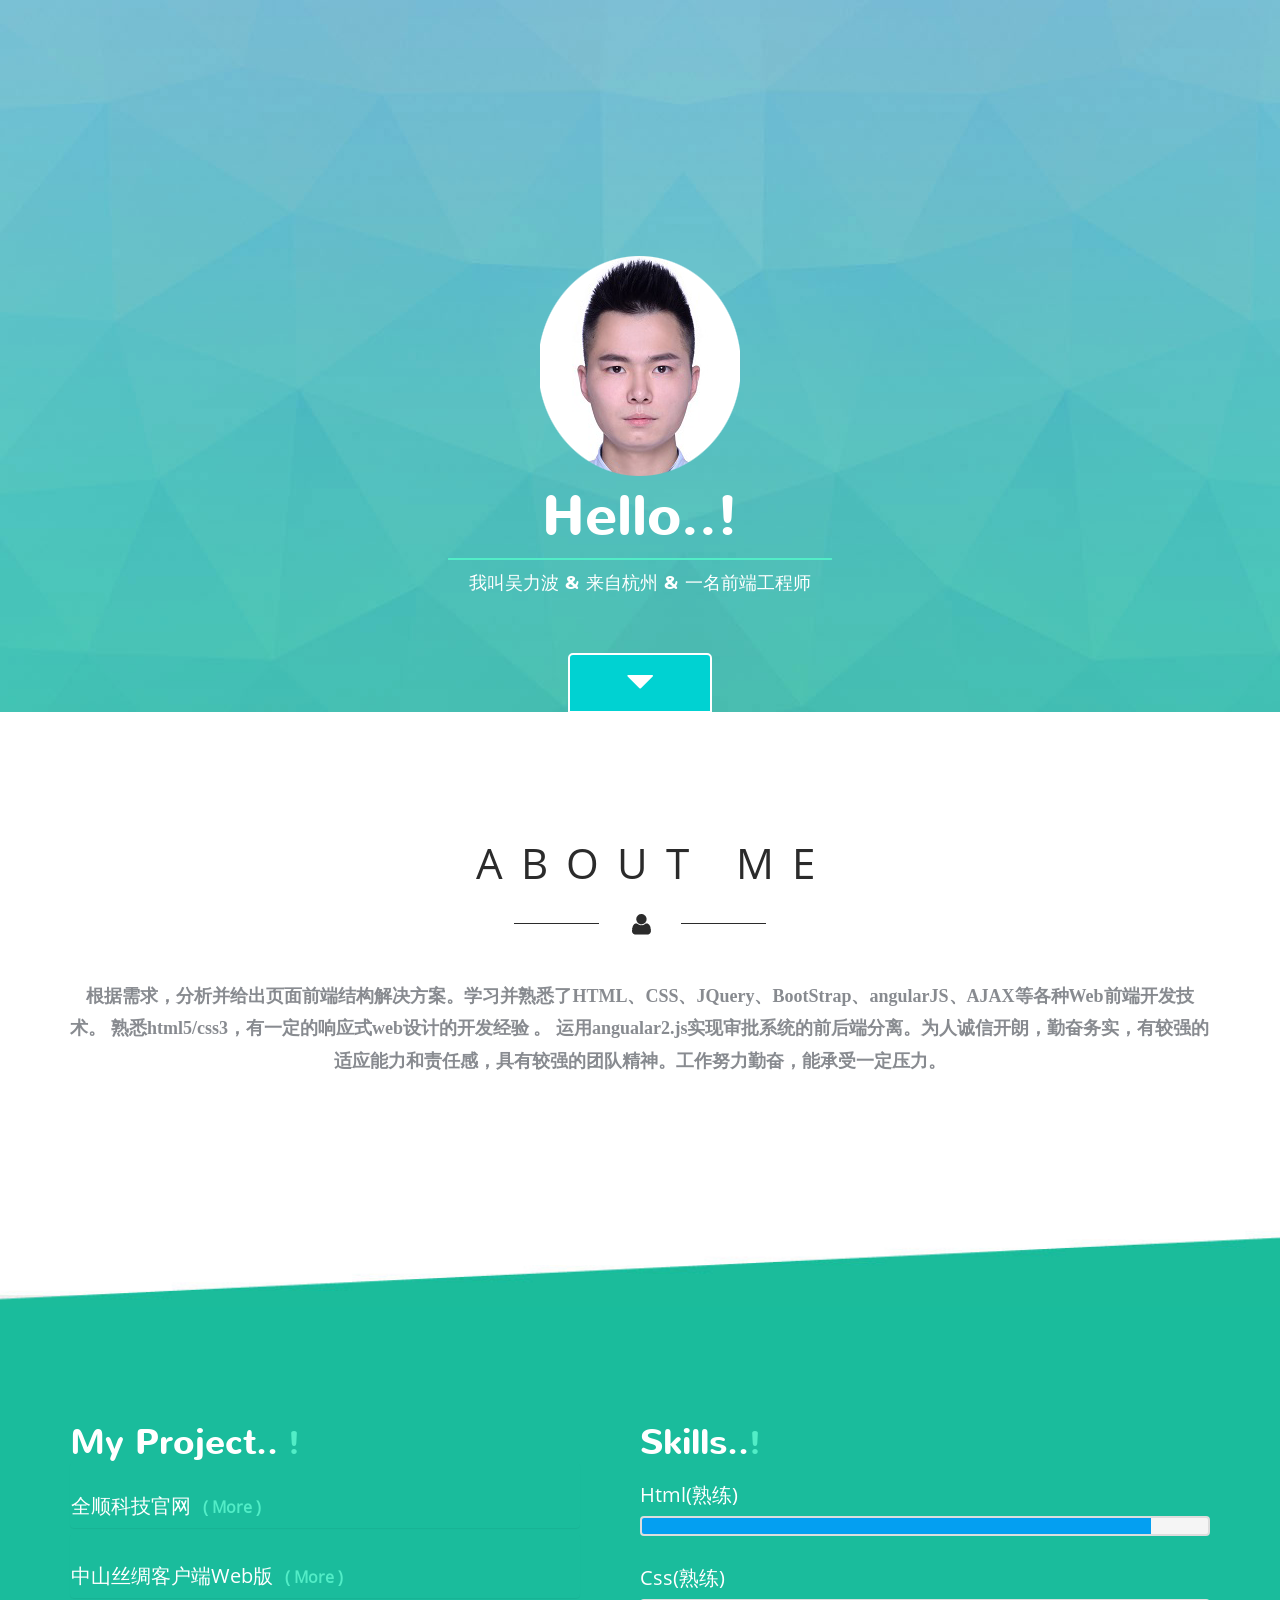
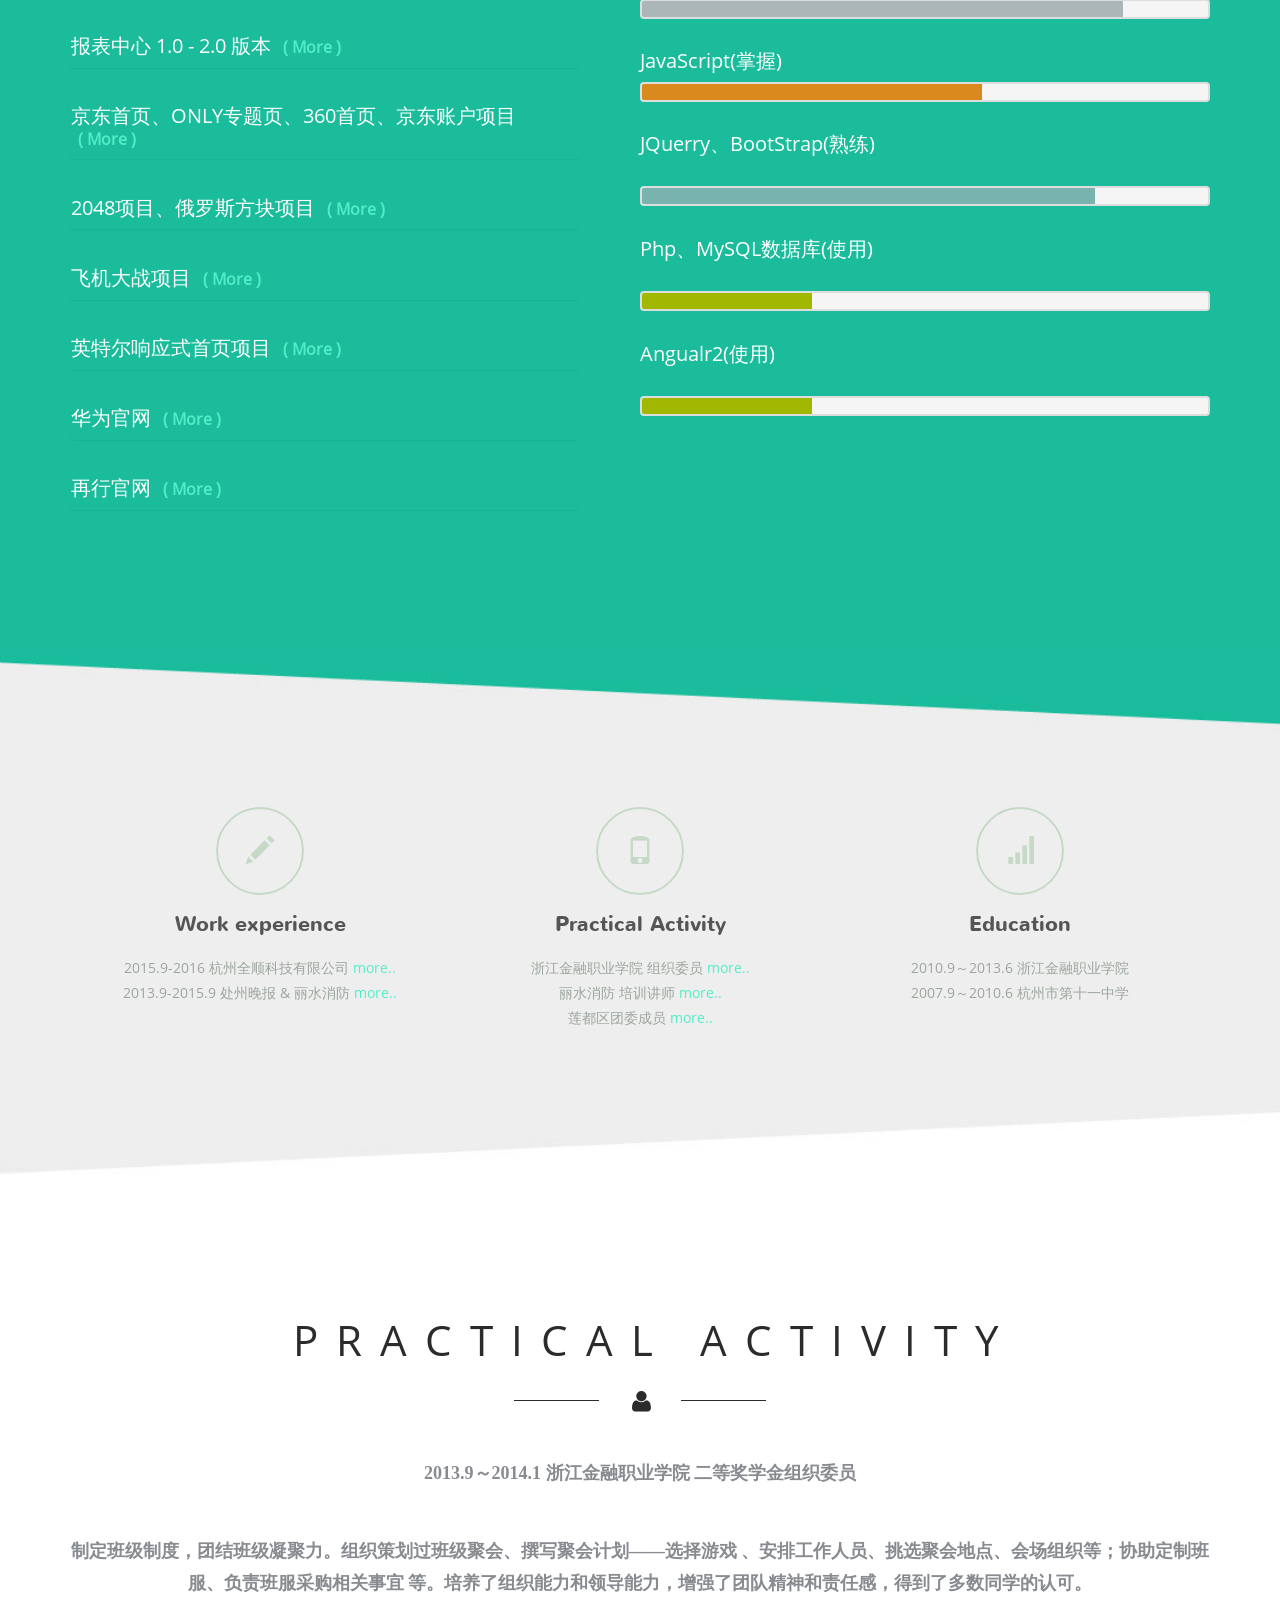
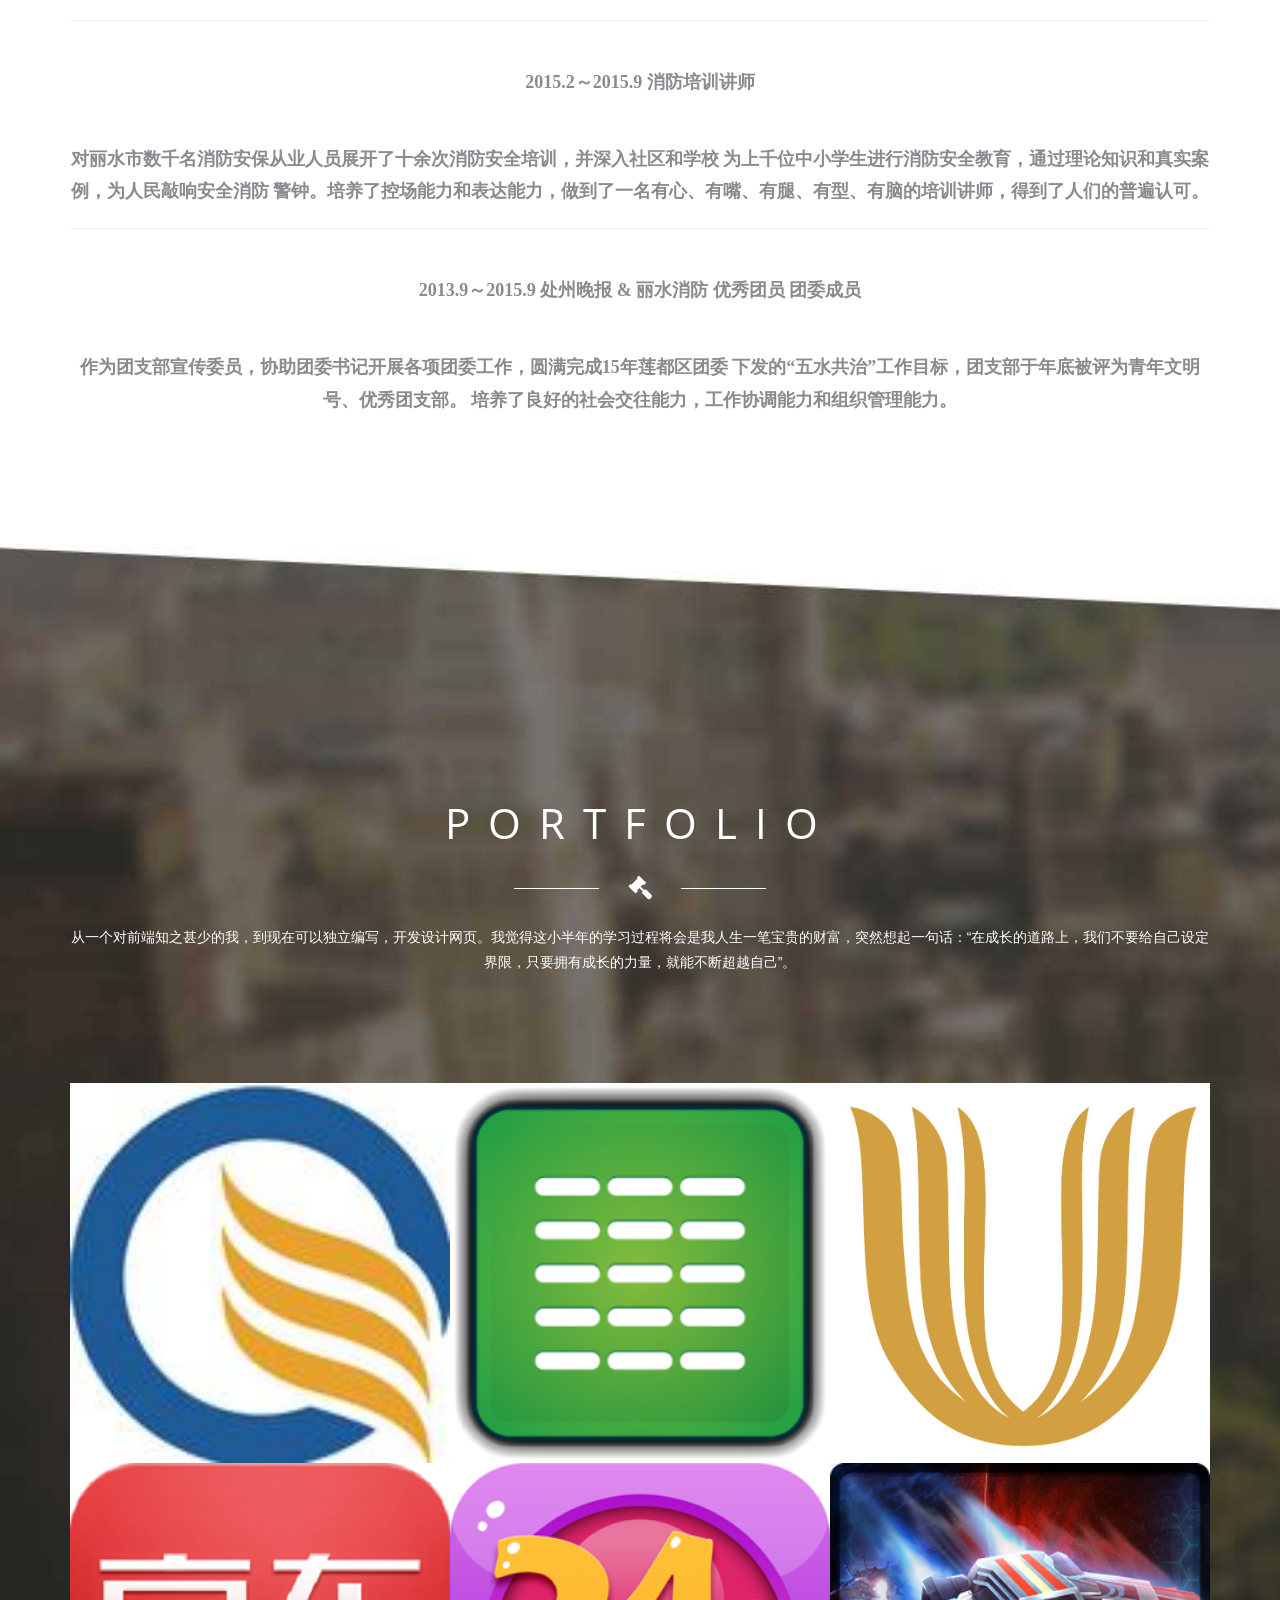
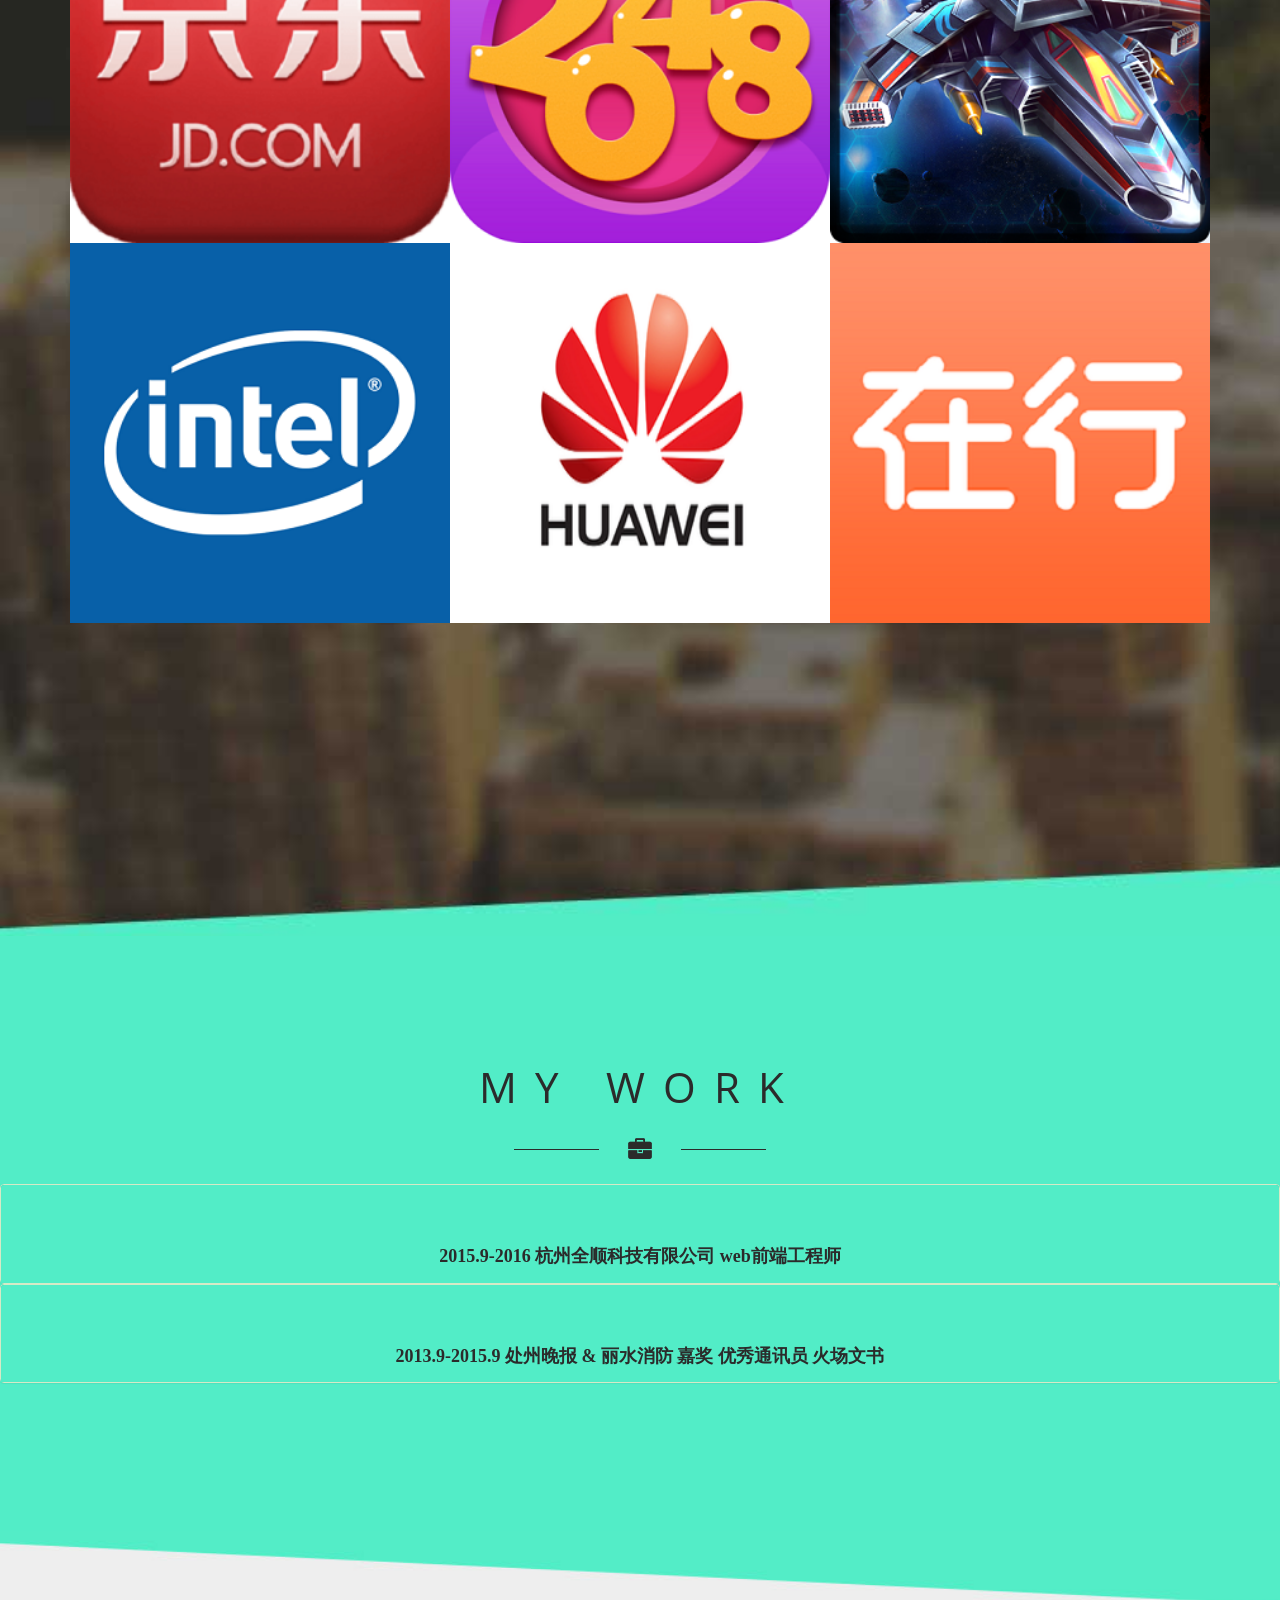
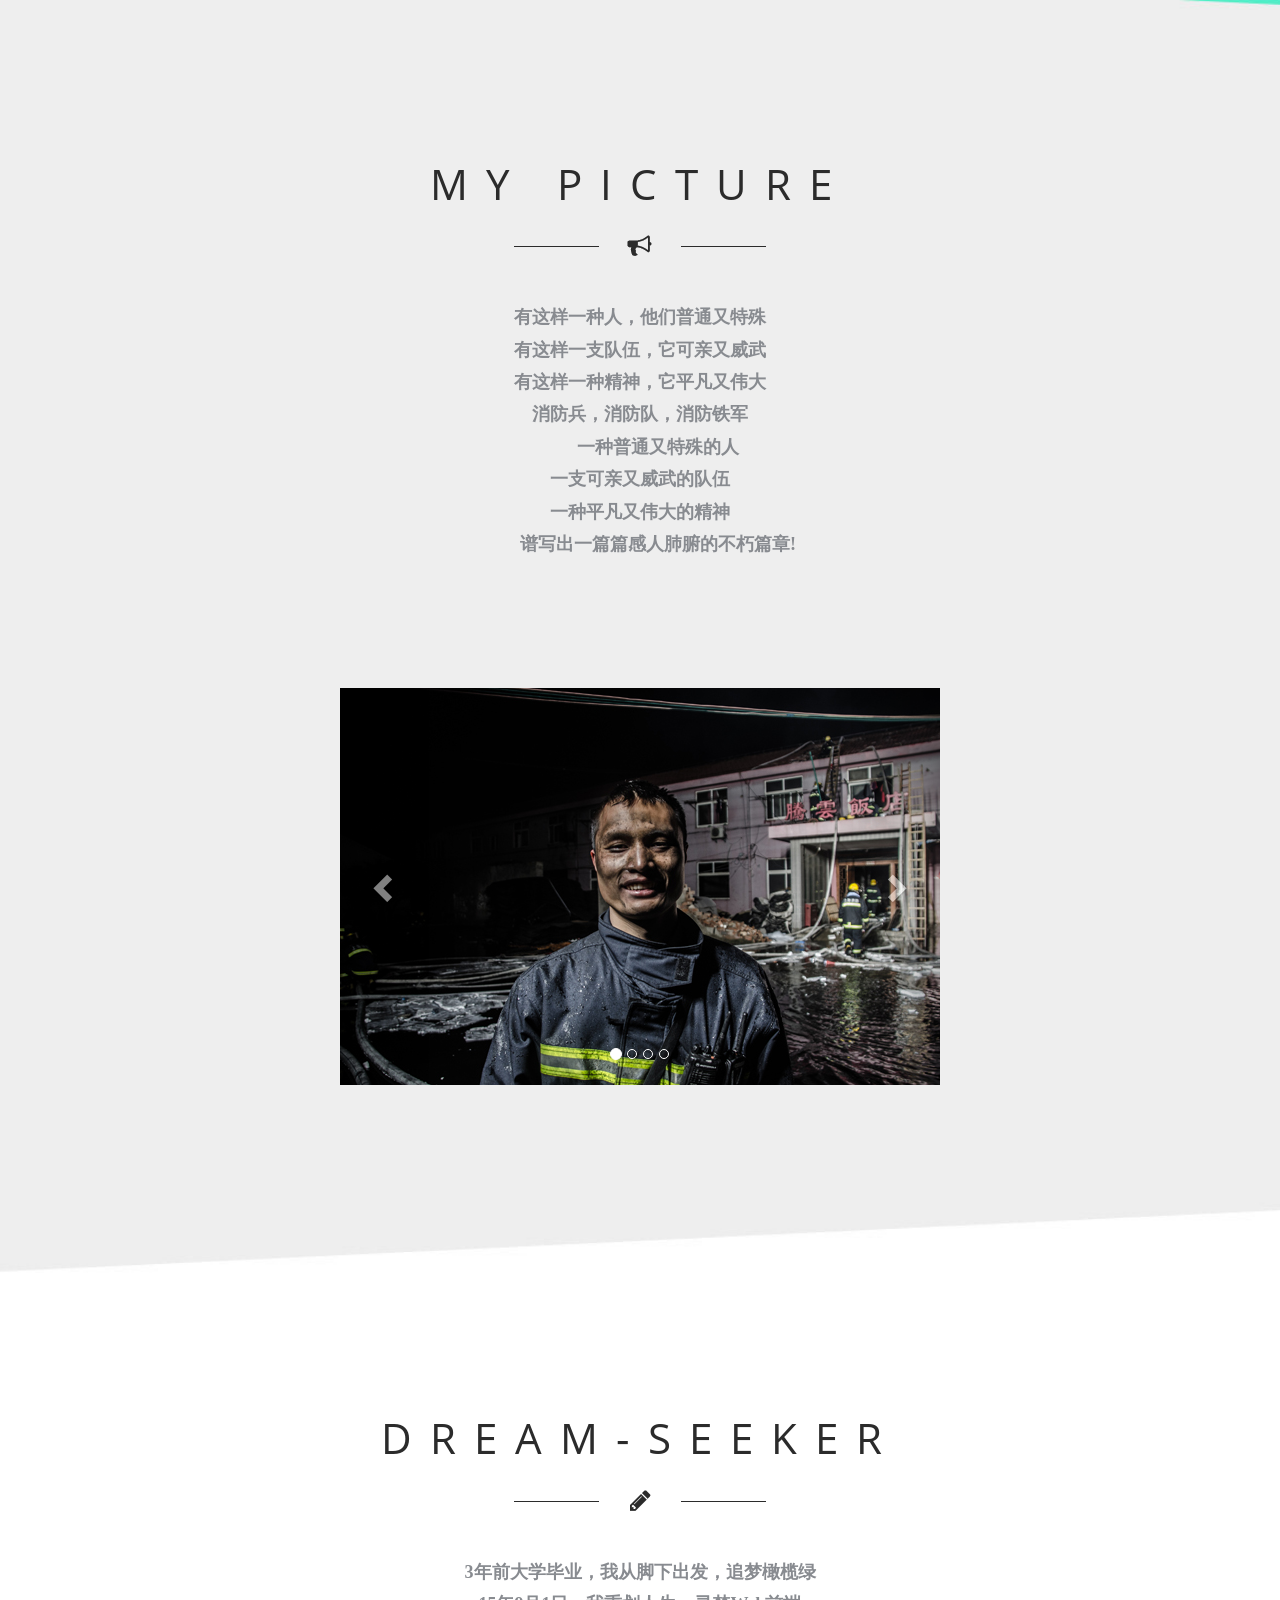
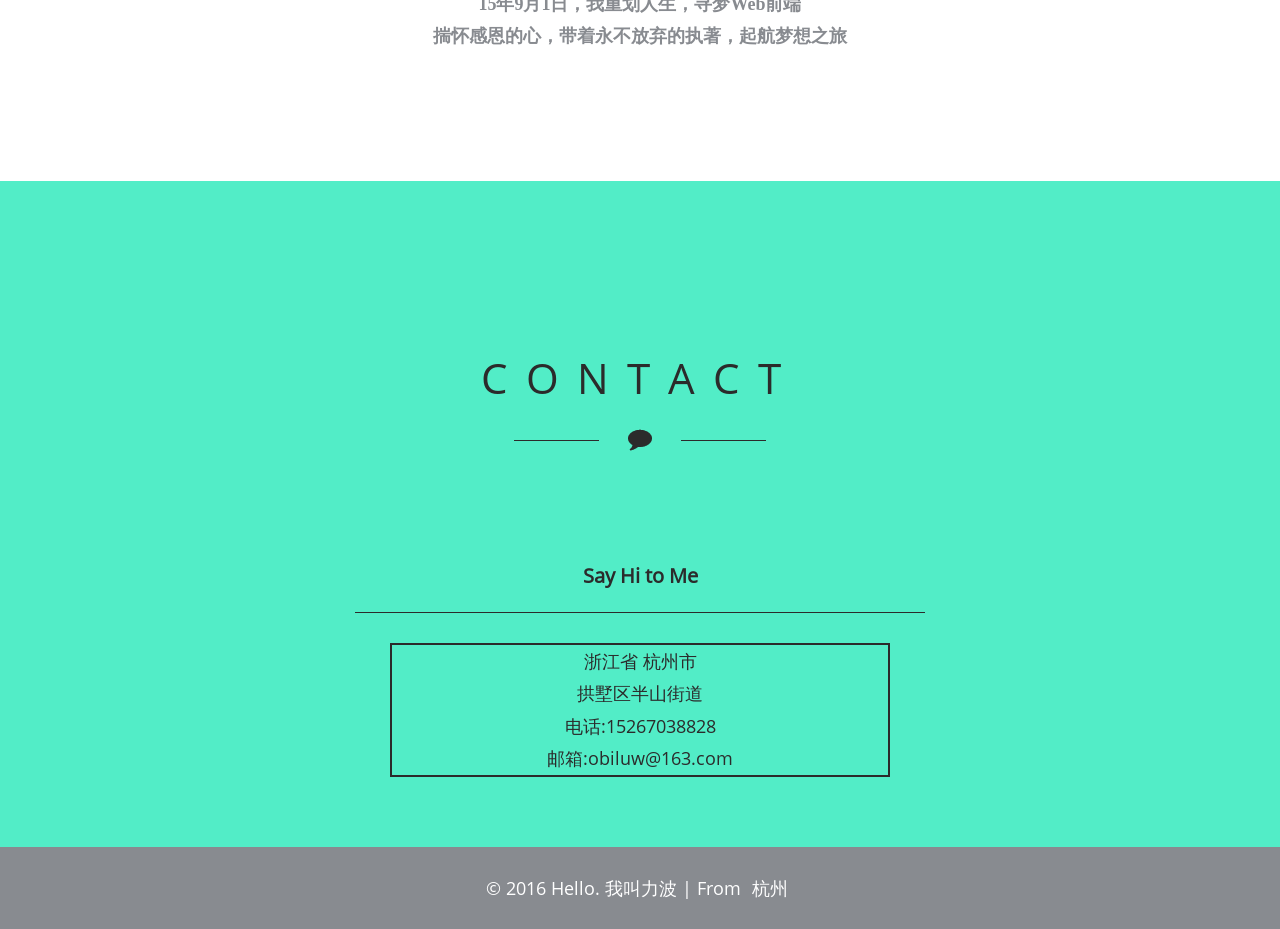
<file: index.html>
<!DOCTYPE HTML>
<html>
<head>
	<title>力波的简历</title>
	<link href="css/bootstrap.css" rel="stylesheet" type="text/css" media="all">
	<link href="css/style.css" rel="stylesheet" type="text/css" media="all" />
	<link href="less/less.css" rel="stylesheet" type="text/css" media="all" />
	<meta name="viewport" content="width=device-width, initial-scale=1">
	<meta http-equiv="Content-Type" content="text/html; charset=utf-8" />
	<!--[if lt IE 9]>
		<script src="js/html5shiv.min.js"></script>
		<script src="js/respond.min.js"></script>
    <![endif]-->
</head>

<body>
<!--header-->
	<div class="header-section" id="header">
		<div class="continer">
			<img src="images/a1.png">
			<h1>hello..<span>!</span></h1>
			<div class="border"></div>
			<p>我叫吴力波 & 来自杭州 & 一名前端工程师</p>
			<a href="#end" class="scroll top">
				<span class="glyphicon glyphicon-triangle-bottom" aria-hidden="true"></span>
			</a>
		</div>
	</div>
<!--end header-->

<!--section-->
	<div id="contact">
		<!--  个人介绍	about me -->
		<div class="about" id="about">
			<div class="container">
				<h3>&nbsp;ABOUT ME</h3>
				<div class="text-center">
					<img src="images/about.png" alt=" "/>
					<p>  根据需求，分析并给出页面前端结构解决方案。学习并熟悉了HTML、CSS、JQuery、BootStrap、angularJS、AJAX等各种Web前端开发技术。 熟悉html5/css3，有一定的响应式web设计的开发经验 。 运用angualar2.js实现审批系统的前后端分离。为人诚信开朗，勤奋务实，有较强的适应能力和责任感，具有较强的团队精神。工作努力勤奋，能承受一定压力。
					</p>
				</div>
			</div>
		</div>
		<div class="about-back"></div>
		<!--  个人介绍	end -->

		<!--  study-section (My Project and Skills)  -->
		<div class="study-section" >
			<div class="container">
				<div class="study-grid">
					<!--左-->
					<div class="col-md-6 study-grid">
						<h3>My Project..<span> !</span></h3>
						<div id="group_study" class="panel-group">

							<div class="panel">
								<div class="panel-heading">
									<h4>全顺科技官网
										<label><a href="#a11" data-parent="#group_study"
												data-toggle="collapse">( more )</a>
										</label>
									</h4>
								</div>
								<div id="a11" class="collapse panel-collapse">
									<div class="panel-body">
										<p>
											全顺科技官网的项目重构，主要运用CSS3，Jquery，Javascript，克服了 楼层吸附效果 的困难，使用了正则表达式验证客户信息，在页面设计上参考了华为官网，修改了自己写的整屏轮播效果，实现图片轮播效果、楼层吸附效果、时间轴轮播、图片放大缩小等.实现了对PDS设计图的良好呈现。
										</p>
										<p><a href="http://www.tradeserving.com/" target="_blank">
											点击查看详情
										</a></p>
									</div>
								</div>
							</div>

							<div class="panel">
								<div class="panel-heading">
									<h4>中山丝绸客户端web版
										<label><a href="#a12" data-parent="#group_study"
												data-toggle="collapse">( more )</a>
										</label>
									</h4>
								</div>
								<div id="a12" class="collapse panel-collapse">
									<div class="panel-body">
											<p>中山丝绸客户端web版，使用正则表达式验证各类数据验证，使用了autocomplete自动数据库填充插件，layDate日期插件。通过JS、JQ的的chone、insertAfter、append、on等绑定手段，实现页面数据绑定进行数据传递，判断数据填写正确后循环遍历以Json格式保存填写数据。
										</p>
										<p><a href="project/客户端首页(中山）/index.html" target="_blank">
											点击查看详情
										</a></p>
									</div>
								</div>
							</div>

							<div class="panel">
								<div class="panel-heading">
									<h4>报表中心 1.0 - 2.0 版本
										<label><a href="#a13" data-parent="#group_study"
												data-toggle="collapse">( more )</a>
										</label>
									</h4>
								</div>
								<div id="a13" class="collapse panel-collapse">
									<div class="panel-body">
										<p>
											报表中心1.0版本,主要运用Bootstrap，Jquery，Javascript，参与设计了样式的结构和功能，最终部署在公司核心系统--报表中心分支。2.0版本在1.0的基础上进行的样式上的优化，修改了原来使用的Bootstrap基础样式，改变了原有的背景色调，更具现代化气息，并对其中的滚动轴等固定样式进行自定义改变，主要运用Bootstrap，Jquery，Javascript，最终部署在公司核心系统--报表中心分支。
										</p>
										<p><a href="project/报表中心.html" target="_blank">
											点击查看详情
										</a></p>
									</div>
								</div>
							</div>

							<div class="panel">
								<div class="panel-heading">
									<h4>京东首页、ONLY专题页、360首页、京东账户项目
									<label><a href="#a1" data-parent="#group_study" 
									data-toggle="collapse">( more )</a>
									</label>
									</h4>
								</div>
								<div id="a1" class="collapse panel-collapse">
									<div class="panel-body">
									<p>
									项目描述：采用DIV+CSS布局对几种官网进行还原；
									为女友制作了一个属于她的ONLY专题页；
									兼容各种主流浏览器：IE Firefox Chrome Safari Open等；
									利用Ajax对服务器发送异步请求刷新局部页面。
									</p>
									<p>
									项目心得：对表现与数据分离，web语义化等有深刻理解；
									深刻意识到浏览器兼容性的重要性；
									深刻意识到DIV+CSS页面布局的优越性；
									Photoshop的熟练使用会使前端工作更加便捷；
									Ajax能够极大改善用户体验；
									对前端开发产生了浓厚的兴趣。
									</p>
										<p><a href="project/JD-360.html" target="_blank">
											点击查看详情
										</a></p>
									</div>
								</div>
							</div>

							<div class="panel">
								<div class="panel-heading">
									<h4>2048项目、俄罗斯方块项目
									<label><a href="#a2" data-parent="#group_study" 
									data-toggle="collapse">( more )</a>
									</label>
									</h4>
								</div>
								<div id="a2" class="collapse panel-collapse">
									<div class="panel-body">
									<p>
									项目描述：利用css/html对页面进行基本布局；
									通过JavaScript/Dom对游戏的不同状态进行设定，实现数据交互。
									</p>
									<p>
									项目心得：理解了如何使用JavaScript呈现游戏逻辑并使之呈现在页
									面上；
									初步了解游戏开发和实现的流程；
									对于重载、闭包、面向对象等JS概念有了深刻的理解。
									</p>
										<p><a href="project/2048-tetris.html" target="_blank">
										点击查看详情
										</a></p>
									</div>
								</div>
							</div>
							
							<div class="panel">
								<div class="panel-heading">
								<h4>飞机大战项目
								<label><a href="#a3" data-parent="#group_study" 
								data-toggle="collapse">( more )</a>
								</label>
								</h4>
								</div>
								<div id="a3" class="collapse panel-collapse">
									<div class="panel-body">
									<p>
									项目描述：通过JS获取H5的canvas画布上通过定时器使画布背景动起
									来并添
									加敌我双方飞机，子弹等元素进行碰撞逻辑判定。
									</p>
									<p>
									项目心得：对于H5新标签用法有了进一步的认识；
									Canvas画布对于动态和交互式可视化方法的重要性；
									</p>
										<p><a href="project/aircraftwar/air.html"  target="_blank">
										点击查看详情
										</a></p>
									</div>
								</div>
							</div>
							
							<div class="panel">
								<div class="panel-heading">
								<h4>英特尔响应式首页项目
								<label><a href="#a4" data-parent="#group_study" 
								data-toggle="collapse">( more )</a>
								</label>
								</h4>
								</div>
								<div id="a4" class="collapse panel-collapse">
									<div class="panel-body">
									<p>
									项目描述：利用Bootstrap框架为Intel首页编写响应式布局；
									利用less为其定制和修改；
									</p>
									<p>
									项目心得：通过该项目初步了解了Bootstrap框架及其应用，能够运
									用其中的
									组件和插件进行项目编写；
									对栅格化系统在布局的应用上了有了新的认识；
									认识到less技术的掌握能够对代码样式的可维护性有极大提高。
									</p>
									<p><a href="project/intel/intel.html"  target="_blank">
									点击查看详情
									</a></p>
									</div>
								</div>
							</div>

							<div class="panel">
								<div class="panel-heading">
									<h4>华为官网
									<label><a href="#a6" data-parent="#group_study" 
									data-toggle="collapse">( more )</a>
									</label>
									</h4>
								</div>
								<div id="a6" class="collapse panel-collapse">
									<div class="panel-body">
									<p>
									利用课余时间，独立完成，巩固加强了原生JS/HTML/CSS基础。
									</p>
										<p><a href="project/Huawei/HW.html"  target="_blank">
									点击查看详情
										</a></p>
									</div>
								</div>
							</div>

							<div class="panel">
								<div class="panel-heading">
									<h4>再行官网
										<label><a href="#a7" data-parent="#group_study"
												  data-toggle="collapse">( more )</a>
										</label>
									</h4>
								</div>
								<div id="a7" class="collapse panel-collapse">
									<div class="panel-body">
										<p>
											涉及后端PHP以及MySQL数据库，目前正在攻克该项目
										</p>
										<p><a href="#"  target="_blank">
											点击查看详情（未完待续）
										</a></p>
									</div>
								</div>
							</div>
						</div>
					</div>
					<!--右-->
					
					<div class="col-md-6 study-grid">
						<h3>Skills..<span>!</span></h3>

						<div class="study2">
							<h4>html(熟练)</h4>
							<div class="progress">
								<div class="progress-bar" 
								role="progressbar" aria-valuenow="10" aria-valuemin="0" 
								aria-valuemax="100" style="width: 90%">
								<span class="sr-only">40% Complete (success)</span>
								</div>
							</div>

							<h4>css(熟练)</h4>
							<div class="progress">
								<div class="progress-bar progress-bar-info" 
								role="progressbar"aria-valuenow="15" aria-valuemin="0" 
								aria-valuemax="100" style="width: 85%">
								<span class="sr-only">70% Complete</span>
								</div>
							</div>

							<h4>JavaScript(掌握)</h4>
							<div class="progress">
								<div class="progress-bar progress-bar-warning" 
								role="progressbar" aria-valuenow="40" aria-valuemin="0" 
								aria-valuemax="100" style="width: 60%">	<span 
								class="sr-only">60% Complete (warning)</span>
								</div>
							</div>

							<h4>JQuerry、BootStrap(熟练)<h4>
							<div class="progress">
								<div class="progress-bar progress-bar-danger" role="progressbar" 
								aria-valuenow="20" aria-valuemin="0" aria-valuemax="100" 
								style="width: 80%">
								<span class="sr-only">80% Complete (danger)</span>				
								</div>
							</div>

							<h4>php、MySQL数据库(使用)<h4>
							<div class="progress">
								<div class="progress-bar progress-bar-success" role="progressbar" 
								aria-valuenow="70" aria-valuemin="0" aria-valuemax="100" 
								style="width: 30%">
								<span class="sr-only">30% Complete (danger)</span>
								</div>
							</div>

							<h4>Angualr2(使用)<h4>

							<div class="progress">
								<div class="progress-bar progress-bar-success" role="progressbar"

											saria-valuenow="70" aria-valuemin="0" aria-valuemax="100"

											style="width: 30%">

									<span class="sr-only">30% Complete (danger)</span>
								</div>
							</div>
						</div>
					</div>
					
					<div class="clearfix"></div>
				</div>
			</div>
		</div>
		<div class="study-section-back"></div>
		<!--  study-section end  -->

		<!--  工作/实践/教育  -->
		<div class="service-section" id="service">
			<div class="container">
				<div class="service-grid">
					<!--左-->
					<div class="col-md-4 service-grid">
						<span class="glyphicon glyphicon-pencil" aria-hidden="true"></span>
						<h4>Work experience</h4>
						<p>2015.9-2016   杭州全顺科技有限公司 <a href="#work">more..</a></p>
						<p>2013.9-2015.9   处州晚报 & 丽水消防 <a href="#work">more..</a></p>
					</div>
					<!--end 左-->

					<!--中-->		
					<div class="col-md-4 service-grid">
						<span class="glyphicon glyphicon-phone" aria-hidden="true"></span>
						<h4>Practical Activity</h4>
						<p>浙江金融职业学院 组织委员 <a href="#activity">more..</a></p>
						<p>丽水消防 培训讲师 <a href="#activity">more..</a></p>
						<p>莲都区团委成员 <a href="#activity">more..</a></p>
					</div>
					<!--end 中-->

					<!--右-->			
					<div class="col-md-4 service-grid">
						<span class="glyphicon glyphicon-signal" aria-hidden="true"></span>
						<h4>Education</h4>
						<p>2010.9～2013.6   浙江金融职业学院</p>
						<p>2007.9～2010.6   杭州市第十一中学</p>
					</div>
					<div class="clearfix"> </div>
				</div>
			</div>
		</div>
		<div class="service-section-back"></div>
		<!--  工作/实践/教育  end-->
		
		<!--  实践活动  -->
		<div class="about" id="activity">
			<div class="container">
				<h3>&nbsp;PRACTICAL ACTIVITY</h3>
				<div class=" text-center">
					<img src="images/about.png" alt=" "/>
					<p>2013.9～2014.1  浙江金融职业学院  二等奖学金组织委员</p>
					<p>制定班级制度，团结班级凝聚力。组织策划过班级聚会、撰写聚会计划——选择游戏
					、安排工作人员、挑选聚会地点、会场组织等；协助定制班服、负责班服采购相关事宜
					等。培养了组织能力和领导能力，增强了团队精神和责任感，得到了多数同学的认可。</p>
					<hr>
					<p>2015.2～2015.9   消防培训讲师</p>
					<p>对丽水市数千名消防安保从业人员展开了十余次消防安全培训，并深入社区和学校
					为上千位中小学生进行消防安全教育，通过理论知识和真实案例，为人民敲响安全消防
					警钟。培养了控场能力和表达能力，做到了一名有心、有嘴、有腿、有型、有脑的培训讲师，得到了人们的普遍认可。</p>
					<hr>
					<p>2013.9～2015.9  处州晚报 & 丽水消防 	 优秀团员 团委成员</p>
					<p>作为团支部宣传委员，协助团委书记开展各项团委工作，圆满完成15年莲都区团委
					下发的“五水共治”工作目标，团支部于年底被评为青年文明号、优秀团支部。
					培养了良好的社会交往能力，工作协调能力和组织管理能力。</p>
				</div>
			</div>
		</div>
		<!--  实践活动 end  -->

		<!--  项目 PORTFOLIO  -->
		<div class="gallery-section" id="portfolio">
			<div class="container">
				<h3>PORTFOLIO</h3>
				<div class=" text-center"><img src="images/pro.png" alt=" "/></div>
				<p>从一个对前端知之甚少的我，到现在可以独立编写，开发设计网页。我觉得这小半年的学习过程将会是我人生一笔宝贵的财富，突然想起一句话：“在成长的道路上，我们不要给自己设定界限，只要拥有成长的力量，就能不断超越自己”。 </p>
				<div class="gallery-grids">
					<div class="top-gallery">
						<div class="col-xs-12">

							<div class="col-md-4 gallery-grid gallery1">
								<a href="javascript:void(0)" class="swipebox" s><img src="images/qskj.jpg"
										class="img-responsive" alt="/">
									<div class="textbox">
										<h4>全顺科技官网</h4>
										<p>CSS3/Jquery/Javascript</p>
										<div class="button">
											<a href="http://www.tradeserving.com/" target="_blank" class="swipebox">
												点击查看
											</a>
										</div>
									</div>
								</a>
							</div>

							<div class="col-md-4 gallery-grid gallery1" style="background:#fff">
								<a href="javascript:void(0)" class="swipebox" s><img src="images/bbzx.png"
										class="img-responsive" alt="/">
									<div class="textbox">
										<h4>报表中心 1.0-2.0 版本</h4>
										<p>Bootstrap/Jquery/Javascript</p>
										<div class="button">
											<a href="project/报表中心.html" target="_blank" class="swipebox">
												点击查看
											</a>s
										</div>
									</div>
								</a>
							</div>

							<div class="col-md-4 gallery-grid gallery1" style="background:#fff;">
								<a href="javascript:void(0)" class="swipebox" s><img src="images/zssc.jpg"
										class="img-responsive" alt="/" style="height:100%;">
									<div class="textbox">
										<h4>中山丝绸客户端web版</h4>
										<p>正则表达式/Jquery/Javascript/ajax</p>
										<div class="button">
											<a href="http://www.tradeserving.com/" target="_blank" class="swipebox">
												点击查看
											</a>
										</div>
									</div>
								</a>
							</div>

							<div class="col-md-4 gallery-grid gallery1">
							<a href="javascript:void(0)" class="swipebox"><img src="images/p1.png"
																			   class="img-responsive" alt="/">
								<div class="textbox">
									<h4>京东首页详情页、360首页</h4>
									<p>CSS/HTML</p>
									<div class="button">
										<a href="project/JD-360.html" target="_blank" class="swipebox">
											点击查看
										</a>
									</div>
								</div>
							</a>
						</div>

							<div class="col-md-4 gallery-grid gallery1">
							<a href="javascript:void(0)" class="swipebox"><img src="images/p2.png"
																			   class="img-responsive" alt="/">
								<div class="textbox">
									<h4>2048、俄罗斯方块小游戏</h4>
									<p>JaveScript</p>
									<div class="button">
										<a href="project/2048-tetris.html" target="_blank" class="swipebox">
										点击查看
										</a>
									</div>
								</div>
							</a>
						</div>

							<div class="col-md-4 gallery-grid gallery1">
							<a href="javascript:void(0)" class="swipebox"><img src="images/p3.png"
																			   class="img-responsive" alt="/">
								<div class="textbox">
									<h4>飞机大战项目</h4>
									<p>Canvas</p>
									<div class="button">
										<a href="project/aircraftwar/air.html"  target="_blank" class="swipebox">
										点击查看
										</a>
									</div>
								</div>
							</a>
						</div>

							<div class="col-md-4 gallery-grid gallery1">
							<a href="javascript:void(0)" class="swipebox"><img src="images/p4.png"
																			   class="img-responsive" alt="/">
								<div class="textbox">
									<h4>英特尔响应式首页项目</h4>
									<p>Bootstrap</p>
									<div class="button">
										<a href="project/intel/intel.html"  target="_blank" class="swipebox">
										点击查看
										</a>
									</div>
								</div>
							</a>
						</div>

							<div class="col-md-4 gallery-grid gallery1">
							<a href="javascript:void(0)" class="swipebox"><img src="images/p5.png"
																			   class="img-responsive" alt="/">
								<div class="textbox">
									<h4>华为官网</h4>
									<p>JS/CSS/HTML</p>
									<div class="button">
										<a href="project/Huawei/HW.html"  target="_blank" class="swipebox">
										点击查看
										</a>
									</div>
								</div>
							</a>
						</div>

							<div class="col-md-4 gallery-grid gallery1">
							<a href="javascript:void(0)" class="swipebox"><img src="images/p6.png"  class="img-responsive" alt="/">
								<div class="textbox">
									<h4>在行官网在做</h4>
									<p>..loading</p>
									<div class="button"><a href="javascript:void(0)" class="swipebox">点击查看</a></div>
								</div>
							</a>
						</div>
						</div>

					</div>
				</div>
			</div>
		</div>
		<!--  PORTFOLIO end -->

		<!-- 工作经历  -->
		<div class="about" id="work">
			<h3>MY WORK</h3>
			<img src="images/work.png" alt=" " style="margin-bottom: 2%"/>
			<div class=" text-center">
				<div id="group_work" class="panel-group ">

					<div class="panel panel-success">  <!--第二块-->
						<div class="panel-heading">
							<p><a data-parent="#group_work" data-toggle="collapse"
									href="#t2">
								2015.9-2016 杭州全顺科技有限公司 web前端工程师
							</a></p>
						</div>
					</div>
					<div id="t2" class="collapse panel-collapse">
						<div class="panel-body">
							<span>
								负责参与设计公司官网首页，对公司官网进行深度重构，优化了旧版本的排版布局<br>
								开发公司各项目PC端页面,做好前端切图.<br>
								与后端配合完成全顺核心系统--报表中心.<br>
								对外贸下单进行升级，将下单模式从ERP迁移到PC端(中山丝绸过亿外贸单位)<br>
								利用闲暇开发年会抽奖等小程序<br>
							</span>
						</div>
					</div>
		
					<div class="panel panel-success">  <!--第三块-->
						<div class="panel-heading">
							<p><a data-parent="#group_work" data-toggle="collapse" 
							href="#t3">
							2013.9-2015.9 处州晚报 & 丽水消防		嘉奖 优秀通讯员 火场文书
							</a></p>
						</div>
					</div>
					<div id="t3" class="collapse panel-collapse">
						<div class="panel-body">
							<span>
							负责记录灾害现场第一手资料并撰稿宣传<br>
							15年丽水发生洪涝灾害，面对险情奋力营救百姓，因贡献突出荣获嘉奖。同年年底
							因宣传工作突出，在省市级媒体上稿百余次，被评选优秀通讯员。<br>
							</span>
						</div>
					</div>
				</div>
			</div>
		</div>
		<div class="work-back"></div>

		<!--图片轮播-->
		<div class="picture">
			<div class="about">
				<h3>MY PICTURE </h3>
				<img src="images/test.png" alt=" "/>
				<p>有这样一种人，他们普通又特殊<br>
					有这样一支队伍，它可亲又威武<br>
					有这样一种精神，它平凡又伟大<br>
					消防兵，消防队，消防铁军<br>
				　　一种普通又特殊的人<br>
					一支可亲又威武的队伍<br>
					一种平凡又伟大的精神<br>
				　　谱写出一篇篇感人肺腑的不朽篇章!</p>
			</div>
			<div class="" >
				<div  style="max-width:600px;margin:0 auto;">
					<div id="ad1" class="carousel slide" data-ride="carousel" data-inteval="2000">
						<!--图片-->
						<div class="carousel-inner">
						<div class="item active" style="background:url(images/1.jpg); background-repeat:no-repeat;">
							<img src="images/1.jpg" alt="" />
						</div>
						<div class="item" style="background:url(images/2.jpg); background-repeat:no-repeat;">
							<img src="images/2.jpg" alt="" height="100%"/>
						</div>
						<div class="item" style=" background-repeat:no-repeat;">
							<img src="images/3.jpg" alt="" height="100%"/>
						</div>
						<div class="item" style="background-repeat:no-repeat;">
							<img src="images/4.jpg" alt="" height="100%"/>
						</div>
					</div>

						<!--左右切换的按钮-->
						<div>
							<a class="carousel-control left" href="#ad1" data-slide="prev">
								<span class="glyphicon glyphicon-chevron-left"></span>
							</a>
							<a class="carousel-control right" href="#ad1" data-slide="next">
								<span class="glyphicon glyphicon-chevron-right"></span>
							</a>
						</div>

						<!--序号指示器-->
						<ul class="carousel-indicators">
							<li class="active" data-target="#ad1" data-slide-to="0"></li>
							<li data-target="#ad1" data-slide-to="1"></li>
							<li data-target="#ad1" data-slide-to="2"></li>
							<li data-target="#ad1" data-slide-to="3"></li>
						</ul>
					</div>
				</div>
			</div>
		</div>
		<div class="picture-back"></div>

		<!--dream-->
		<div class="dream about" id="dream">
			<div class="container">
				<div class="blog-info text-center">
					<h3>DREAM-SEEKER</h3>
					<div class="text-center">
						<img src="images/dream.png" alt=" "/>
						<p>3年前大学毕业，我从脚下出发，追梦橄榄绿 <br/>
							15年9月1日，我重划人生，寻梦Web前端<br/>
							揣怀感恩的心，带着永不放弃的执著，起航梦想之旅
						</p>
					</div>
				</div>
			</div>
		</div>
		
		<!--联系方式 end-->
		<div>
			<div class="end" id="end">
				<div class="container">
					<div class="about text-center">
						<h3>CONTACT</h3>
						<div class="strip text-center"><img src="images/con1.png" alt=" "/></div>
					</div>
					<div class="end-grids">
						<div class="end-left ">
							<h3>Say Hi to Me</h3>
							<div class="stripb"></div>
							<ul>
								<li>浙江省 杭州市 </li>
								<li>拱墅区半山街道</li>
								<li>电话:15267038828</li>
								<li>邮箱:obiluw@163.com</li>
							</ul>
						</div>

						<div class="clearfix"></div>
					</div>
				</div>
			</div>
		</div>
	</div>
<!-- end section-->

<!-- footer -->
	<div class="footer-section">
		<div class="container">
			<div class="footer-top">
				<p>&copy; 2016 <span>Hello.</span> 我叫力波 | From  
				<a href="http://baike.so.com/doc/3989050-4185307.html">
					杭州
				</a>
				</p>
			</div>
			<a href="#" id="toTop" style="display: block;"> 
				<span id="toTopHover" style="opacity: 1;"></span>
			</a>
		</div>
	</div>
<!-- end footer -->







<script src="js/jquery.min.js"></script>
<script type="text/javascript" src="js/move-top.js"></script>
<script type="text/javascript" src="js/easing.js"></script>
<script src="js/bootstrap.js"></script>
<script type="text/javascript">
	jQuery(document).ready(function($) {
		$(".scroll").click(function(event){
			event.preventDefault();
			$('html,body').animate({scrollTop:$(this.hash)
					.offset().top},1200);
		});
		$().UItoTop({ easingType: 'easeOutQuart' });
	});


</script>
</body>
</file>
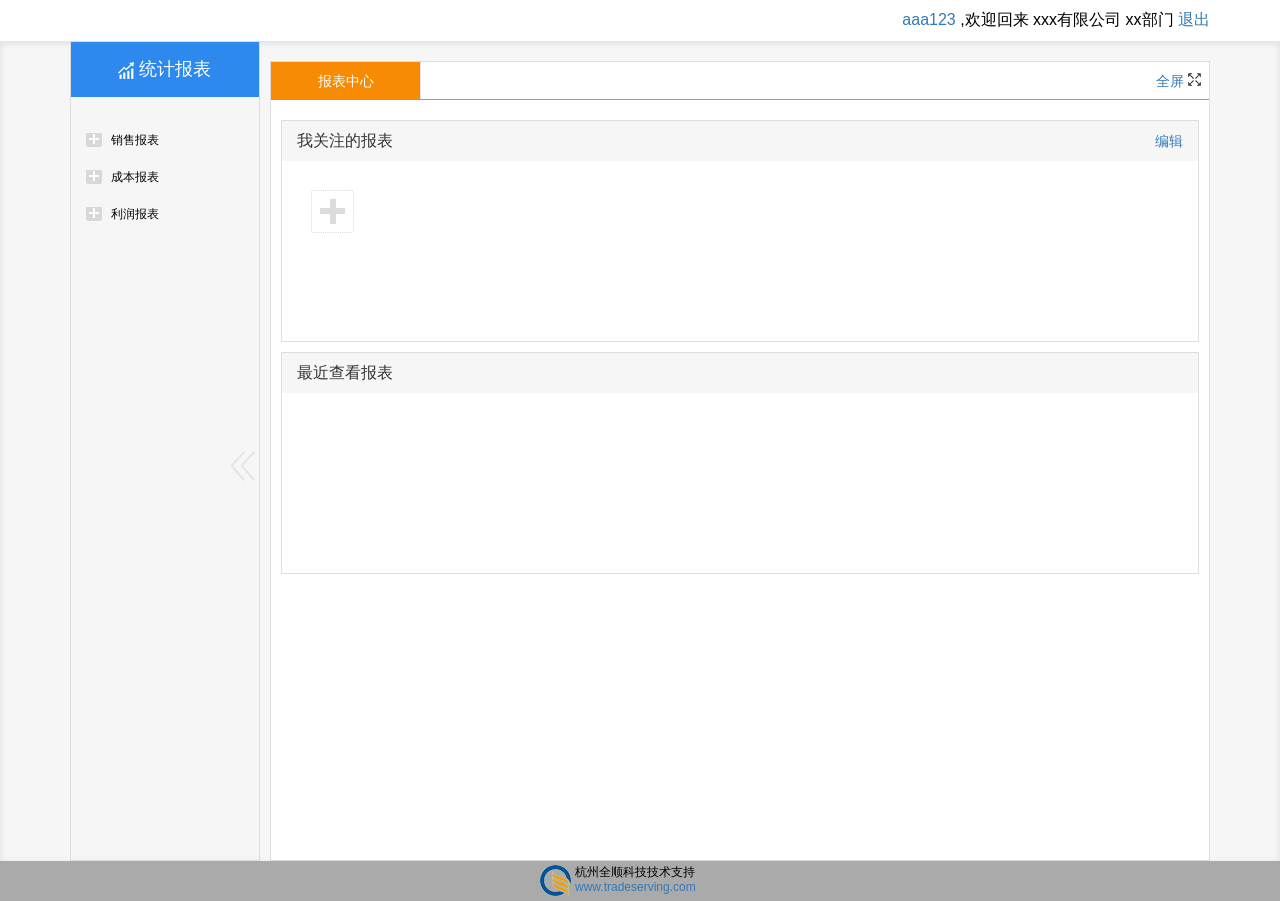
<file: project/全顺通报表中心(1.0)/index.html>
<!DOCTYPE html>
<html lang="zh-cn">
<head>
    <meta charset="utf-8">
    <meta http-equiv="Content-Type" content="text/html; charset=utf-8" />
    <meta name="viewport" content="width=device-width, initial-scale=1">
    <title>统计报表</title>

    <!-- Bootstrap -->
    <link href="css/bootstrap.css" rel="stylesheet">
    <link href="css/index.css" rel="stylesheet">
    <link href="css/aa.css" rel="stylesheet">
    <script src="js/jquery-1.11.3.js"></script>
    <script src="js/html5shiv.min.js"></script>
    <script src="js/bootstrap.min.js"></script>
    <style>

    </style>

</head>
<body>


<header >
    <div class="container">
        <div class="col-sm-10" >
            <div>
                <a href="">aaa123</a>
                <span>,欢迎回来  xxx有限公司  xx部门</span>
                <a href="">退出</a>
            </div>
        </div>
    </div>
</header>

<section >
    <div class="container">
        <!--左侧-->
        <nav class="sidebar-menu col-md-2 col-sm-3" >
            <div class="sidebar-collapse">
                <div class="report">
                    <span><img src="images/nav_side.png" alt=""/></span>
                    统计报表
                </div>
                <div class="nav_retract"></div>
                <ul class="nav" id="side-menu">
                    <li>
                        <a href="javascript:void(0)">
                            <span class="nav-label nav_add">销售报表</span>
                        </a>
                        <ul class="nav nav-second-level collapse" >
                            <li>
                                <a  href="javascript:void(0)" data-index="0">
                                    <span class="nav_left">一部</span>

                                </a>
                                <ul class="nav nav-third-level collapse">
                                    <li>
                                        <a class="J_menuItem" href="show.html">出口商品统计</a>
                                    </li>
                                    <li>
                                        <a class="J_menuItem" href="show.html">出口国别统计</a>
                                    </li>
                                    <li>
                                        <a class="J_menuItem" href=".html">出口部门</a>
                                    </li>
                                </ul>
                            </li>
                            <li>
                                <a  href=".html">
                                    <span class="nav_left"></span>
                                    二部
                                </a>
                            </li>
                            <li>
                                <a  href=".html">
                                    <span class="nav_left"></span>
                                    三部
                                </a>
                            </li>
                        </ul>
                    </li>
                    <li>
                        <a href="#">
                            <span class="nav_add"></span>
                            <span class="nav-label">成本报表</span>
                        </a>
                        <ul class="nav nav-second-level collapse">
                            <li>
                                <a href=".html" data-index="0">
                                    <span class="nav_left"></span>
                                    一部
                                </a>
                                <ul class="nav nav-third-level collapse">
                                    <li>
                                        <a class="J_menuItem" href=".html">出口商品统计</a>
                                    </li>
                                    <li>
                                        <a class="J_menuItem" href=".html">出口国别统计</a>
                                    </li>
                                    <li>
                                        <a class="J_menuItem" href=".html">出口部门</a>
                                    </li>
                                </ul>
                            </li>
                            <li>
                                <a href=".html">
                                    <span class="nav_left"></span>
                                    二部
                                </a>
                            </li>
                            <li>
                                <a href=".html">
                                    <span class="nav_left"></span>
                                    三部
                                </a>
                            </li>
                        </ul>
                    </li>
                    <li>
                        <a href="#">
                            <span class="nav_add"></span>
                            <span class="nav-label">利润报表</span>
                        </a>
                        <ul class="nav nav-second-level collapse ">
                            <li>
                                <a class="J_menuItem" href=".html" data-index="0">
                                    <span class="nav_left"></span>
                                    一部
                                </a>
                                <ul class="nav nav-third-level collapse">
                                    <li>
                                        <a class="J_menuItem" href=".html">出口商品统计</a>
                                    </li>
                                    <li>
                                        <a class="J_menuItem" href=".html">出口国别统计</a>
                                    </li>
                                    <li>
                                        <a class="J_menuItem" href=".html">出口部门</a>
                                    </li>
                                </ul>
                            </li>
                            <li>
                                <a class="J_menuItem" href="javascript:void(0)" data-index="0">
                                    <span class="nav_left"></span>
                                    二部
                                </a>
                                <ul class="nav nav-third-level collapse">
                                    <li>
                                        <a class="J_menuItem" href=".html">出口商品统计</a>
                                    </li>
                                    <li>
                                        <a class="J_menuItem" href=".html">出口国别统计</a>
                                    </li>
                                    <li>
                                        <a class="J_menuItem" href=".html">出口部门</a>
                                    </li>
                                </ul>
                            </li>
                            <li>
                                <a class="J_menuItem" href=".html">
                                    <span class="nav_left"></span>
                                    三部
                                </a>
                            </li>
                        </ul>
                    </li>
                </ul>
            </div>
        </nav>
        <!--右侧-->
        <aside class="col-md-10 col-sm-9">
            <div class=" top">
                <ul>
                    <li ><a class="now active">
                        <p>报表中心</p>
                    </a></li>
                </ul>
                <a href="javascript:void(0)">
                    全屏
                    <b></b>
                </a>
            </div>
            <div class="bottom">
                <iframe src="report_center.html" id="iframepage" frameborder="0" scrolling="no" marginheight="0" marginwidth="0" "></iframe>
            </div>
        </aside>
    </div>
</section>

<footer>
    <div>
            <div>
                <h4>杭州全顺科技技术支持</h4>
                <a href="www.tradeserving.com">www.tradeserving.com</a></li>
            </div>
    </div>
</footer>
<script type="text/javascript" src="js/index.js"  charset="gb2312"></script>



</body>
</html>
</file>
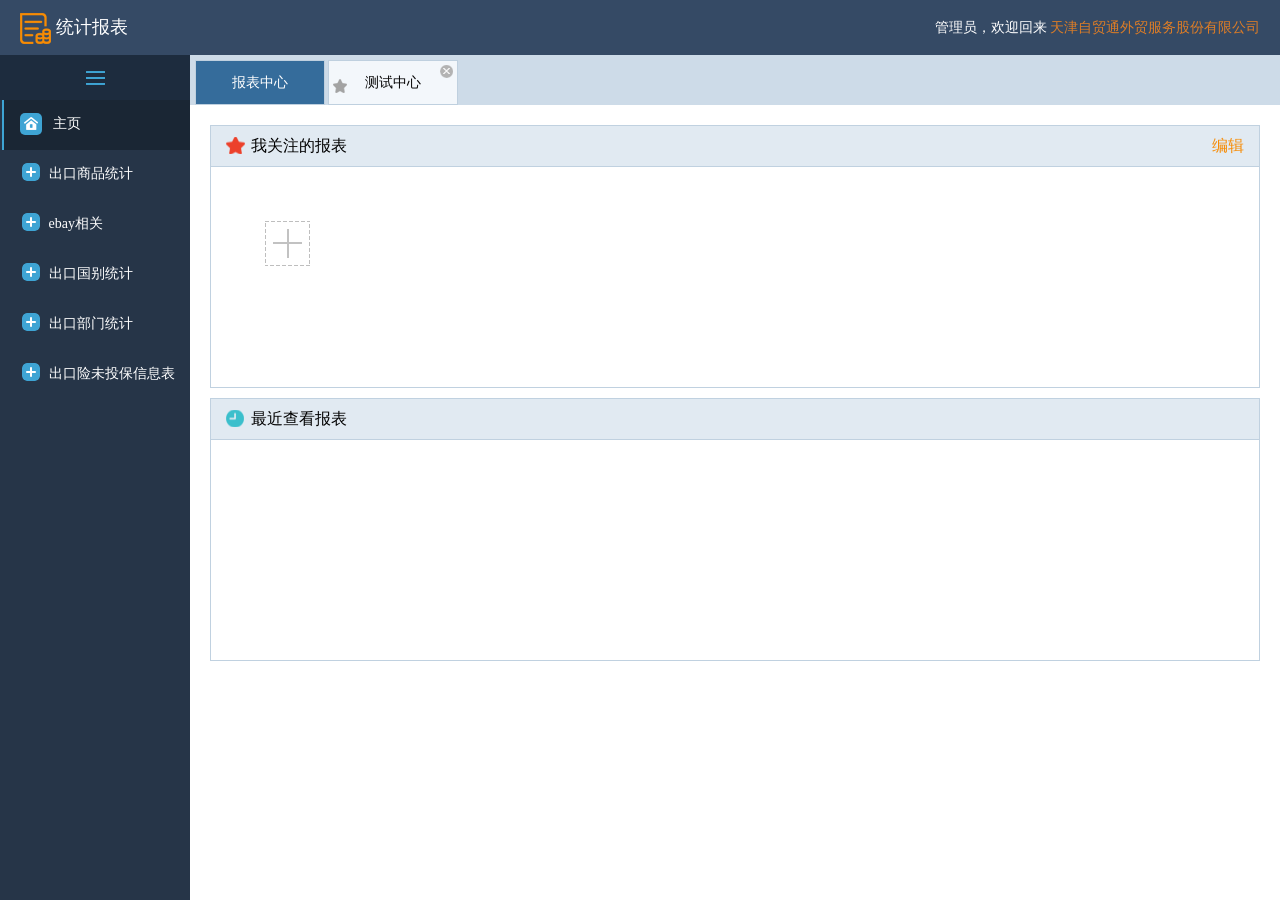
<file: project/全顺通报表中心(2.0)/index.html>
<!DOCTYPE html>
<html lang="en">
<head>
    <meta charset="UTF-8">
    <title>全新报表中心</title>
    <link rel="stylesheet" href="css/index.css">
    <script src="js/jquery-1.11.3.js"></script>
</head>
<body>
    <!--头部-->
    <div class="nav-head">
        <div >
            <p class="head_l" >
                <img src="images/BBZX.png" height="31" width="31"/>
                统计报表
            </p>
            <p class="head_r">
                <span>管理员，欢迎回来</span>
                <span style="color:#de7d26">天津自贸通外贸服务股份有限公司</span>
            </p>
        </div>
    </div>

    <!--左侧-->
    <div class="sidebar-collapse">
        <div class="report">
            <span>
            </span>
        </div>
        <div class="report_list">
            <ul class="report_ul"  id="report_ul">
            <li class="report_index">
                <div class="active appsTitle">
                    <a >
                        <span class="icon"><img src="images/home.png" height="13" width="14"/></span>
                        <span>主页</span>
                    </a>
                </div>
            </li>

            <li class="report_li">
                <div class="appsTitle">
                    <a >
                        <span class="icon-s">
                        </span>
                        <span>出口商品统计</span>
                    </a>
                </div>
                <ul class="hide appsInner" >
                    <li>
                        <div class="appsTitle">
                            <a  href="javascript:void(0)" >
                                <span class="nav_left">一部</span>
                            </a>
                        </div>
                        <ul class="hide appsInner">
                            <li>
                                <div>
                                    <a class="J_menuItem" href="javascript:void(0)">出口商品统计</a>
                                </div>

                            </li>
                            <li>
                                <div>
                                    <a class="J_menuItem" href="show.html">出口国别统计</a>
                                </div>
                            </li>
                            <li>
                                <div>
                                    <a class="J_menuItem" href=".html">出口部门</a>
                                </div>
                            </li>
                        </ul>
                    </li>
                    <li>
                        <div class="appsTitle">
                            <a  href="javascript:void(0)" >
                                <span>二部</span>
                            </a>
                        </div>
                        <ul class="hide appsInner">
                            <li>
                                <div>
                                    <a class="J_menuItem" href="show.html">aa商品统计</a>
                                </div>

                            </li>
                            <li>
                                <div>
                                    <a class="J_menuItem" href="show.html">usa统计</a>
                                </div>
                            </li>
                            <li>
                                <div>
                                    <a class="J_menuItem" href=".html">AAA</a>
                                </div>
                            </li>
                        </ul>
                    </li>
                </ul>
            </li>
            <li class="report_li">
                <div class="appsTitle">
                    <a >
                        <span class="icon-s">
                        </span>
                        <span>ebay相关</span>
                    </a>
                </div>
                <ul class="hide appsInner" >
                    <li>
                        <div class="appsTitle">
                            <a  href="javascript:void(0)" >
                                <span class="nav_left">一部</span>
                            </a>
                        </div>
                        <ul class="hide appsInner">
                            <li>
                                <div>
                                    <a class="J_menuItem" href="javascript:void(0)">出口商品统计</a>
                                </div>

                            </li>
                            <li>
                                <div>
                                    <a class="J_menuItem" href="show.html">出口国别统计</a>
                                </div>
                            </li>
                            <li>
                                <div>
                                    <a class="J_menuItem" href=".html">出口部门</a>
                                </div>
                            </li>
                        </ul>
                    </li>
                    <li>
                        <div class="appsTitle">
                            <a  href="javascript:void(0)" data-index="0">
                                <span>二部</span>
                            </a>
                        </div>
                    </li>
                </ul>
            </li>
            <li class="report_li">
                <div class="appsTitle">
                <a href="javascript:void(0)">
                    <span class="icon-s">
                    </span>
                    <span>出口国别统计</span>
                </a>
                </div>
            </li>
            <li class="report_li">
                <div class="appsTitle">
                <a href="javascript:void(0)">
                    <span class="icon-s">
                    </span>
                    <span>出口部门统计</span>
                </a>
                </div>
            </li>
            <li class="report_li">
                <div class="appsTitle">
                <a href="javascript:void(0)">
                    <span class="icon-s">
                    </span>
                    <span>出口险未投保信息表</span>
                </a>
                </div>
            </li>
        </ul>
        </div>
    </div>

    <!--右侧-->
    <div class="aside">
        <div class=" top">
            <ul>
                <li >
                    <a class="now active now_index">
                        <p>报表中心</p>
                    </a>
                </li>
                <li >
                    <a class="now">
                        <b></b>
                        <p>测试中心</p>
                        <span></span>
                    </a>
                </li>
            </ul>
        </div>
        <div class="bottom">
            <iframe src="report_center.html" id="iframepage" frameborder="0" scrolling="no" marginheight="0" marginwidth="0" style="width: 100%;"></iframe>
        </div>
    </div>



    <script src="js/jquery-1.11.3.js"></script>
    <script src="js/jsScroll.js"></script>
    <script src="js/index.js"></script>

    <script type="text/javascript">
            jsScroll(document.getElementsByClassName('report_list')[0], 7, 'divScroll_lg');



    </script>
</body>
</html>
</file>
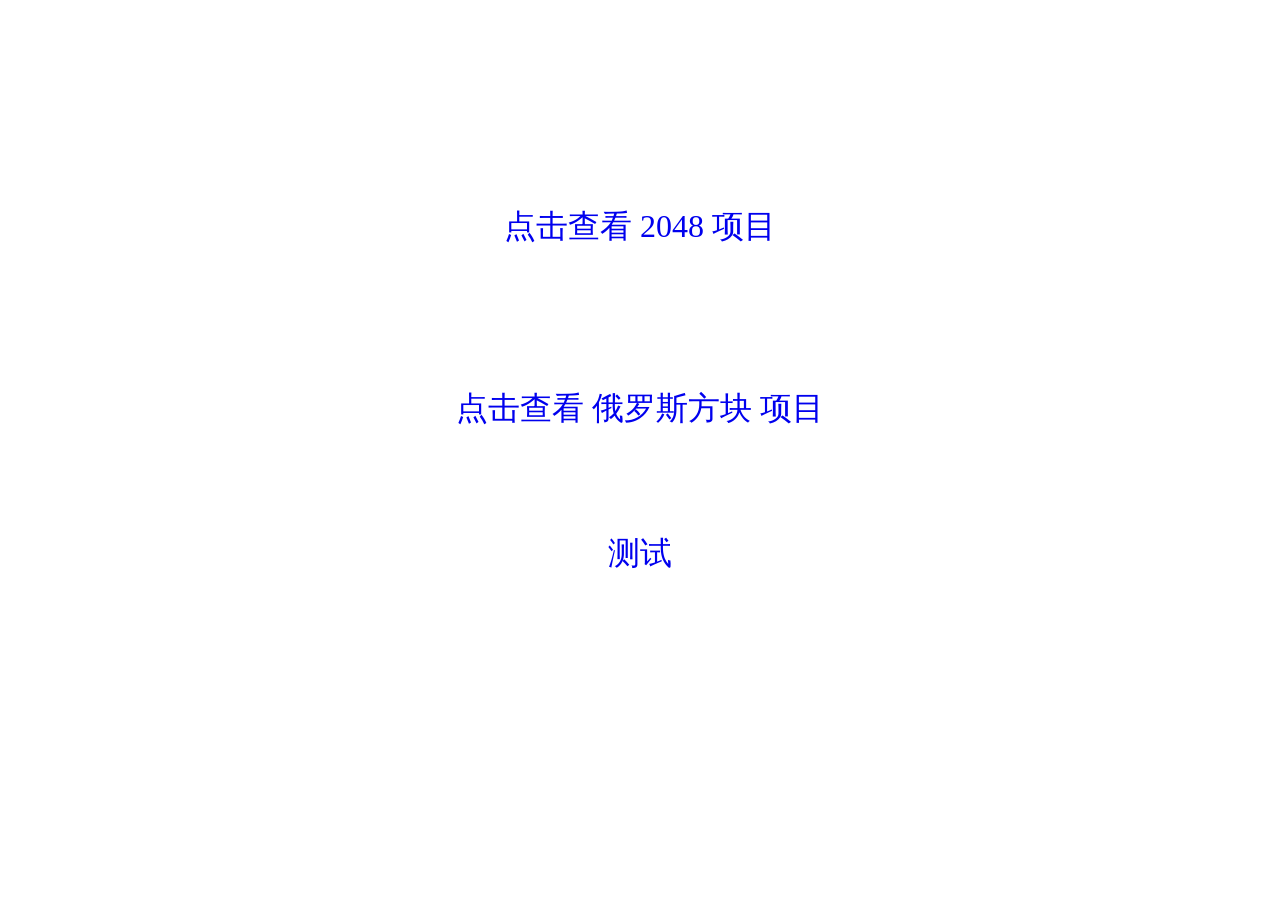
<file: project/2048-tetris.html>
<!doctype HTML>
<html>
<head>
	<meta charset="UTF-8">
	<title>2048小游戏/俄罗斯方块</title>
	<link rel="stylesheet" href="">
	<style type="text/css">
		body{
			text-align:center;
			font-size:2em;
			padding-top:10%;
		}
		a{
			padding:2%;
			text-decoration: none;
		}
	</style>
</head>
<body>
	<div>
		<a href="2048/2048.html" target="_blank">
			<p>点击查看 2048 项目</p>
		</a>
		<br>
		<a href="tetris/tetris.html" target="_blank">
			<p>点击查看 俄罗斯方块 项目</p>
		</a>
		
		<a href="tetris/index.html" target="_blank">
			<p>测试</p>
		</a>
	</div>
</body>
</html>
</file>
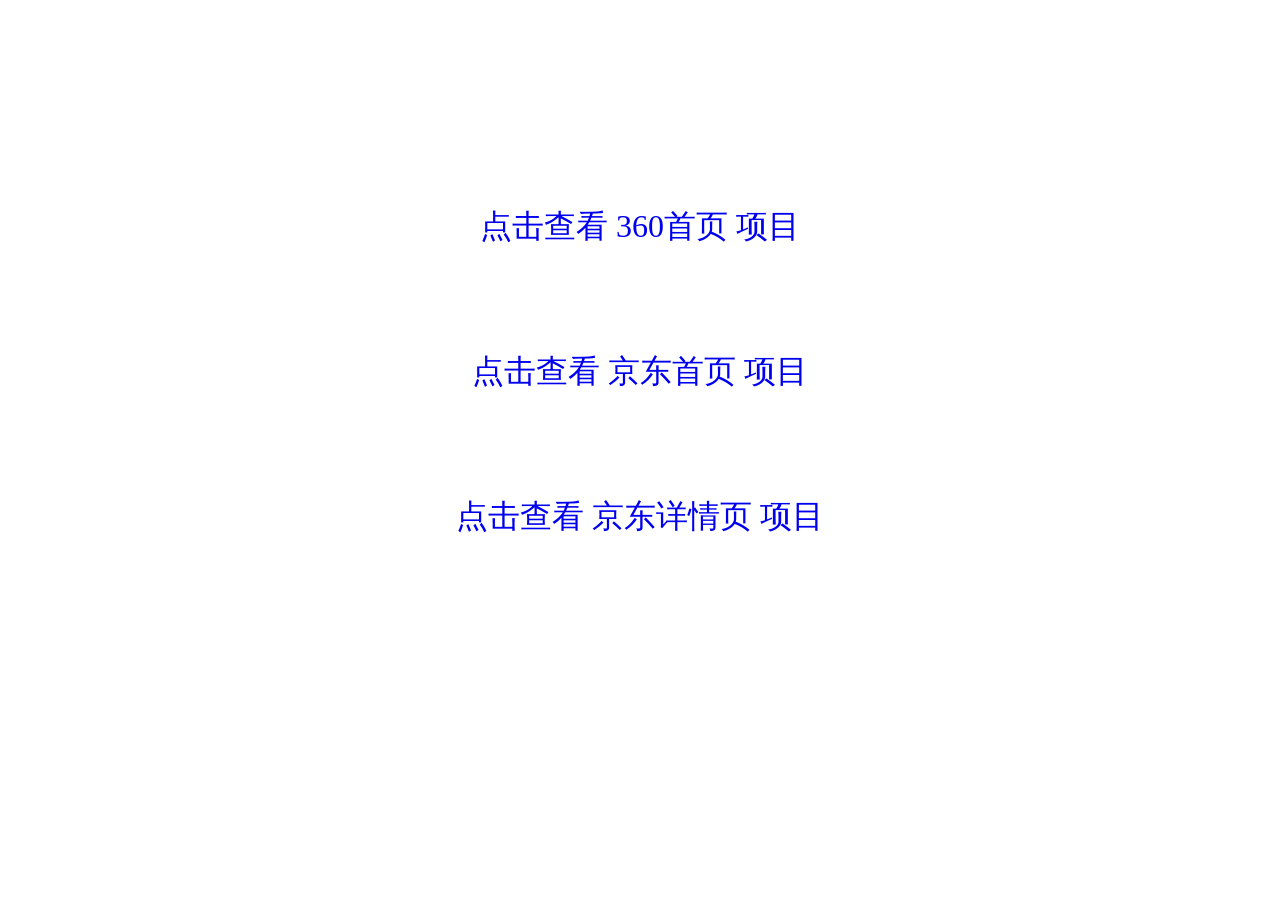
<file: project/JD-360.html>
<!doctype HTML>
<html>
<head>
	<meta charset="UTF-8">
	<title>JD首页/360首页</title>
	<link rel="stylesheet" href="">
	<style type="text/css">
		body{
			text-align:center;
			font-size:2em;
			padding-top:10%;
		}
		a{
			padding:2%;
			text-decoration: none;
		}
	</style>
</head>
<body>
	<div>
		<a href="360/360.html" target="_blank">
			<p>点击查看 360首页 项目</p>
		</a>
		<a href="JD/JD_Home/jd.html" target="_blank">
			<p>点击查看 京东首页 项目</p>
		</a>
		<a href="JD/JD_details/jd_detail.html" target="_blank">
			<p>点击查看 京东详情页 项目</p>
		</a>
	</div>
</body>
</html>
</file>
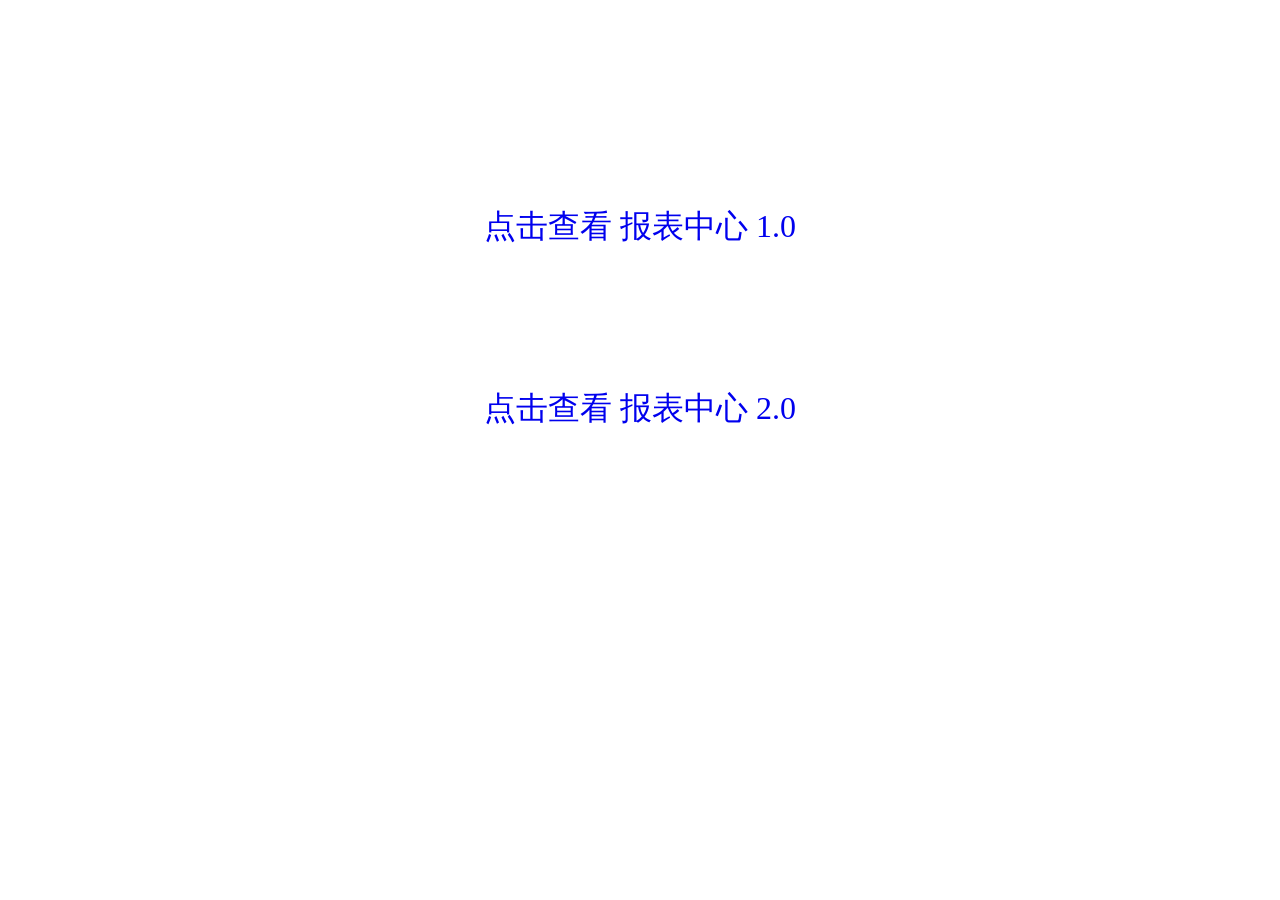
<file: project/报表中心.html>
<!doctype HTML>
<html>
<head>
    <meta charset="UTF-8">
    <title>报表中心 1.0-2.0 版本</title>
    <link rel="stylesheet" href="">
    <style type="text/css">
        body{
            text-align:center;
            font-size:2em;
            padding-top:10%;
        }
        a{
            padding:2%;
            text-decoration: none;
        }
    </style>
</head>
<body>
<div>
    <a href="全顺通报表中心(1.0)/index.html" target="_blank">
        <p>点击查看 报表中心 1.0 </p>
    </a>
    <br>
    <a href="全顺通报表中心(2.0)/index.html" target="_blank">
        <p>点击查看 报表中心 2.0 </p>
    </a>
</div>
</body>
</html>
</file>
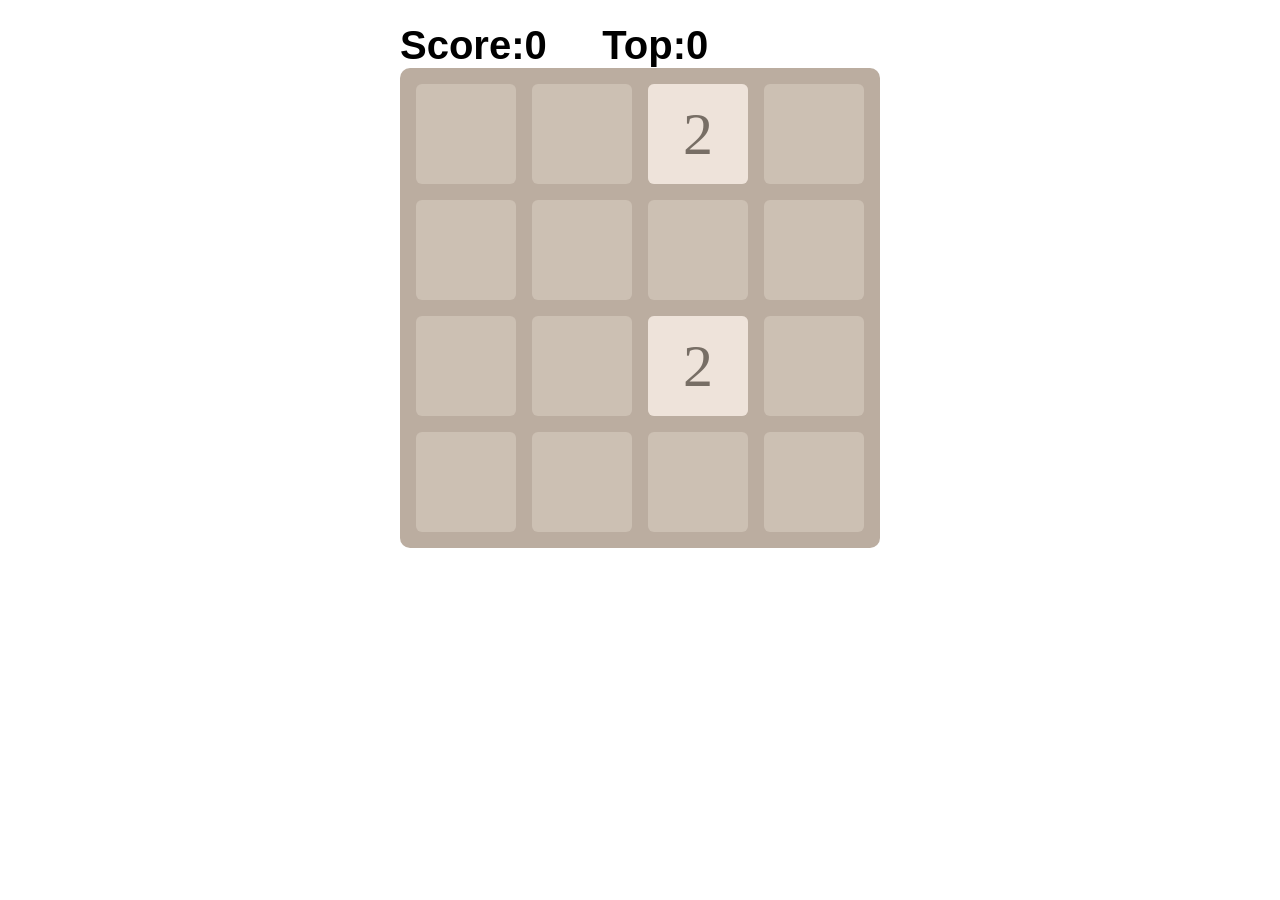
<file: project/2048/2048.html>
<!DOCTYPE html>
<html>
 <head>
  <title> new document </title>
  <meta charset="utf-8">
	<link rel="stylesheet" href="2048.css"/>
	<script src="2048.js"></script>
 </head>
 <body>
	<p>
		Score:<span id="score">0</span>
		&nbsp;&nbsp;&nbsp;
		Top:<span id="top1">0</span>
	</p>
  <div id="gridPanel">
		
	</div>
	<div id="gameOver">
		<div><!--背景div--></div>
		<p><!--前景弹出窗口-->
			Game Over!<br>
			Score:<span id="finalScore"></span><br>
			<a class="button" onclick="game.start()">
				Try again!
			</a>
		</p>
	</div>
 </body>
</html>
</file>
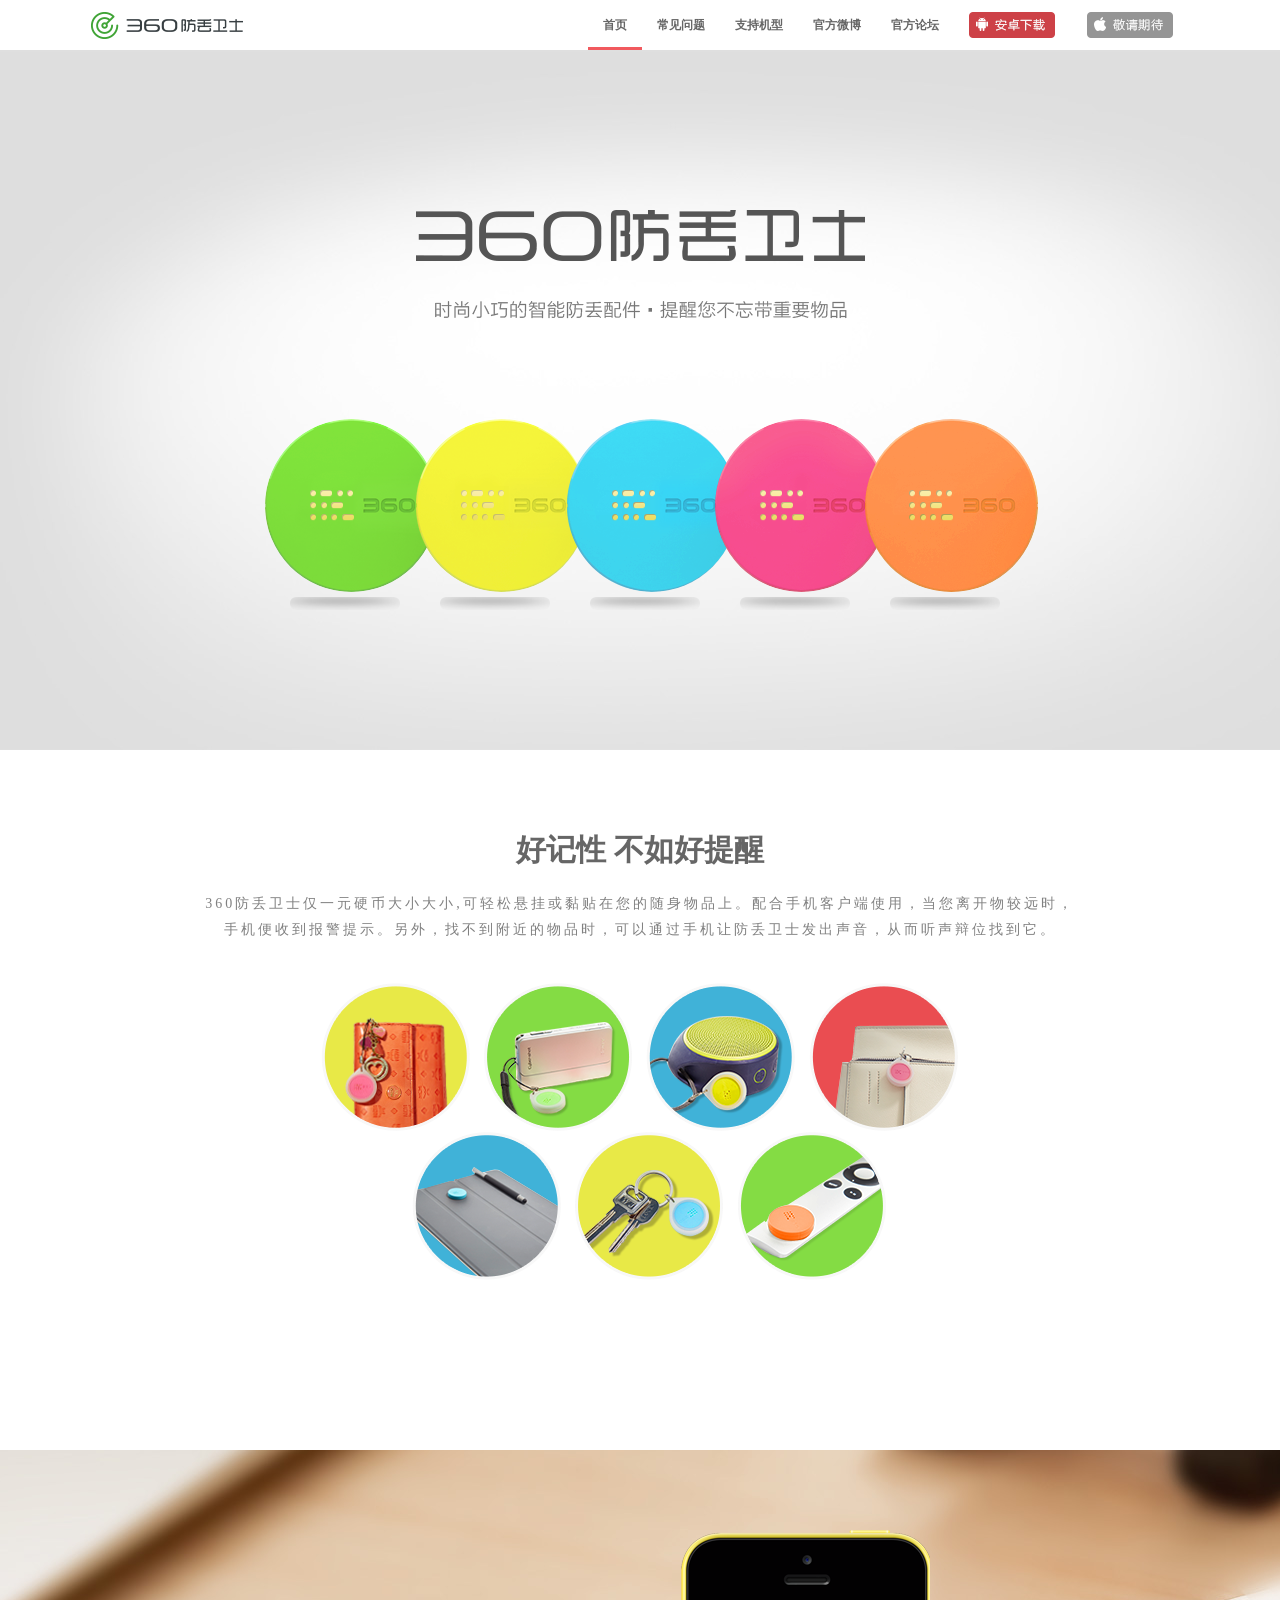
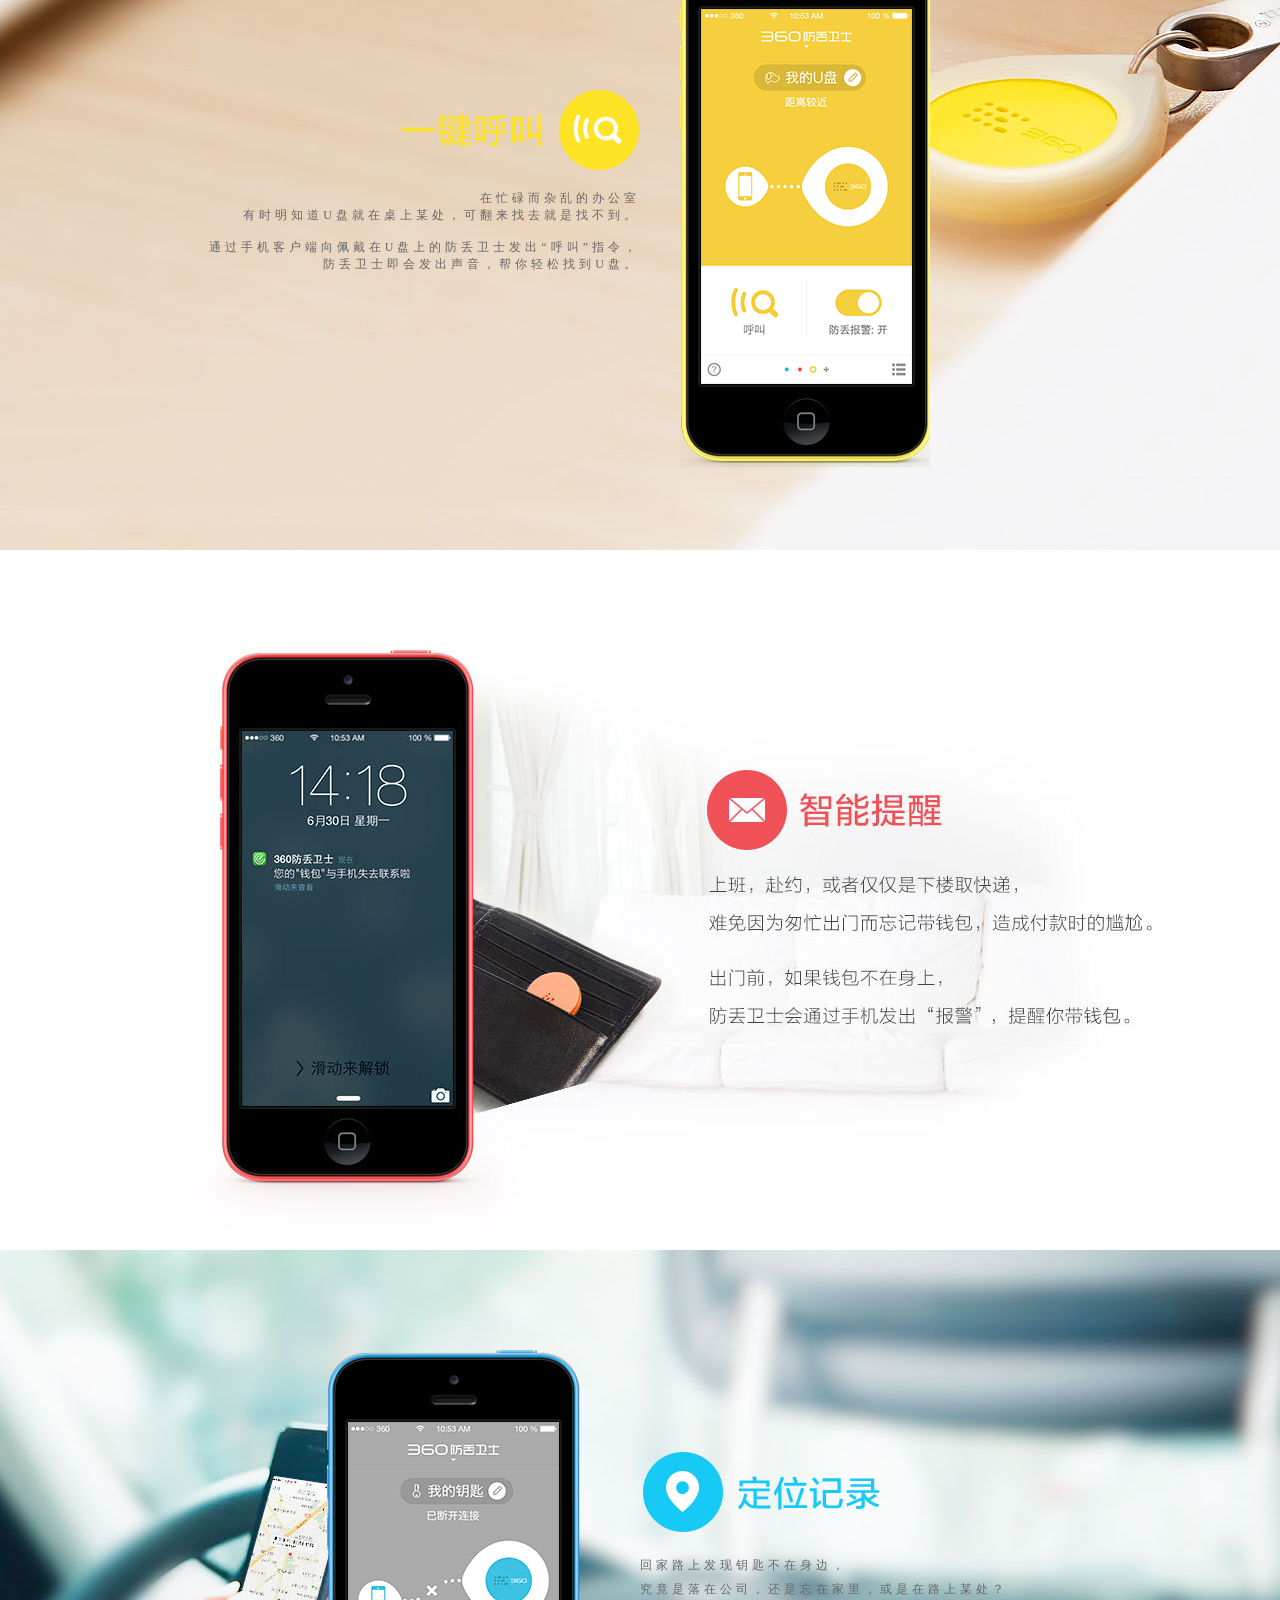
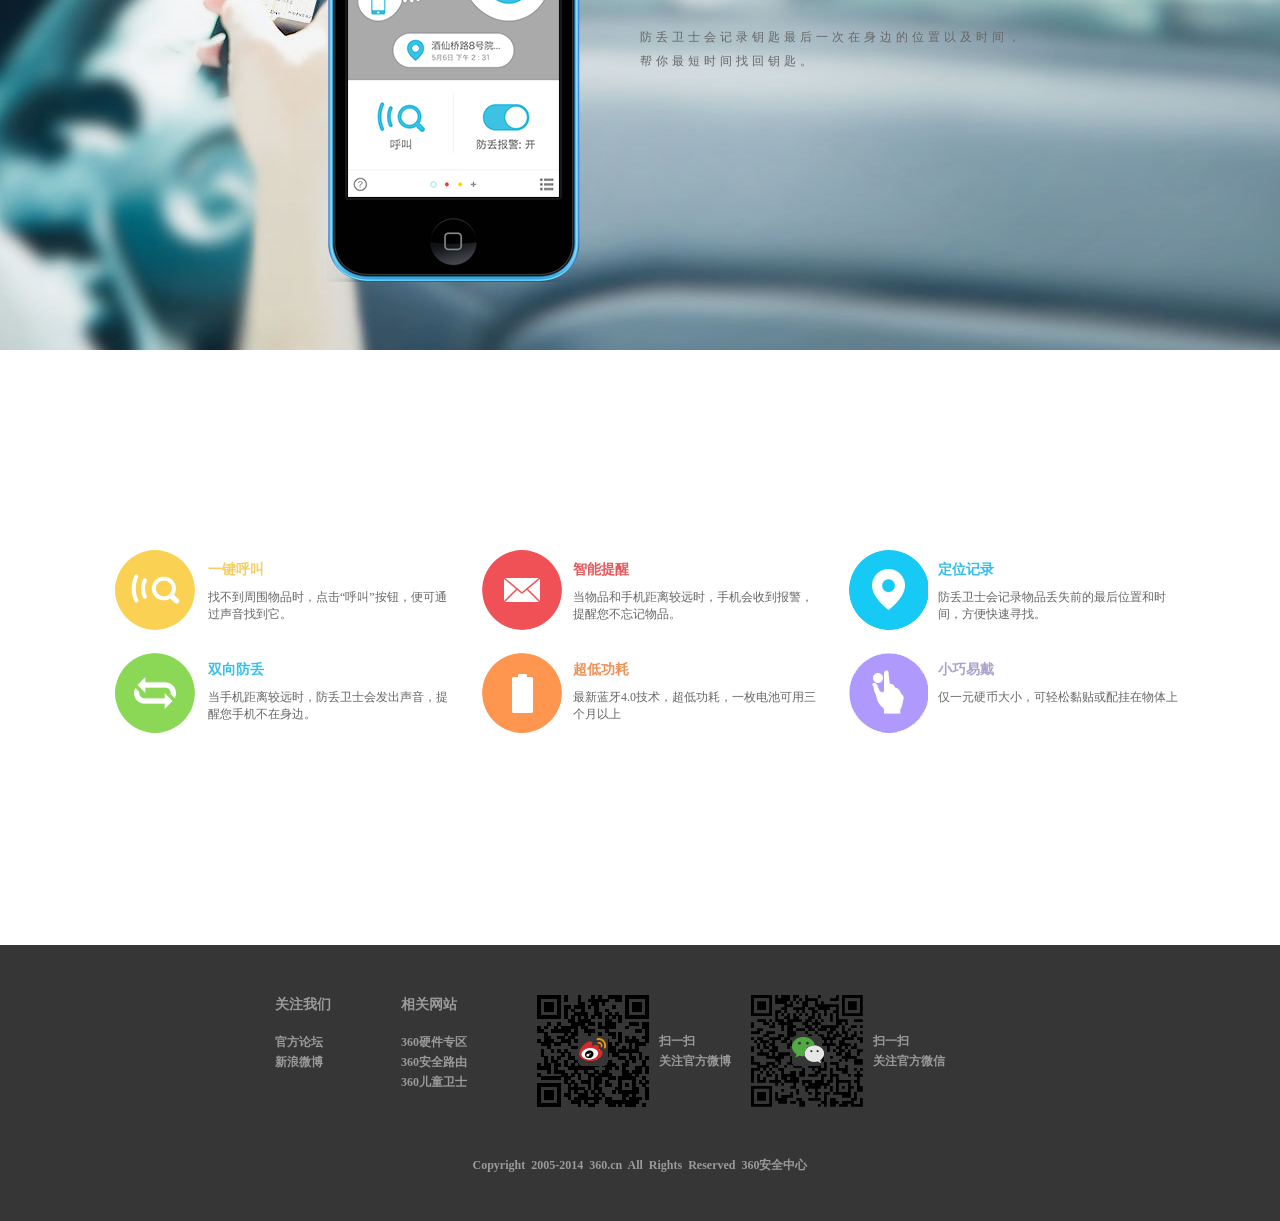
<file: project/360/360.html>
<!doctype html>
<html lang="en">
 <head>
  <meta charset="UTF-8">
  <meta name="Generator" content="EditPlus®">
  <meta name="Author" content="">
  <meta name="Keywords" content="">
  <meta name="Description" content="">
  <title>360防丢卫士</title>
  <link href="360.css" rel="stylesheet" />
 </head>
 <body>
	<header>
		<div class="content">
			<a class="logo" href="#"></a>
			<ul>
				<li class="current"><a href="#">首页</a></li>
				<li><a href="#">常见问题</a></li>
				<li><a href="#">支持机型</a></li>
				<li><a href="#">官方微博</a></li>
				<li><a href="#">官方论坛</a></li>
				<li class="android">
					<a href="#"></a>
					<div></div>
				</li>
				<li class="ios"><a href="#"></a></li>
			</ul>
		</div>
	</header>
	<section id="banner">
		<div class="content">
			<h3></h3>
			<p></p>
			<ul>
				<li class="icon_1"><b></b><i></i></li>
				<li class="icon_2"><b></b><i></i></li>
				<li class="icon_3"><b></b><i></i></li>
				<li class="icon_4"><b></b><i></i></li>
				<li class="icon_5"><b></b><i></i></li>
			</ul>
		</div>
	</section>
	<section id="tip">
		<h1>好记性&nbsp;不如好提醒</h1>
		<p>360防丢卫士仅一元硬币大小大小,可轻松悬挂或黏贴在您的随身物品上。配合手机客户端使用，当您离开物较远时，<br />手机便收到报警提示。另外，找不到附近的物品时，可以通过手机让防丢卫士发出声音，从而听声辩位找到它。</p>
		<span></span>
	</section>
	<section id="call">
		<div class="content">
			<div class="call_text">
				<h3></h3>
				<p>在忙碌而杂乱的办公室<br />
				   有时明知道U盘就在桌上某处，可翻来找去就是找不到。<br /><br />
                   通过手机客户端向佩戴在U盘上的防丢卫士发出“呼叫”指令，<br />防丢卫士即会发出声音，帮你轻松找到U盘。
				</p>
			</div>
			<span class="call_img">
			</span>
		</div>
	</section>
	<section id="tips">

	</section>
	<section id="locate">
		<div>
			<h1></h1>
			<p>回家路上发现钥匙不在身边，<br />究竟是落在公司，还是忘在家里，或是在路上某处？<br /><br />
			防丢卫士会记录钥匙最后一次在身边的位置以及时间，<br />帮你最短时间找回钥匙。</p>
		</div>
		<span></span>
	</section>
	<section id="icon">
		<ul>
			<li class="icon1">
				<b></b>
				<div>
					<h3>一键呼叫</h3>
					<p>找不到周围物品时，点击“呼叫”按钮，便可通过声音找到它。</p>
				</div>
			</li>
			<li class="icon2">
				<b></b>
				<div>
					<h3>智能提醒</h3>
					<p>当物品和手机距离较远时，手机会收到报警，提醒您不忘记物品。</p>
				</div>
			</li>
			<li class="icon3">
				<b></b>
				<div>
					<h3>定位记录</h3>
					<p>防丢卫士会记录物品丢失前的最后位置和时间，方便快速寻找。</p>
				</div>
			</li>
			<li class="icon4">
				<b></b>
				<div>
					<h3>双向防丢</h3>
					<p>当手机距离较远时，防丢卫士会发出声音，提醒您手机不在身边。</p>
				</div>
			</li>
			<li class="icon5">
				<b></b>
				<div>
					<h3>超低功耗</h3>
					<p>最新蓝牙4.0技术，超低功耗，一枚电池可用三个月以上</p>
				</div>
			</li>
			<li class="icon6">
				<b></b>
				<div>
					<h3>小巧易戴</h3>
					<p>仅一元硬币大小，可轻松黏贴或配挂在物体上</p>
				</div>
			</li>
		</ul>
	</section>
	<footer>
		<ul>
			<li>
				<h3>关注我们</h3>
				<ul>
					<li>官方论坛</li>
					<li>新浪微博</li>
				</ul>
			</li>
			<li>
				<h3>相关网站</h3>
				<ul>
					<li>360硬件专区</li>
					<li>360安全路由</li>
					<li>360儿童卫士</li>
				</ul>
			</li>
			<li class="weibo">
				<span></span>
				<p>扫一扫<br />关注官方微博</p>
			</li>
			<li class="weixin">
				<span></span>
				<p>扫一扫<br />关注官方微信</p>
			</li>
		</ul>
		<p>Copyright&nbsp;&nbsp;2005-2014&nbsp;&nbsp;360.cn&nbsp;&nbsp;All&nbsp;&nbsp;Rights&nbsp;&nbsp;Reserved&nbsp;&nbsp;360安全中心</p>
	</footer>
 </body>
</html>
</file>
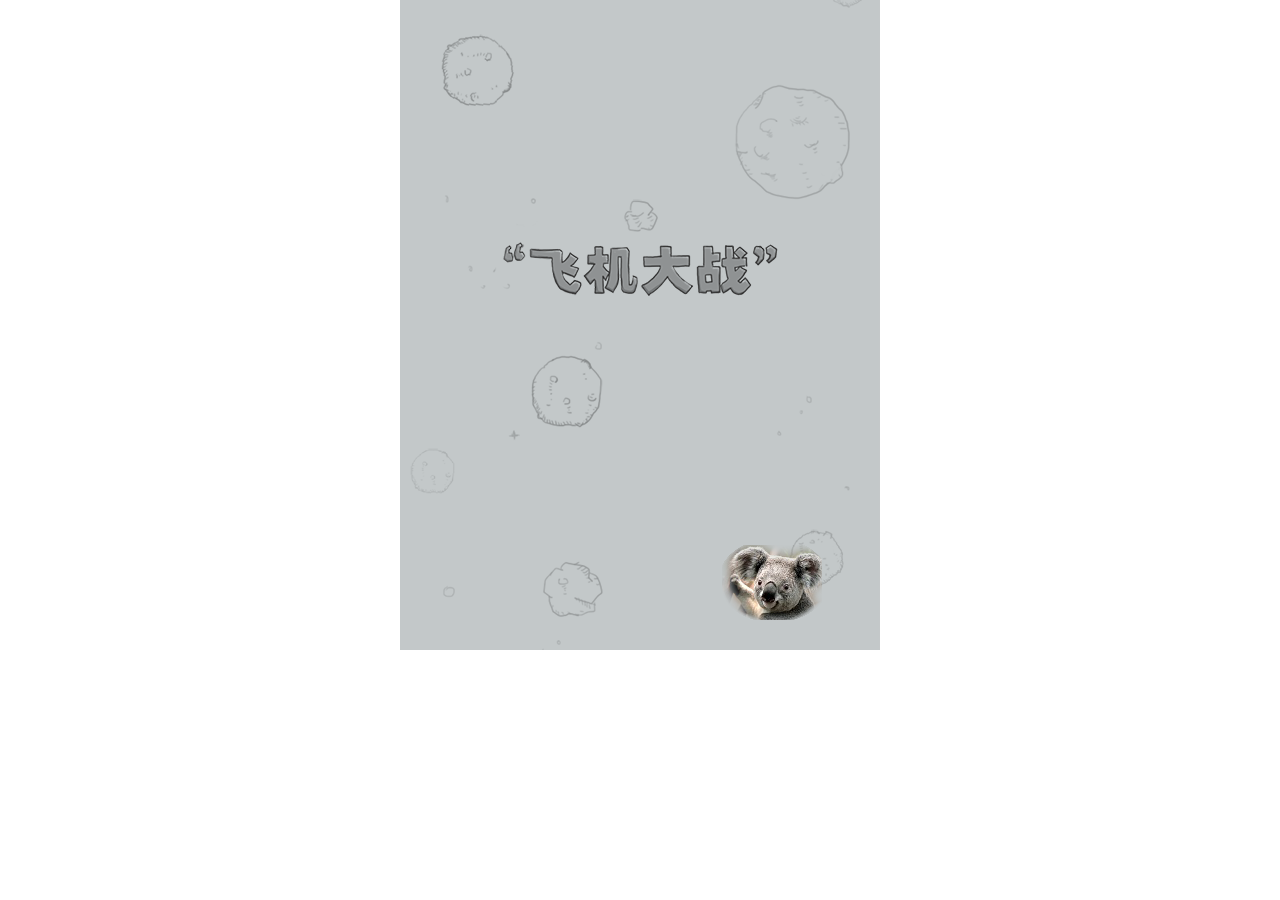
<file: project/aircraftwar/air.html>
<!DOCTYPE html>
<html>
 <head>
  <meta charset="utf-8">
  <title>飞机大战</title>
  <style>
	body {
		margin: 0;
		text-align: center;
	}
	canvas {
		background: #ccc;
	}
  </style>
 </head>

 <body>
	<canvas id="canvas">
		您的浏览器不支持Canvas绘图！
	</canvas>
	<script src="app_v9.js"></script>
 </body>
</html>
</file>
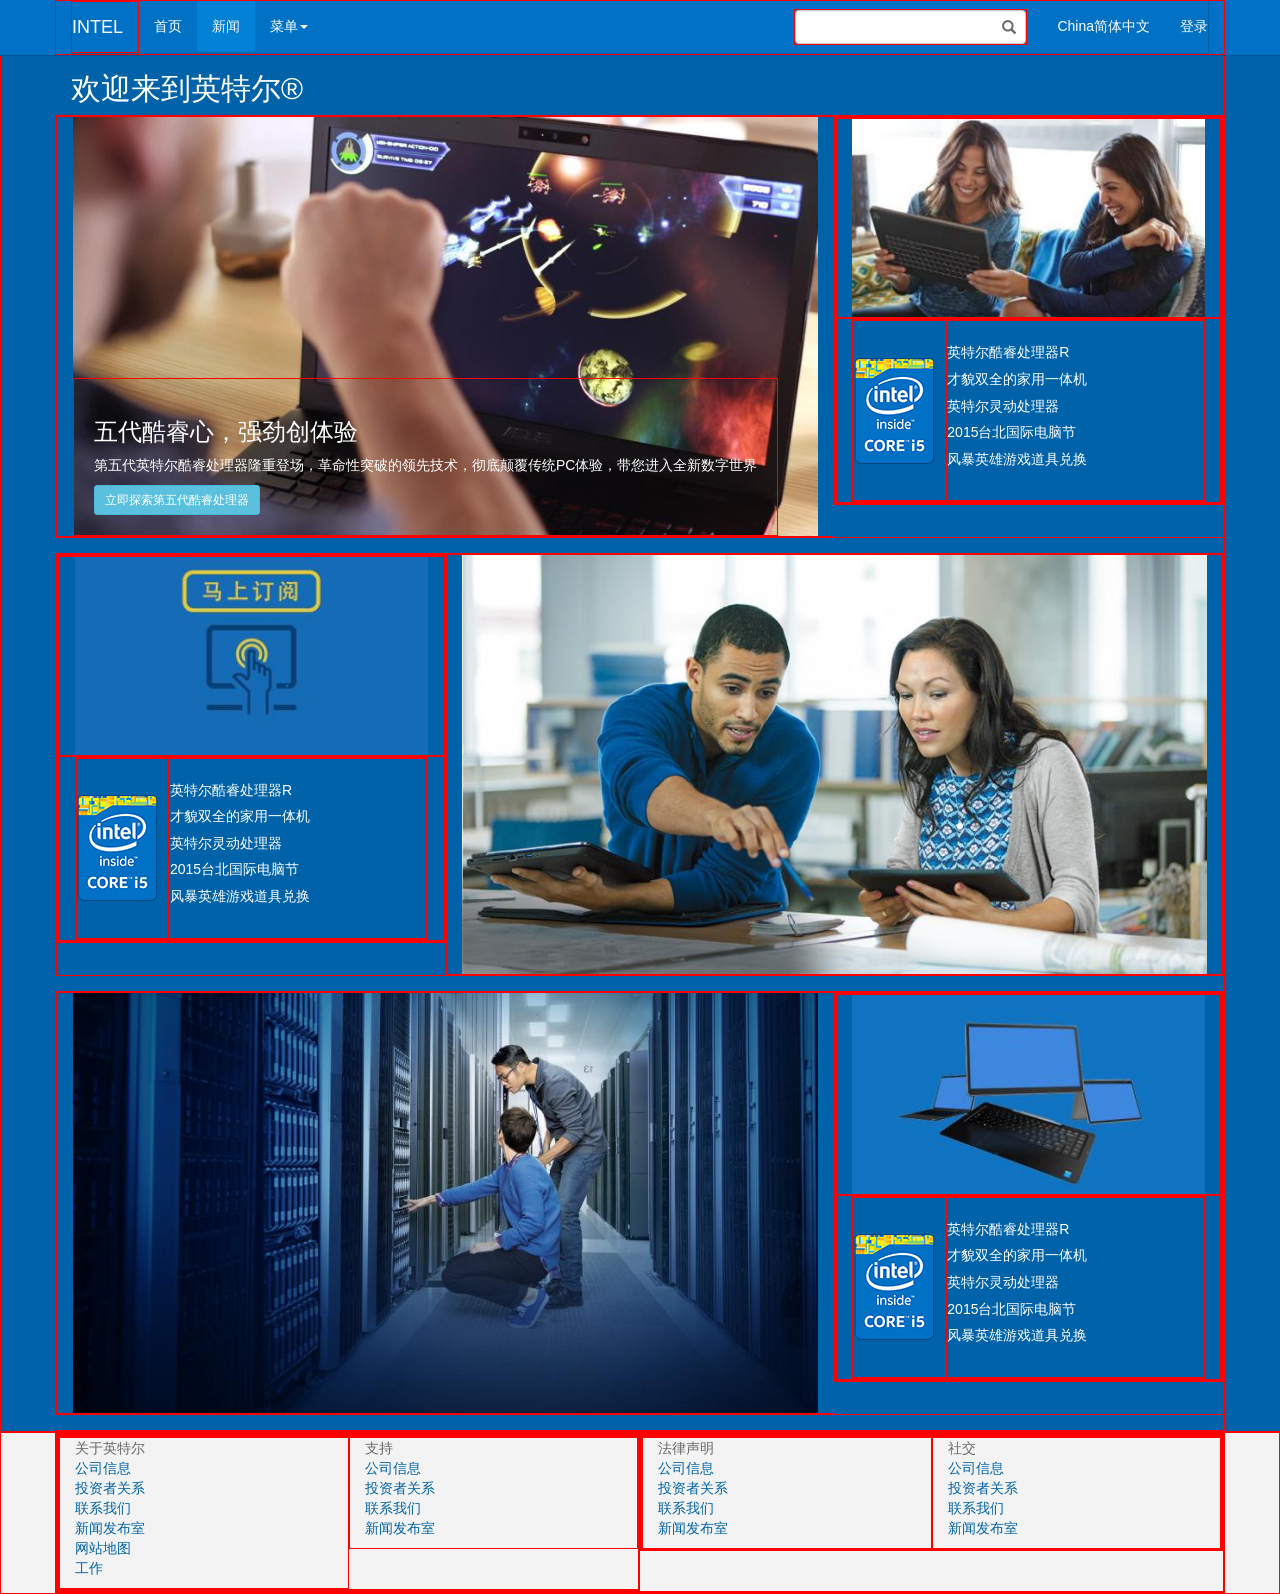
<file: project/intel/intel.html>
<!DOCTYPE html>
<html lang="zh-cn">
<head>
  <meta charset="utf-8">
  <meta http-equiv="X-UA-Compatible" content="IE=edge">
  <meta name="viewport" content="width=device-width, user-scalable=no">
  <title></title>

  <link href="css/intel.css" rel="stylesheet">
   <style>
      div{
	     border:1px solid red;
	  }
   </style>
  <!--[if lt IE 9]>
  <script src="js/html5shiv.min.js"></script>
  <script src="js/respond.min.js"></script>
  <![endif]-->
</head>
<body>
<!--begin：导航条-->
<div class="navbar navbar-inverse navbar-fixed-top">
  <div class="container">
    <div class="navbar-header">
      <a class="navbar-brand" href="">INTEL</a>
      <button data-toggle="collapse" data-target="#navbar-collapse" class="navbar-toggle" type="button">
        <span class="icon-bar"></span>
        <span class="icon-bar"></span>
        <span class="icon-bar"></span>
      </button>
    </div>
    <div id="navbar-collapse" class="collapse navbar-collapse">
      <ul class="nav navbar-nav">
        <li><a href="#">首页</a></li>
        <li class="active"><a href="#">新闻</a></li>
        <li><a data-toggle="dropdown" href="#">菜单<span class="caret"></span></a>
          <ul class="dropdown-menu">
            <li><a href="#">英特尔产品</a></li>
            <li class="divider"></li>
            <li><a href="#">热点话题</a></li>
            <li class="divider"></li>
            <li><a href="#">用户信息</a></li>
            <li class="divider"></li>
            <li><a href="#">购买</a></li>
            <li class="divider"></li>
            <li><a href="#">产品支持</a></li>
          </ul>
        </li>
      </ul>

      <ul class="nav navbar-nav navbar-right">
        <li><a href="#">China简体中文</a></li>
        <li>
          <a data-toggle="dropdown" href="#">登录</a>
          <div class="login-menu dropdown-menu">
            <div class="container-fluid">
              <form action="">
                <div class="form-group">
                  <label for="uname">用户名：</label>
                  <input class="form-control" type="text"/>
                </div>
                <div class="form-group">
                  <label for="uname">用户名：</label>
                  <input class="form-control" type="text"/>
                </div>
                <input class="btn btn-success btn-sm" type="button" value="登录"/>
              </form>
            </div>
          </div>
        </li>
      </ul>
      <form class="navbar-form navbar-right" action="">
        <div class="form-group has-feedback">
          <label class="sr-only" for="search">搜索</label>
          <input type="text" class="form-control" id="search"/>
          <span class="glyphicon glyphicon-search form-control-feedback"></span>
        </div>
      </form>
    </div>
  </div>
</div>
<!--end：导航条-->

<!--begin：主体-->
<div class="main">
  <div class="container">
    <h2>欢迎来到英特尔®</h2>
    <div class="row">
      <div class=" lifan col-md-8 col-xs-12">
        <img class="img-responsive" src="img/intel.web.864.486.1.jpg" alt=""/>
        <div class="top-text">
          <h3>五代酷睿心，强劲创体验</h3>
          <p>第五代英特尔酷睿处理器隆重登场，革命性突破的领先技术，彻底颠覆传统PC体验，带您进入全新数字世界</p>
          <button class="btn btn-info btn-sm" type="button">立即探索第五代酷睿处理器</button>
        </div>
      </div>
      <div class="col-md-4 col-xs-12">
        <div class="row">
          <div class="col-md-12 col-sm-6 col-xs-12">
            <img class="img-responsive" src="img/intel.web.368.207.1.jpg" alt=""/>
          </div>
          <div class="col-md-12 col-sm-6 col-xs-12">
            <div class="media">
              <div class="media-left media-middle">
                <img src="img/intel.web.81.108.png" alt=""/>
              </div>
              <div class="media-body">
                <ul class="list-unstyled">
                  <li><a href="#">英特尔酷睿处理器R</a></li>
                  <li><a href="#">才貌双全的家用一体机</a></li>
                  <li><a href="#">英特尔灵动处理器</a></li>
                  <li><a href="#">2015台北国际电脑节</a></li>
                  <li><a href="#">风暴英雄游戏道具兑换</a></li>
                </ul>
              </div>
            </div>
          </div>
        </div>
      </div>
    </div>
    <div class="row">
      <div class="col-md-8 col-md-push-4 col-xs-12">
        <img class="img-responsive" src="img/intel.web.864.486.2.jpg" alt=""/>
      </div>
      <div class="col-md-4 col-md-pull-8 col-xs-12">
        <div class="row">
          <div class="col-md-12 col-sm-6 col-xs-12">
            <img class="img-responsive" src="img/intel.web.368.207.2.jpg" alt=""/>
          </div>
          <div class="col-md-12 col-sm-6 col-xs-12">
            <div class="media">
              <div class="media-left media-middle">
                <img src="img/intel.web.81.108.png" alt=""/>
              </div>
              <div class="media-body">
                <ul class="list-unstyled">
                  <li><a href="#">英特尔酷睿处理器R</a></li>
                  <li><a href="#">才貌双全的家用一体机</a></li>
                  <li><a href="#">英特尔灵动处理器</a></li>
                  <li><a href="#">2015台北国际电脑节</a></li>
                  <li><a href="#">风暴英雄游戏道具兑换</a></li>
                </ul>
              </div>
            </div>
          </div>
        </div>
      </div>
    </div>
    <div class="row">
      <div class="col-md-8 col-xs-12">
        <img class="img-responsive" src="img/intel.web.864.486.3.jpg" alt=""/>
      </div>
      <div class="col-md-4 col-xs-12">
        <div class="row">
          <div class="col-md-12 col-sm-6 col-xs-12">
            <img class="img-responsive" src="img/intel.web.368.207.3.jpg" alt=""/>
          </div>
          <div class="col-md-12 col-sm-6 col-xs-12">
            <div class="media">
              <div class="media-left media-middle">
                <img src="img/intel.web.81.108.png" alt=""/>
              </div>
              <div class="media-body">
                <ul class="list-unstyled">
                  <li><a href="#">英特尔酷睿处理器R</a></li>
                  <li><a href="#">才貌双全的家用一体机</a></li>
                  <li><a href="#">英特尔灵动处理器</a></li>
                  <li><a href="#">2015台北国际电脑节</a></li>
                  <li><a href="#">风暴英雄游戏道具兑换</a></li>
                </ul>
              </div>
            </div>
          </div>
        </div>
      </div>
    </div>
  </div>
</div>
<!--end：主体-->

<!--begin：版权-->
<div class="footer">
  <div class="container">
    <div class="row">
      <div class="col-md-6 col-sm-12">
        <div class="row">
          <div class="col-sm-6">
            <ul class="list-unstyled">
              <li>关于英特尔</li>
              <li><a href="#">公司信息</a></li>
              <li><a href="#">投资者关系</a></li>
              <li><a href="#">联系我们</a></li>
              <li><a href="#">新闻发布室</a></li>
              <li><a href="#">网站地图</a></li>
              <li><a href="#">工作</a></li>
            </ul>
          </div>
          <div class="col-sm-6">
            <ul class="list-unstyled">
              <li>支持</li>
              <li><a href="#">公司信息</a></li>
              <li><a href="#">投资者关系</a></li>
              <li><a href="#">联系我们</a></li>
              <li><a href="#">新闻发布室</a></li>
            </ul>
          </div>
        </div>
      </div>
      <div class="col-md-6 col-sm-12">
        <div class="row">
          <div class="col-sm-6">
            <ul class="list-unstyled">
              <li>法律声明</li>
              <li><a href="#">公司信息</a></li>
              <li><a href="#">投资者关系</a></li>
              <li><a href="#">联系我们</a></li>
              <li><a href="#">新闻发布室</a></li>
            </ul>
          </div>
          <div class="col-sm-6">
            <ul class="list-unstyled">
              <li>社交</li>
              <li><a href="#">公司信息</a></li>
              <li><a href="#">投资者关系</a></li>
              <li><a href="#">联系我们</a></li>
              <li><a href="#">新闻发布室</a></li>
            </ul>
          </div>
        </div>
      </div>
    </div>
  </div>
</div>
<!--end：版权-->
<script src="js/jquery-1.11.3.js"></script>
<script src="js/bootstrap.js"></script>
<script>
  /**Bootlint用于检测网页中Bootstrap使用方面存在的错误**/
  (function () {
    var s = document.createElement("script");
    s.onload = function () {
      bootlint.showLintReportForCurrentDocument([]);
    };
    s.src = "js/bootlint.js";
    document.body.appendChild(s)
  })();
</script>
</body>
</html>
</file>
<file: css/style.css>
/*- ��������� -*/
@font-face {
    font-family: 'Nunito-Bold';
    src:url(../fonts/Nunito-Bold.ttf) format('truetype');
}
@font-face {
    font-family: 'OpenSans-Regular';
    src:url(../fonts/OpenSans-Regular.ttf) format('truetype');
}
/*ȫ��*/
a:hover{
 text-decoration:none;  /*������ȥ���»���*/
}
body a{
    transition:1.5s all;
	-webkit-transition:1.5s all;
	-moz-transition:1.5s all;
	-o-transition:1.5s all;
	-ms-transition:1.5s all;
}
:hover{
	transition:1.5s all;
	-webkit-transition:1.5s all;
	-moz-transition:1.5s all;
	-o-transition:1.5s all;
	-ms-transition:1.5s all;
}
input[type="button"]{
	transition:1.5s all;
	-webkit-transition:1.5s all;
	-moz-transition:1.5s all;
	-o-transition:1.5s all;
	-ms-transition:1.5s all;
}
h1,h2,h3,h4,h5,h6{
	padding:0 0;
	margin:0 0;
}
p{
	padding:0 0;
	margin:0 0;
}
ul{
	padding:0 0;
	margin:0 0;
}
body{
	padding:0 0;
	margin:0 0; 
	font-family: 'OpenSans-Regular';
}


/*----Head----*/
.header-section {
  background: url(../images/banner.jpg) repeat 0px 0px ;
  text-align: center;
  min-height: 688px;
}
.header-section img {
  margin-top: 20%;
}
.header-section h1 {
  font-family: 'Nunito-Bold';
  font-size: 4em;
  text-transform: capitalize;
  color: #fff;
  padding: 10px 0 0 0;
}
.header-section span {
  color: #fff;
  font-size: 1em;
}
.header-section p {
  font-family: 'Nunito-Bold';
  font-size: 1.3em;
  color: #fff;
}
span.glyphicon.glyphicon-triangle-bottom {
  border:2px solid #fff;
  font-size: 2em;
  color: #fff;
  background-color: rgb(0, 210, 210);
  padding: 0.5em 2em;
  border-radius: 5px 5px 0 0;
  position:relative;
  margin-top: 2em;
}
span.glyphicon.glyphicon-triangle-bottom:hover{
  border:2px solid #000;
}
.border {
    background: #52edc7;
    width: 30%;
    margin: 10px auto;
    padding: 1px;
}
/*---- Head end ----*/


/*---- About me ----*/
.about {
    padding: 10% 0;
	text-align:center;
}
.about h3 {
    margin: 0;
    color: #2b2b2b;
    font-size: 3.0em;
    font-weight: 500;
    letter-spacing: 18px;
}
.about p{
    margin: 45px 0 0 0;
    color: #888b90;
    font-size: 18px;
    font-family: 'Microsoft YaHei';
    line-height: 1.8em;
	font-weight:800;
    text-align: center;
}
.about img{
	margin: 28px 0 0px 0;
}
.about-back {
    background: url(../images/about-b.jpg) no-repeat 0px 0px;
    background-size: cover;
    -webkit-background-size: cover;
    -moz-background-size: cover;
    -o-background-size: cover;
    min-height: 102px;
}
/*---- About me end ----*/


.study-section-back {
    background: url(../images/myskill-b.jpg) no-repeat 0px 0px;
    background-size: cover;
    -webkit-background-size: cover;
    -moz-background-size: cover;
    -o-background-size: cover;
    min-height: 102px;
}
.study-section {
  padding: 4em 0;
  background: #1abc9c;
  padding: 60px 0;
}
.study-grid h3 {
  font-family: 'Nunito-Bold';
  font-size: 2.5em;
  text-transform: capitalize;
  color: #fff;
}
.study-grid span {
  color: #52edc7;
  font-size: 0.9em;
}
.study-grid p {
  font-size: 0.9em;
  color: #fff;
  font-weight: 500;
  }
.study-grid label {
  font-size: 0.8em;
  color: #9CA69D;
  margin: 0 0 0 7px;
}
.progress {
	margin: 10px 0;
	box-shadow: none;
	border:2px solid #ddd;
}
.progress:hover {
	border:2px solid #000;
}


.progress-bar{			/* �޸Ľ�������ʽ */
	box-shadow: none;
	background-color: #049ff1;
}
.progress-bar-success {
  background-color: #a2b700;
   box-shadow: none;
}
.progress-bar-info {
  background-color: #ACB5B8;
    box-shadow: none;
}
.progress-bar-warning {
  background-color: #da891e;
   box-shadow: none;
}
.progress-bar-danger {
  background-color: #78B3AE;
  box-shadow: none;
  }
.study-grid h4 {
  font-size: 1.4em;
  text-transform: capitalize;
  font-weight: 400;
  color:#fff;
  padding: 1.1em 0 0;
  }
.service-section {
  text-align: center;
  background:#eee;
}
.service-grid h4 {
  color:#555;
  font-size: 1.5em;
  margin: 0.9em 0;
  font-family: 'Nunito-Bold';


}
.service-grid p {
  font-size: 1em;
  font-weight: 400;
  color: #9CA69D;
    line-height: 1.8em;
}
span.glyphicon.glyphicon-pencil{
  font-size: 2em;
  color: #C6D9C7;
  border-radius: 50px;
  border: 2px solid;
  padding: 1em;
}
span.glyphicon.glyphicon-phone{
font-size: 2em;
  color: #C6D9C7;
  border-radius: 50px;
  border: 2px solid;
  padding: 1em;
}
span.glyphicon.glyphicon-signal{
font-size: 2em;
  color: #C6D9C7;
  border-radius: 50px;
  border: 2px solid;
  padding: 1em;
}
.service-section-back {
    background: url(../images/clien-b.jpg) no-repeat 0px 0px;
    background-size: cover;
    -webkit-background-size: cover;
    -moz-background-size: cover;
    -o-background-size: cover;
    min-height: 102px;
}

/*--PORTFOLIO--*/
.gallery-section{
	background: url(../images/port-back.jpg) no-repeat 0px 0px;
	background-size: cover;
	-webkit-background-size: cover;
	-moz-background-size: cover;
	-o-background-size: cover;
	text-align: center;
    padding: 20% 0;
}
#portfolio p {
  font-family: 'Lato', sans-serif;
  line-height: 1.8em;
  margin: 25px 0 0 0;
  color: #ffffff;
  font-weight: 300;
}
.gallery-section h3{
  margin: 0;
  color: #ffffff;
  font-size: 3.0em;
  font-weight: 500;
  letter-spacing: 18px;
  padding:0 0 30px 0;
}
.gallery-grid {
  padding: 0;
}
.gallery1 {
    position:relative;
}
.gallery1 .textbox {
    width:100%;
    height:100%;
    position:absolute;
    top:0;
    left:0;
    -webkit-transform: scale(0);
    transform: scale(0);
    background-color:rgba(43, 43, 43, 0.5);
}
.gallery1:hover .textbox {
    -webkit-transform: scale(1);
    transform: scale(1);
}
.gallery-grid img{
width:100%;
}
.textbox {
-webkit-transition: all 0.7s ease;
transition: all 0.7s ease;
    padding:20% 0;
}
.textbox h4 {
  font-family: 'Lato', sans-serif;
  font-size: 2.5em;
  color: #fff;

}
.textbox p {
  font-size: 1.5em ;
  color: #fff;
  font-weight:500 !important;
  margin:6px 0 0 0!important;
}
.gallery-grids {
  margin-top: 50px;
}
.button:hover{
 border: 2px solid #000;
}
.button {
  border: 2px solid #fff;
  padding: 10px;
  width: 34%;
  cursor:pointer;
  text-align:center;
  margin: 20px auto 0 auto;
}
.button a {
display:block;
color:#fff;
font-family: 'Lato', sans-serif;
font-size:1.6em;
font-weight:700;
}
/*--  //PORTFOLIO  --*/

/*--  work  --*/
#work {
	background-color:#52edc7;
}
.about .panel p{
    color: #2b2b2b;
}
.work h3 {
    margin: 0;
    color: #fff;
    font-size: 3.0em;
    font-weight: 500;
    letter-spacing: 18px;
}
body #group_work a{
	color:#2b2b2b;
}
body #group_work a:hover{
	color:#aaa;
}
.work-back {
    background: url(../images/pro-b.jpg) no-repeat 0px 0px;
    background-size: cover;
    -webkit-background-size: cover;
    -moz-background-size: cover;
    -o-background-size: cover;
    min-height: 102px;
}
/*--  //work  --*/

/*--  footer  --*/
.footer-section{
	padding:2em 0;
	text-align:center;
	background:#888b90;
}
.footer-top p {
	font-size: 1.3em;
	color: #fff;
	font-weight: 400;
}
.footer-top  a {
	font-size: 1em;
	color:#fff;
	font-weight: 400;
	text-transform: capitalize;
}
.footer-top a:hover {
	color: #52edc7;
}
.footer-top a {
	margin: 0 6px 0 6px;
}
#toTop {
	display: none;
	text-decoration: none;
	position: fixed;
	bottom: 10px;
	right: 10px;
	overflow: hidden;
	width: 48px;
	height: 48px;
	border: none;
	text-indent: 100%;
	background: url("../images/to-top2.png") no-repeat 0px 0px;
}
#five,#work{
	text-align:center;
}
#five{
	color:#fff;
	padding:30px 0 10px 0;
	margin:0 auto;
}
.study-grid .panel-body {
	background-color: transparent;
}
.picture{
	background:#eee;
	padding:0 0 100px;
}
.picture-back {
    background: url(../images/clien-b.jpg) no-repeat 0px 0px;
    background-size: cover;
    -webkit-background-size: cover;
    -moz-background-size: cover;
    -o-background-size: cover;
    min-height: 102px;
}
/*--  //footer  --*/

/*-- end --*/
.end{
    background:#52edc7;
    padding:60px 0 0 0;
}
.end-info h3 {
    margin: 0;
    color: #2b2b2b;
    font-size: 36px;
    font-weight: 500;
    letter-spacing: 18px;
}
.end-grids{
    margin:0 auto;
    padding:0 0 40px;
}
.end-grids h3 {
    color: #2b2b2b;
    font-size: 20px;
    font-weight: 800;
    margin: 0 0 25px 0;
    text-align: center;
}
.stripb{
    background:#2b2b2b;
    width:50%;
    height:1px;
    margin:0 auto;
}
.end-left ul{
    margin: 30px  auto;
    border:2px solid #2b2b2b;
    max-width:500px;
    text-align: center;
}
.end-left ul li{
    list-style-type:none;
    font-size:18px;
    color:#2b2b2b;
    font-weight:400;
    line-height:1.8em;
}
.end-left ul li a{
    color:#2b2b2b;
}
.end-left ul li a:hover{
    color:#ffffff;
}
/*-- end --*/


/*-- responsive-design --*/

/*-- 2017.4.4--*/
#group_study .panel{
    margin-right: 6rem;
}
</file>
<file: less/less.css>
/*-- max-width: 1024px --*/
@media only screen and (max-width: 1025px) {
  /*--header--*/
  .header-section h1 {
    font-size: 3em;
  }
  .header-section p {
    font-size: 1.2em;
  }
  .header-section .glyphicon-triangle-bottom {
    font-size: 1.5em;
  }
  /*--section--*/
  /*--about me--*/
  #contact .about h3 {
    font-size: 2.5em;
  }
  #contact .about p {
    font-size: 1.4em;
  }
  #contact .about span {
    font-size: 1.1em;
  }
  /*--study-section--*/
  .study-grid h3 {
    font-size: 2.4em;
  }
  .study-grid h4 {
    font-size: 1.3em;
  }
  .study-grid p {
    font-size: 0.9em;
  }
  .study-grid span {
    font-size: 0.9em;
  }
  .study-grid label {
    font-size: 0.8em;
  }
  /*--service-section--*/
  .service-section h4 {
    font-size: 1.3em;
  }
  .service-section p {
    font-size: 1.1em;
  }
  /*--  ��Ŀ PORTFOLIO  --*/
  .gallery-section h3 {
    font-size: 2.5em;
  }
  .gallery-section p {
    font-size: 1.4em;
  }
  .gallery-section .button {
    width: 50%;
  }
  .gallery-section .gallery-grid {
    float: left;
    width: 33.3%;
  }
  .gallery-section .gallery-grid h4 {
    font-size: 1.3em;
  }
  .gallery-section .gallery-grid p {
    font-size: 0.8em;
  }
  .gallery-section .gallery-grid a {
    font-size: 1.5em;
  }
  /*-- footer --*/
  .footer-top {
    font-size: 1.2em;
  }
}
/*-- max-width: 768px --*/
@media only screen and (max-width: 768px) {
  /*--header--*/
  .header-section h1 {
    font-size: 2.8em;
  }
  .header-section p {
    font-size: 1.1em;
  }
  .header-section .glyphicon-triangle-bottom {
    font-size: 1.4em;
  }
  /*--section--*/
  /*--about me--*/
  #contact .about h3 {
    font-size: 2.3em;
  }
  #contact .about p {
    font-size: 1.3em;
  }
  #contact .about span {
    font-size: 1.0em;
  }
  /*--study-section--*/
  .study-grid h3 {
    font-size: 2.2em;
  }
  .study-grid h4 {
    font-size: 1.2em;
  }
  .study-grid p {
    font-size: 1.0em;
  }
  .study-grid span {
    font-size: 0.8em;
  }
  .study-grid label {
    font-size: 0.7em;
  }
  /*--service-section--*/
  .service-section h4 {
    font-size: 1.3em;
  }
  .service-section p {
    font-size: 1.1em;
  }
  /*--  ��Ŀ PORTFOLIO  --*/
  .gallery-section h3 {
    font-size: 2.3em;
  }
  .gallery-section p {
    font-size: 1.3em;
  }
  .gallery-section .gallery-grid {
    float: left;
    width: 33.3%;
  }
  .gallery-section .gallery-grid h4 {
    font-size: 1.2em;
  }
  .gallery-section .gallery-grid p {
    font-size: 0.5em;
  }
  .gallery-section .gallery-grid a {
    font-size: 1.4em;
  }
  /*-- footer --*/
  .footer-top {
    font-size: 1.1em;
  }
}
/*-- max-width: 640px --*/
@media only screen and (max-width: 640px) {
  /*--header--*/
  .header-section h1 {
    font-size: 2.6em;
  }
  .header-section p {
    font-size: 1.0em;
  }
  .header-section .glyphicon-triangle-bottom {
    font-size: 1.3em;
  }
  /*--section--*/
  /*--about me--*/
  #contact .about h3 {
    font-size: 2.1em;
  }
  #contact .about p {
    font-size: 1.2em;
  }
  #contact .about span {
    font-size: 0.9em;
  }
  /*--study-section--*/
  .study-grid h3 {
    font-size: 2.0em;
  }
  .study-grid h4 {
    font-size: 1.1em;
  }
  .study-grid p {
    font-size: 0.7em;
  }
  .study-grid span {
    font-size: 0.7em;
  }
  .study-grid label {
    font-size: 0.6em;
  }
  /*--service-section--*/
  .service-section h4 {
    font-size: 1.3em;
  }
  .service-section p {
    font-size: 1.1em;
  }
  /*--  ��Ŀ PORTFOLIO  --*/
  .gallery-section h3 {
    font-size: 2.1em;
  }
  .gallery-section p {
    font-size: 1.2em;
  }
  .gallery-section .gallery-grid {
    float: left;
    width: 50%;
  }
  .gallery-section .gallery-grid h4 {
    font-size: 1.2em;
  }
  .gallery-section .gallery-grid a {
    font-size: 1.2em;
  }
  .gallery-section .gallery-grid p {
    font-size: 0.4em;
  }
  /*-- footer --*/
  .footer-top {
    font-size: 1.0em;
  }
}
/*-- max-width: 480px --*/
@media only screen and (max-width: 480px) {
  /*--section--*/
  /*--about me--*/
  #contact .about h3 {
    font-size: 2.0em;
  }
  #contact .about p {
    font-size: 1.1em;
  }
  #contact .about span {
    font-size: 0.8em;
  }
  /*--study-section--*/
  .study-grid h3 {
    font-size: 1.8em;
  }
  .study-grid h4 {
    font-size: 1.0em;
  }
  .study-grid p {
    font-size: 0.7em;
  }
  .study-grid span {
    font-size: 0.7em;
  }
  .study-grid label {
    font-size: 0.6em;
  }
  /*--service-section--*/
  .service-section h4 {
    font-size: 1.3em;
  }
  .service-section p {
    font-size: 1.1em;
  }
  /*--  ��Ŀ PORTFOLIO  --*/
  .gallery-section h3 {
    font-size: 1.9em;
  }
  .gallery-section p {
    font-size: 1.0em;
  }
  .gallery-section .button {
    width: 70%;
  }
  .gallery-section .gallery-grid {
    float: left;
    width: 50%;
  }
  .gallery-section .gallery-grid h4 {
    font-size: 1.1em;
  }
  .gallery-section .gallery-grid a {
    font-size: 1.1em;
  }
  /*-- footer --*/
  .footer-top {
    font-size: 0.9em;
  }
}
/*-- max-width: 320px --*/
@media only screen and (max-width: 320px) {
  /*--section--*/
  /*--about me--*/
  #contact .about h3 {
    font-size: 1.8em;
  }
  #contact .about p {
    font-size: 1.0em;
  }
  #contact .about span {
    font-size: 0.7em;
  }
  /*--study-section--*/
  .study-grid h3 {
    font-size: 1.6em;
  }
  .study-grid h4 {
    font-size: 0.9em;
  }
  .study-grid p {
    font-size: 0.6em;
  }
  .study-grid span {
    font-size: 0.6em;
  }
  .study-grid label {
    font-size: 0.5em;
  }
  /*--service-section--*/
  .service-section h4 {
    font-size: 1.3em;
  }
  .service-section p {
    font-size: 1.1em;
  }
  /*--  ��Ŀ PORTFOLIO  --*/
  .gallery-section h3 {
    font-size: 1.7em;
  }
  .gallery-section p {
    font-size: 0.9em;
  }
  .gallery-section .gallery-grid {
    float: left;
    width: 100%;
  }
  .gallery-section .gallery-grid h4 {
    font-size: 1.2em;
  }
  .gallery-section .gallery-grid a {
    font-size: 1.2em;
  }
  /*-- footer --*/
  .footer-top {
    font-size: 0.8em;
  }
}
</file>
<file: project/全顺通报表中心(1.0)/css/index.css>
body {
    color: #000;
    font-size: 12px;
    font-family:'Microsoft YaHei','Hiragino Sans GB',Helvetica,Arial,'Lucida Grande',sans-serif;
    margin:0;
    padding:0;
}
p {display:inline-block;color:black;}
a{
    text-decoration:none;
}
a:hover{
    text-decoration:none;
}
li:hover{
    cursor: pointer;
}
/*����bootstrap����ʽ*/
.nav-list,.nav-list li a{
    padding: 0px;
    margin: 0px;
}
/*��ʽ�仯 CLASS*/
.nav_add{
    background:url('../images/nav-add.png') left center no-repeat;            padding-left: 25px;
  }
.nav_remove{
    background:url('../images/nav-remove.png') left center no-repeat;
    padding-left: 25px;
}
.nav_left{
    background: url('../images/nav-left.png') left center no-repeat;
    padding-left: 15px;
    margin-left: 25px;
}
.nav_down{
    background: url('../images/nav-down.png') left center no-repeat;
    padding-left: 15px;
    margin-left: 25px;
}

iframe{
    width: 100%;
    height:auto;
    border:1px solid #ddd;
}
</file>
<file: project/全顺通报表中心(1.0)/css/aa.css>
body {
  background-color: #F6F6F6 ;
}
body ul,
body li {
  list-style-type: none;
  padding: 0;
  margin: 0;
}
header {
  background-color: #fff;
  padding: 9px 0;
  font-size: 16px;
}
header .container > div {
  float: right;
}
header .container > div div {
  float: right;
}
section {
  height: auto;
  -moz-box-shadow: 0px 2px 7px #ddd inset;
  -webkit-box-shadow: 0px 2px 7px #ddd inset;
  box-shadow: 0px 2px 7px #ddd inset;
  overflow: hidden;
}
section > div {
  overflow: hidden;
}
section .sidebar-menu a {
  color: black;
}
section .sidebar-menu .sidebar-collapse {
  border: 1px solid #ddd;
}
section .sidebar-menu .report {
  height: 55px;
  line-height: 55px;
  text-align: center;
  background: #2D89EE;
  font-size: 18px;
  color: white;
  margin-bottom: 25px;
}
section .sidebar-menu .nav_retract {
  z-index: 200;
  background: url('../images/nav_retract.png') left center no-repeat;
  height: 30px;
  width: 25px;
  position: absolute;
  right: 5px;
  top: 50%;
  cursor: pointer;
  padding: 0 0 0 20px;
  opacity: .7;
  -webkit-transition: all 0.2s ease-in-out;
  -moz-transition: all 0.2s ease-in-out;
}
section .sidebar-menu .nav_retract:hover {
  opacity: 1;
}
section .sidebar-menu .nav .nav-third-level a {
  padding-left: 40px;
}
section aside {
  padding: 20px 0 0 10px;
}
section aside .top {
  position: relative;
  border: 1px solid #ddd;
  border-bottom: none ;
  background-color: #fff;
  font-size: 14px;
  height: 38px;
  line-height: 38px;
}
section aside .top > a {
  position: absolute;
  right: 0;
  top: 0;
  margin-right: 8px;
}
section aside .top > a b {
  height: 13px;
  width: 13px;
  display: inline-block;
  background: url('../images/full_big.png') left center no-repeat;
}
section aside .top > ul {
  overflow: hidden;
  height: 38px;
  border-bottom: 1px solid #F78B03;
}
section aside .top > ul li {
  float: left;
}
section aside .top > ul li p {
  margin: 0 auto;
}
section aside .top > div {
  float: left;
}
section aside .bottom {
  height: auto;
}
footer {
  text-align: center;
  background-color: #aaa;
}
footer > div {
  margin: 0 auto;
  width: 200px;
  padding-left: 35px;
  height: 40px;
  background: url('../images/logo.png') left center no-repeat;
}
footer > div > div {
  text-align: left;
  float: left;
  margin: 5px 0px;
}
footer h4 {
  padding: 0;
  margin: 0;
  font-size: 12px;
}
.now {
  width: 150px;
  text-align: center;
  border-right: 1px solid #ddd;
  display: block;
  position: relative;
}
.now > b {
  position: absolute;
  display: inline-block;
  margin-left: -18px;
  top: 10px;
  width: 18px;
  height: 16px;
  background: url('../images/star-02.png') left center no-repeat;
}
.now span {
  position: absolute;
  margin-left: 3px;
  top: 13px;
  display: inline-block;
  width: 13px;
  height: 13px;
  background: url('../images/close-1.png') left center no-repeat;
}
.active {
  background-color: #F78B03;
}
.active span {
  background: url('../images/close-2.png') left center no-repeat;
}
.active b {
  background: url('../images/star-01.png') left center no-repeat;
}
.active p {
  color: #ffffff;
}
.star_h {
  background: url('../images/star-03.png') left center no-repeat !important;
}
.nav_retract_transform {
  left: 5px !important;
  background: url('../images/nav_push.png') left center no-repeat !important;
}
</file>
<file: project/全顺通报表中心(2.0)/css/index.css>
* {
  color: #fff;
  margin: 0;
  padding: 0;
  list-style: none;
  word-break: break-all;
  font-family: "Microsoft YaHei UI";
  box-sizing: border-box;
}
* img {
  vertical-align: middle;
  border: 0;
}
body {
  padding-top: 55px;
  height: 100%;
  overflow-y: hidden;
  -moz-user-select: none;
  /*火狐*/
  -webkit-user-select: none;
  /*webkit浏览器*/
  -ms-user-select: none;
  /*IE10*/
  -khtml-user-select: none;
  /*早期浏览器*/
  user-select: none;
}
.show {
  display: block ;
}
.hide {
  display: none;
}
.strong_hide {
  display: none !important;
}
.nav-head {
  position: fixed;
  height: 55px;
  line-height: 55px;
  background: #354a65;
  z-index: 100;
  top: 0;
  width: 100%;
}
.nav-head > div {
  width: 100%;
  height: 100%;
  padding-left: 20px;
  padding-right: 20px;
}
.nav-head > div .head_l {
  font-size: 18px;
  float: left;
}
.nav-head > div .head_r {
  font-size: 14px;
  float: right;
}
.sidebar-collapse {
  overflow-y: hidden;
  outline: none;
  opacity: 1;
  z-index: 10;
  background: #263548;
  height: 92%;
  width: 190px;
  color: #fff;
  top: 55px;
  left: 0;
  position: fixed;
  transition: all .2s linear;
  font-size: 14px;
  overflow-x: hidden;
}
.sidebar-collapse .report {
  height: 45px;
  line-height: 45px;
  text-align: center;
  background: #1d2c3e;
  cursor: pointer;
  width: 190px;
  z-index: 15;
  transition: all .2s linear;
}
.sidebar-collapse .report span {
  width: 20px;
  height: 45px;
  position: relative;
  display: inline-block;
  text-align: center;
  background: url(../images/button.png) no-repeat center;
}
.sidebar-collapse .report_list {
  overflow: hidden;
}
.sidebar-collapse .report_list > ul {
  padding-left: 0px;
  transition: all .2s linear;
  margin-bottom: 30px;
}
.sidebar-collapse .report_list > ul > li {
  border-left: 2px solid #263548;
  width: 100%;
  text-align: left;
  cursor: pointer;
  white-space: nowrap;
  text-overflow: ellipsis;
  list-style: none;
}
.sidebar-collapse .report_list > ul > li a {
  display: block;
  transition: all .2s linear;
  background-color: transparent;
  text-decoration: none;
}
.sidebar-collapse .report_list > ul > li a span {
  transition: all .2s linear;
  border-radius: 5px;
  font-size: 14px;
  position: relative;
  top: -1px;
  font-style: normal;
  font-weight: 400;
  line-height: 0;
  text-align: center;
  margin-right: 5px;
}
.sidebar-collapse .report_list > ul > li a .icon {
  padding: 4px;
  width: 22px;
  height: 22px;
  margin-top: -1px;
  display: inline-block;
  background-color: #3ea4d4;
  top: -2px;
  left: -2px;
}
.sidebar-collapse .report_list > ul > li a .icon-s {
  padding: 4px;
  width: 18px;
  height: 18px;
  display: inline-block;
  background: url(../images/add.png) no-repeat;
  top: 2px;
}
.sidebar-collapse .report_list > ul > li > div {
  height: 50px;
  line-height: 50px;
  padding-left: 18px;
  border-left: 2px solid transparent;
  transition: all .2s linear;
}
.sidebar-collapse .report_list > ul > li > ul {
  padding-left: 40px;
}
.sidebar-collapse .report_list > ul > li > ul > li {
  min-height: 40px;
}
.sidebar-collapse .report_list > ul > li > ul > li > .active {
  background: url('../images/nav-down.png') left center no-repeat !important;
}
.sidebar-collapse .report_list > ul > li > ul > li > div {
  background: url('../images/nav-left.png') left center no-repeat;
  padding-left: 16px;
  height: 40px;
  line-height: 43px;
}
.sidebar-collapse .report_list > ul > li > ul > li > ul > li {
  font-size: 13px;
  margin: 10px auto;
  padding-left: 15px;
}
.sidebar-collapse .report_list > ul > li > .active {
  background: #1a2634;
  border-left: 2px solid #3ea4d4;
}
.sidebar-collapse .report_list > ul > li .level .icon {
  background: #f78b03;
}
.sidebar-collapse .report_list > ul > li .level .icon-s {
  background: url(../images/reduce.png);
}
.sidebar-collapse .report_list > ul > li:hover > div {
  background: #1a2634;
  border-left: 2px solid #3ea4d4;
}
.small-sidebar-collapse {
  width: 50px;
}
.small-sidebar-collapse .report {
  width: 50px;
}
.small-sidebar-collapse .report span {
  background: url(../images/button_s.png) no-repeat center;
}
.small-sidebar-collapse .report_list ul > li {
  padding-left: 0px;
}
.small-sidebar-collapse .report_list ul > li > div {
  padding-left: 8px;
}
.small-sidebar-collapse .report_list ul > li > div span {
  margin-right: 25px !important;
  margin-left: 4px;
}
.aside {
  transition: all .2s linear;
  width: 100%;
  height: 100%;
  padding-left: 190px;
  top: 55px;
  position: fixed;
}
.aside .top {
  height: 65px;
  background: #cddbe8;
  z-index: 12;
}
.aside .top ul {
  padding-top: 15px;
  margin-left: 10px;
  height: 65px;
}
.aside .top ul .active {
  background: #356c9b;
}
.aside .top ul .active p {
  color: #fff !important;
}
.aside .top ul li {
  width: 130px;
  position: relative;
  float: left;
  background: #f3f7fb;
  height: 50px;
  border: 1px solid #bfd0df;
  margin-right: 3px;
  cursor: pointer;
}
.aside .top ul li > a {
  height: 48px;
  display: inline-block;
  width: 100%;
}
.aside .top ul li > a p {
  color: #060606;
  font-size: 14px;
  height: 50px;
  line-height: 50px;
  text-align: center;
  width: 100%;
  position: absolute;
  top: 0;
  padding: 0px 18px;
}
.aside .top ul li > a b {
  background: url('../images/start.png') left center no-repeat;
  width: 14px;
  height: 14px;
  display: inline-block;
  position: absolute;
  top: 18px;
  left: 4px;
  z-index: 2;
}
.aside .top ul li > a span {
  background: url('../images/close.png') left center no-repeat;
  width: 14px;
  height: 14px;
  display: inline-block;
  position: absolute;
  right: 3px;
  top: 3px;
  z-index: 2;
}
.aside .top ul li > a span:hover {
  background: url('../images/close_h.png') left center no-repeat;
}
.aside .bottom iframe {
  width: 100%;
  border: none;
}
.big-aside {
  padding-left: 50px;
}
.star_h {
  background: url('../images/start_h.png') left center no-repeat !important;
}
.divScroll_lg {
  z-index: 11;
}
.divScroll_lg div {
  background-color: #000001;
  position: absolute;
  left: 0px;
  top: 0px;
}


/** 2017/2.9  wlb**/
.aside .top ul , .aside .top ul li , .aside .top ul li > a{height:100% !important;}
  /** 媒体导航**/
@media screen  and (min-width: 500px) and  (max-width: 1400px) {
  .aside .top{height:50px;}
  .aside .top ul {
    padding-top: 5px;
    margin-left: 5px;
  }
  .aside .top ul li > a p{
    height:43px;
    line-height:43px;
  }
}
</file>
<file: project/2048/2048.css>
#gridPanel{
	margin:0 auto;
	background-color:#bbada0;
	border-radius:10px;
	position:relative;
}
.grid,.cell{
	width:100px; height:100px;
	border-radius:6px;
}
.grid{
	background-color:#ccc0b3;
	float:left;
	margin:16px 0 0 16px;
}
.cell{
	position:absolute;
	font-size:60px;
	text-align:center;
	line-height:100px;
	color:#fff;
}
[id^="c0"]{top:16px}
[id^="c1"]{top:132px}
[id^="c2"]{top:248px}
[id^="c3"]{top:364px}
[id^="c4"]{top:480px}
[id^="c5"]{top:596px}

[id$="0"]{left:16px}
[id$="1"]{left:132px}
[id$="2"]{left:248px}
[id$="3"]{left:364px}
[id$="4"]{left:480px}
[id$="5"]{left:596px}

.n2{background-color:#eee3da}
.n4{background-color:#ede0c8}
.n8{background-color:#f2b179}
.n16{background-color:#f59563}
.n32{background-color:#f67c5f}
.n64{background-color:#f65e3b}
.n128{background-color:#edcf72}
.n256{background-color:#edcc61}
.n512{background-color:#9c0}
.n1024{background-color:#33b5e5}
.n2048{background-color:#09c}
.n4096{background-color:#a6c}
.n8192{background-color:#93c}
.n2,.n4{color:#776e65}
.n1024,.n2048,.n4096,.n8192{font-size:40px}

/*分数部分*/
p{
	width:480px;
	margin:0 auto; padding-top:15px;
	font-size:40px; font-family:Arial; font-weight:bold;
}

/*游戏结束部分*/
#gameOver{width:100%;height:100%;
  position:absolute; top:0; left:0;
  display:none;
}
#gameOver>div{width:100%;height:100%;
  background-color:#555; opacity:0.5;
}
#gameOver>p{position:absolute;
  width:300px; height:200px;
  background-color:#fff;
  text-align:center; line-height:1.5em;
  border-radius:10px; border:1px solid #edcf72;
  top:50%; left:50%; 
  margin-top:-100px; margin-left:-150px;
}
.button{ background-color:#9f8d77; color:#fff;
  padding:10px; border-radius:6px; cursor:pointer;
}
</file>
<file: project/360/360.css>
body,section,footer,p,ul,li,h1,h2,h3,h4,h5,h6{
	margin:0;
	padding:0;
}
ul{
	list-style:none;
}
body{
	font-size:12px;
	font-family:"Miscrosoft Yahei" "Arial";
	color:#666;
}
header,#banner,#call,#locate,footer{
	width:100%;
}
#tip,#tips,#icon{
	width:1100px;
	margin:0 auto;
}
#banner,#tip,#tips,#locate{
	height:700px;
}
/************header*****************/
header{
	height:50px;
}
div.content{
	width:1100px;
	margin:0 auto;
}
a.logo{
	float:left;
	width:153px;
	height:28px;
	background:url("images/iconlist_1.png") no-repeat -869px -99px;
	margin-top:11px;
}
header>div.content>ul{
	float:right;
}
header>div.content>ul li{
	float:left;
	height:47px;
	line-height:50px;
	font-weight:700;
}
header>div.content>ul li.current{
	border-bottom:3px solid #F1595E;
}
header>div.content>ul li:hover{
	border-bottom:3px solid #F1595E;
}
header>div.content>ul li a{
	text-decoration:none;
	color:#666;
	display:block;
	height:50px;
	padding:0 15px;
}
header>div.content>ul li.android a,
header>div.content>ul li.ios a{
	width:88px;
	height:26px;
	margin-top:12px;
	background:url("images/iconlist_2.png") no-repeat -1640px -509px;
}
header>div.content>ul li.android{
	position:relative;
}
header>div.content>ul li.android>div{
	position:absolute;
	border:1px solid #ddd;
	height:210px;
	width:180px;
	top:50px;
	background:url("images/iconlist_2.png") no-repeat -1655px -298px;
	display:none;
}
header>div.content>ul li.android:hover div{
	display:block;
}
header>div.content>ul li.ios a{
	background-position:-1640px -536px;
}
header>div.content>ul li.android:hover,
header>div.content>ul li.ios:hover{
	border-bottom:none;
}
/*************#banner****************/
#banner{
	background:url("images/bg_1.jpg") no-repeat -260px 0;
	height:540px;
	padding-top:160px;
}
#banner .content>h3,#banner .content>p{
	background:url("images/iconlist_1.png") no-repeat -869px 0px;
	margin:0 auto;
}
#banner .content>h3{
	width:450px;
	height:51px;
	background:url("images/iconlist_1.png") no-repeat -869px 0px;
}
#banner .content>p{
	width:415px;
	height:18px;
	background:url("images/iconlist_1.png") no-repeat -889px -81px;
	margin-top:40px;
}
#banner .content ul{
	width:750px;
	margin:100px auto;
	position:relative;
}
#banner .content ul li{
	width:150px;
	height:173px;
	position:absolute;
}
#banner .content ul li b{
	display:block;
	width:173px;
	height:173px;
	border-radius:50%;
	background:url("images/iconlist_1.png") no-repeat;	
}
#banner .content ul li.icon_1 b{
	left:0px;
}
#banner .content ul li.icon_1{
	-webkit-animation:icon_1 5s linear forwards;
}
/**/@-webkit-keyframes icon_1{
	from{
		-webkit-transform:translate(-500px);
	}
	to{
		-webkit-transform:translate(0px);
	}
}
#banner .content ul li.icon_2 b{
	background-position:-173px 0px;
	
}
#banner .content ul li.icon_2{
	-webkit-animation:icon_2 6.5s linear forwards;
}
/**/@-webkit-keyframes icon_2{
	from{
		-webkit-transform:translate(-500px);
	}
	to{
		-webkit-transform:translate(150px);
	}
}
#banner .content ul li.icon_3 b{
	background-position:-346px 0px;
	
}
#banner .content ul li.icon_3{
	-webkit-animation:icon_3 8s linear forwards;
}
/**/@-webkit-keyframes icon_3{
	from{
		-webkit-transform:translate(-500px);
	}
	to{
		-webkit-transform:translate(300px);
	}
}
#banner .content ul li.icon_4 b{
	background-position:-522px 0px;
	
}
#banner .content ul li.icon_4{
	-webkit-animation:icon_4 9.5s linear forwards;
}
/**/@-webkit-keyframes icon_4{
	from{
		-webkit-transform:translate(-500px);
	}
	to{
		-webkit-transform:translate(450px);
	}
}
#banner .content ul li.icon_5 b{
	background-position:-696px 0px;
	
}
#banner .content ul li.icon_5{
	-webkit-animation:icon_5m 11s linear forwards;
}
/**/@-webkit-keyframes icon_5m{
	from{
		-webkit-transform: /**/translate(-500px);
	}
	to{
		-webkit-transform: /**/ translate(600px);
	}
}
#banner .content ul li.icon_5 b{
	-webkit-animation:icon_5 11s linear forwards;
}
/**/@-webkit-keyframes icon_5{
	from{
		-webkit-transform: /**/rotate(0deg);
	}
	to{
		-webkit-transform: /**/rotate(1440deg);
	}
}
#banner .content ul li i{
	display:block;
	width:110px;
	height:13px;
	margin:5px 25px;
	border-radius:6px;
	background:url("images/iconlist_1.png") no-repeat -899px -136px;
}
/*************#tip****************/
#tip h1{
	text-align:center;
	padding:80px 0px 20px 0px;
	font-size:30px;
}
#tip p{
	text-align:center;
	margin-bottom:40px;
	font-size:14px;
	letter-spacing:3px;
	color:#818181;
	font-weight:700px;
	line-height:26px;
}
#tip span{
	display:block;
	width:640px;
	height:298px;
	margin:0 auto;
	background:url("images/iconlist_2.png") no-repeat -1654px 0px; 
}
/*************#call****************/
#call{
	background:url("images/bg_2.jpg") no-repeat center -400px;
	background-size:1920px 1100px;
	padding-top:80px;
	height:620px;
}
#call .call_text{
	float:left;
	width:50%;
	height:537px;
}
#call .call_text h3{
	width:240px;
	height:80px;
	background:url("images/iconlist_2.png") no-repeat -277px -120px;
	float:right;
	margin-top:160px;
}
#call .call_text p{
	float:right;
	text-align:right;
	padding-top:20px;
	letter-spacing:4px;
}
#call span.call_img{
	float:left;
	width:250px;
	height:537px;
	background:url("images/iconlist_2.png") no-repeat -570px 0;
	-webkit-transition:linear 1s;
	margin-left:40px;
}
#call span.call_img:hover{
	-webkit-transform:rotate(30deg);
}
/*************#tips****************/
#tips{
	background:url("images/bg_3.jpg") no-repeat 100px 100px;
}

/*************#locate****************/
#locate{
	background:url("images/bg_4.jpg") no-repeat center;
	background-size:1920px 1100px;
}
#locate div{
	width:50%;
	height:532px;
	float:right;
}
#locate div h1{
	width:241px;
	height:83px;	
	background:url("images/iconlist_2.png") no-repeat -1203px -113px;
	margin-top:200px;
}
#locate div p{
	padding-top:20px;
	letter-spacing:4px;
	line-height:24px;
}
#locate span{
	float:right;
	width:253px;
	height:532px;
	background:url("images/iconlist_2.png") no-repeat -905px 0;
	margin-top:100px;
	margin-right:60px;
	-webkit-transition:linear 1s;
}
#locate span:hover{
	-webkit-transform:rotate(-20deg);
}
/**************icon***************/
#icon{
	height:395px;
	padding-top:200px;
}
#icon{
	margin-left:;
}
#icon li{
	width:340px;
	height:100px;
	margin-left:25px;
	float:left;
}
#icon li b{
	float:left;
	width:83px;
	height:83px;
	background:url("images/iconlist_3.png") no-repeat 0px 0px;
	margin-right:10px;
}
#icon li.icon1 b:hover{
	-webkit-animation:icon1 linear 500ms;
}
@-webkit-keyframes icon1{
	from{
		-webkit-transform:rotate(30deg);
		opacity:0.3;
	}
	30%{
		-webkit-transform:rotate(0deg);
		opacity:0.4;
	}
	60%{
		-webkit-transform:rotate(-30deg);
		opacity:0.5;
	}
	to{
		-webkit-transform:rotate(0deg);
		opacity:1;
	}
}
#icon li.icon1 h3{
	color:#F4CF60;
}
#icon li.icon2 b{
	background-position:-83px 0px;
}
#icon li.icon2 b:hover{
	-webkit-animation:icon2 linear 500ms;
}
@-webkit-keyframes icon2{
	from{
		-webkit-transform:rotate(30deg);
		opacity:0.3;
	}
	30%{
		-webkit-transform:rotate(0deg);
		opacity:0.4;
	}
	60%{
		-webkit-transform:rotate(-30deg);
		opacity:0.5;
	}
	to{
		-webkit-transform:rotate(0deg);
		opacity:1;
	}
}
#icon li.icon2 h3{
	color:#E3595C;
}
#icon li.icon3 b{
	background-position:-166px 0px;
}
#icon li.icon3 b:hover{
	-webkit-animation:icon3 linear 500ms;
}
@-webkit-keyframes icon3{
	from{
		-webkit-transform:rotate(30deg);
		opacity:0.3;
	}
	30%{
		-webkit-transform:rotate(0deg);
		opacity:0.4;
	}
	60%{
		-webkit-transform:rotate(-30deg);
		opacity:0.5;
	}
	to{
		-webkit-transform:rotate(0deg);
		opacity:1;
	}
}
#icon li.icon3 h3{
	color:#36BFE9;
}
#icon li.icon4 b{
	background-position:0px -83px;
}
#icon li.icon4 b:hover{
	-webkit-animation:icon4 linear 500ms;
}
@-webkit-keyframes icon4{
	from{
		-webkit-transform:rotate(30deg);
		opacity:0.3;
	}
	30%{
		-webkit-transform:rotate(0deg);
		opacity:0.4;
	}
	60%{
		-webkit-transform:rotate(-30deg);
		opacity:0.5;
	}
	to{
		-webkit-transform:rotate(0deg);
		opacity:1;
	}
}
#icon li.icon4 h3{
	color:#36BFE9;
}
#icon li.icon5 b{
	background-position:-83px -83px;
}
#icon li.icon5 b:hover{
	-webkit-animation:icon5 linear 500ms;
}
@-webkit-keyframes icon5{
	from{
		-webkit-transform:rotate(30deg);
		opacity:0.3;
	}
	30%{
		-webkit-transform:rotate(0deg);
		opacity:0.4;
	}
	60%{
		-webkit-transform:rotate(-30deg);
		opacity:0.5;
	}
	to{
		-webkit-transform:rotate(0deg);
		opacity:1;
	}
}
#icon li.icon5 h3{
	color:#F18F54;
}
#icon li.icon6 b{
	background-position:-166px -83px;
}
#icon li.icon6 b:hover{
	-webkit-animation:icon6 linear 300ms;
}
@-webkit-keyframes icon6{
	from{
		-webkit-transform:rotate(30deg);
		opacity:0.3;
	}
	30%{
		-webkit-transform:rotate(0deg);
		opacity:0.4;
	}
	60%{
		-webkit-transform:rotate(-30deg);
		opacity:0.5;
	}
	to{
		-webkit-transform:rotate(0deg);
		opacity:1;
	}
}
#icon li.icon6 h3{
	color:#ABA0CD;
}
#icon li h3{
	margin:10px 0px;
}
/**************footer***************/
footer{
	height:276px;
	background-color:#363636;
	color:#9A9A9A;
	font-weight:700;
}
footer>ul{
	width:730px;
	height:112px;
	margin:0px auto;
	padding:50px 0px;
}
footer>ul>li{
	float:left;
	margin-right:70px;
}
footer>ul>li.weibo,
footer>ul>li.weixin{
	margin-right:20px;
}
footer>ul>li h3{
	margin-bottom:20px;
}
footer>ul>li>ul>li{
	height:20px;
}
footer>ul>li span{
	float:left;
	width:112px;
	height:112px;
	background:url("images/iconlist_2.png") no-repeat 0px -590px;
	line-height:112px;
}
footer>ul>li.weixin span{
	background-position:-215px -590px;
}
footer>ul>li p{
	float:left;
	margin:36px 0 0 10px;
	line-height:20px;
}
footer>p{
	text-align:center;
}
</file>
<file: project/intel/css/intel.css>
/**Bootstrap�ṩ����ʽ**/
/*!
 * Bootstrap v3.3.5 (http://getbootstrap.com)
 * Copyright 2011-2015 Twitter, Inc.
 * Licensed under MIT (https://github.com/twbs/bootstrap/blob/master/LICENSE)
 */
/*! normalize.css v3.0.3 | MIT License | github.com/necolas/normalize.css */
html {
  font-family: sans-serif;
  -ms-text-size-adjust: 100%;
  -webkit-text-size-adjust: 100%;
}
body {
  margin: 0;
}
article,
aside,
details,
figcaption,
figure,
footer,
header,
hgroup,
main,
menu,
nav,
section,
summary {
  display: block;
}
audio,
canvas,
progress,
video {
  display: inline-block;
  vertical-align: baseline;
}
audio:not([controls]) {
  display: none;
  height: 0;
}
[hidden],
template {
  display: none;
}
a {
  background-color: transparent;
}
a:active,
a:hover {
  outline: 0;
}
abbr[title] {
  border-bottom: 1px dotted;
}
b,
strong {
  font-weight: bold;
}
dfn {
  font-style: italic;
}
h1 {
  font-size: 2em;
  margin: 0.67em 0;
}
mark {
  background: #ff0;
  color: #000;
}
small {
  font-size: 80%;
}
sub,
sup {
  font-size: 75%;
  line-height: 0;
  position: relative;
  vertical-align: baseline;
}
sup {
  top: -0.5em;
}
sub {
  bottom: -0.25em;
}
img {
  border: 0;
}
svg:not(:root) {
  overflow: hidden;
}
figure {
  margin: 1em 40px;
}
hr {
  box-sizing: content-box;
  height: 0;
}
pre {
  overflow: auto;
}
code,
kbd,
pre,
samp {
  font-family: monospace, monospace;
  font-size: 1em;
}
button,
input,
optgroup,
select,
textarea {
  color: inherit;
  font: inherit;
  margin: 0;
}
button {
  overflow: visible;
}
button,
select {
  text-transform: none;
}
button,
html input[type="button"],
input[type="reset"],
input[type="submit"] {
  -webkit-appearance: button;
  cursor: pointer;
}
button[disabled],
html input[disabled] {
  cursor: default;
}
button::-moz-focus-inner,
input::-moz-focus-inner {
  border: 0;
  padding: 0;
}
input {
  line-height: normal;
}
input[type="checkbox"],
input[type="radio"] {
  box-sizing: border-box;
  padding: 0;
}
input[type="number"]::-webkit-inner-spin-button,
input[type="number"]::-webkit-outer-spin-button {
  height: auto;
}
input[type="search"] {
  -webkit-appearance: textfield;
  box-sizing: content-box;
}
input[type="search"]::-webkit-search-cancel-button,
input[type="search"]::-webkit-search-decoration {
  -webkit-appearance: none;
}
fieldset {
  border: 1px solid #c0c0c0;
  margin: 0 2px;
  padding: 0.35em 0.625em 0.75em;
}
legend {
  border: 0;
  padding: 0;
}
textarea {
  overflow: auto;
}
optgroup {
  font-weight: bold;
}
table {
  border-collapse: collapse;
  border-spacing: 0;
}
td,
th {
  padding: 0;
}
/*! Source: https://github.com/h5bp/html5-boilerplate/blob/master/src/css/main.css */
@media print {
  *,
  *:before,
  *:after {
    background: transparent !important;
    color: #000 !important;
    box-shadow: none !important;
    text-shadow: none !important;
  }
  a,
  a:visited {
    text-decoration: underline;
  }
  a[href]:after {
    content: " (" attr(href) ")";
  }
  abbr[title]:after {
    content: " (" attr(title) ")";
  }
  a[href^="#"]:after,
  a[href^="javascript:"]:after {
    content: "";
  }
  pre,
  blockquote {
    border: 1px solid #999;
    page-break-inside: avoid;
  }
  thead {
    display: table-header-group;
  }
  tr,
  img {
    page-break-inside: avoid;
  }
  img {
    max-width: 100% !important;
  }
  p,
  h2,
  h3 {
    orphans: 3;
    widows: 3;
  }
  h2,
  h3 {
    page-break-after: avoid;
  }
  .navbar {
    display: none;
  }
  .btn > .caret,
  .dropup > .btn > .caret {
    border-top-color: #000 !important;
  }
  .label {
    border: 1px solid #000;
  }
  .table {
    border-collapse: collapse !important;
  }
  .table td,
  .table th {
    background-color: #fff !important;
  }
  .table-bordered th,
  .table-bordered td {
    border: 1px solid #ddd !important;
  }
}
@font-face {
  font-family: 'Glyphicons Halflings';
  src: url('../fonts/glyphicons-halflings-regular.eot');
  src: url('../fonts/glyphicons-halflings-regular.eot?#iefix') format('embedded-opentype'), url('../fonts/glyphicons-halflings-regular.woff2') format('woff2'), url('../fonts/glyphicons-halflings-regular.woff') format('woff'), url('../fonts/glyphicons-halflings-regular.ttf') format('truetype'), url('../fonts/glyphicons-halflings-regular.svg#glyphicons_halflingsregular') format('svg');
}
.glyphicon {
  position: relative;
  top: 1px;
  display: inline-block;
  font-family: 'Glyphicons Halflings';
  font-style: normal;
  font-weight: normal;
  line-height: 1;
  -webkit-font-smoothing: antialiased;
  -moz-osx-font-smoothing: grayscale;
}
.glyphicon-asterisk:before {
  content: "\2a";
}
.glyphicon-plus:before {
  content: "\2b";
}
.glyphicon-euro:before,
.glyphicon-eur:before {
  content: "\20ac";
}
.glyphicon-minus:before {
  content: "\2212";
}
.glyphicon-cloud:before {
  content: "\2601";
}
.glyphicon-envelope:before {
  content: "\2709";
}
.glyphicon-pencil:before {
  content: "\270f";
}
.glyphicon-glass:before {
  content: "\e001";
}
.glyphicon-music:before {
  content: "\e002";
}
.glyphicon-search:before {
  content: "\e003";
}
.glyphicon-heart:before {
  content: "\e005";
}
.glyphicon-star:before {
  content: "\e006";
}
.glyphicon-star-empty:before {
  content: "\e007";
}
.glyphicon-user:before {
  content: "\e008";
}
.glyphicon-film:before {
  content: "\e009";
}
.glyphicon-th-large:before {
  content: "\e010";
}
.glyphicon-th:before {
  content: "\e011";
}
.glyphicon-th-list:before {
  content: "\e012";
}
.glyphicon-ok:before {
  content: "\e013";
}
.glyphicon-remove:before {
  content: "\e014";
}
.glyphicon-zoom-in:before {
  content: "\e015";
}
.glyphicon-zoom-out:before {
  content: "\e016";
}
.glyphicon-off:before {
  content: "\e017";
}
.glyphicon-signal:before {
  content: "\e018";
}
.glyphicon-cog:before {
  content: "\e019";
}
.glyphicon-trash:before {
  content: "\e020";
}
.glyphicon-home:before {
  content: "\e021";
}
.glyphicon-file:before {
  content: "\e022";
}
.glyphicon-time:before {
  content: "\e023";
}
.glyphicon-road:before {
  content: "\e024";
}
.glyphicon-download-alt:before {
  content: "\e025";
}
.glyphicon-download:before {
  content: "\e026";
}
.glyphicon-upload:before {
  content: "\e027";
}
.glyphicon-inbox:before {
  content: "\e028";
}
.glyphicon-play-circle:before {
  content: "\e029";
}
.glyphicon-repeat:before {
  content: "\e030";
}
.glyphicon-refresh:before {
  content: "\e031";
}
.glyphicon-list-alt:before {
  content: "\e032";
}
.glyphicon-lock:before {
  content: "\e033";
}
.glyphicon-flag:before {
  content: "\e034";
}
.glyphicon-headphones:before {
  content: "\e035";
}
.glyphicon-volume-off:before {
  content: "\e036";
}
.glyphicon-volume-down:before {
  content: "\e037";
}
.glyphicon-volume-up:before {
  content: "\e038";
}
.glyphicon-qrcode:before {
  content: "\e039";
}
.glyphicon-barcode:before {
  content: "\e040";
}
.glyphicon-tag:before {
  content: "\e041";
}
.glyphicon-tags:before {
  content: "\e042";
}
.glyphicon-book:before {
  content: "\e043";
}
.glyphicon-bookmark:before {
  content: "\e044";
}
.glyphicon-print:before {
  content: "\e045";
}
.glyphicon-camera:before {
  content: "\e046";
}
.glyphicon-font:before {
  content: "\e047";
}
.glyphicon-bold:before {
  content: "\e048";
}
.glyphicon-italic:before {
  content: "\e049";
}
.glyphicon-text-height:before {
  content: "\e050";
}
.glyphicon-text-width:before {
  content: "\e051";
}
.glyphicon-align-left:before {
  content: "\e052";
}
.glyphicon-align-center:before {
  content: "\e053";
}
.glyphicon-align-right:before {
  content: "\e054";
}
.glyphicon-align-justify:before {
  content: "\e055";
}
.glyphicon-list:before {
  content: "\e056";
}
.glyphicon-indent-left:before {
  content: "\e057";
}
.glyphicon-indent-right:before {
  content: "\e058";
}
.glyphicon-facetime-video:before {
  content: "\e059";
}
.glyphicon-picture:before {
  content: "\e060";
}
.glyphicon-map-marker:before {
  content: "\e062";
}
.glyphicon-adjust:before {
  content: "\e063";
}
.glyphicon-tint:before {
  content: "\e064";
}
.glyphicon-edit:before {
  content: "\e065";
}
.glyphicon-share:before {
  content: "\e066";
}
.glyphicon-check:before {
  content: "\e067";
}
.glyphicon-move:before {
  content: "\e068";
}
.glyphicon-step-backward:before {
  content: "\e069";
}
.glyphicon-fast-backward:before {
  content: "\e070";
}
.glyphicon-backward:before {
  content: "\e071";
}
.glyphicon-play:before {
  content: "\e072";
}
.glyphicon-pause:before {
  content: "\e073";
}
.glyphicon-stop:before {
  content: "\e074";
}
.glyphicon-forward:before {
  content: "\e075";
}
.glyphicon-fast-forward:before {
  content: "\e076";
}
.glyphicon-step-forward:before {
  content: "\e077";
}
.glyphicon-eject:before {
  content: "\e078";
}
.glyphicon-chevron-left:before {
  content: "\e079";
}
.glyphicon-chevron-right:before {
  content: "\e080";
}
.glyphicon-plus-sign:before {
  content: "\e081";
}
.glyphicon-minus-sign:before {
  content: "\e082";
}
.glyphicon-remove-sign:before {
  content: "\e083";
}
.glyphicon-ok-sign:before {
  content: "\e084";
}
.glyphicon-question-sign:before {
  content: "\e085";
}
.glyphicon-info-sign:before {
  content: "\e086";
}
.glyphicon-screenshot:before {
  content: "\e087";
}
.glyphicon-remove-circle:before {
  content: "\e088";
}
.glyphicon-ok-circle:before {
  content: "\e089";
}
.glyphicon-ban-circle:before {
  content: "\e090";
}
.glyphicon-arrow-left:before {
  content: "\e091";
}
.glyphicon-arrow-right:before {
  content: "\e092";
}
.glyphicon-arrow-up:before {
  content: "\e093";
}
.glyphicon-arrow-down:before {
  content: "\e094";
}
.glyphicon-share-alt:before {
  content: "\e095";
}
.glyphicon-resize-full:before {
  content: "\e096";
}
.glyphicon-resize-small:before {
  content: "\e097";
}
.glyphicon-exclamation-sign:before {
  content: "\e101";
}
.glyphicon-gift:before {
  content: "\e102";
}
.glyphicon-leaf:before {
  content: "\e103";
}
.glyphicon-fire:before {
  content: "\e104";
}
.glyphicon-eye-open:before {
  content: "\e105";
}
.glyphicon-eye-close:before {
  content: "\e106";
}
.glyphicon-warning-sign:before {
  content: "\e107";
}
.glyphicon-plane:before {
  content: "\e108";
}
.glyphicon-calendar:before {
  content: "\e109";
}
.glyphicon-random:before {
  content: "\e110";
}
.glyphicon-comment:before {
  content: "\e111";
}
.glyphicon-magnet:before {
  content: "\e112";
}
.glyphicon-chevron-up:before {
  content: "\e113";
}
.glyphicon-chevron-down:before {
  content: "\e114";
}
.glyphicon-retweet:before {
  content: "\e115";
}
.glyphicon-shopping-cart:before {
  content: "\e116";
}
.glyphicon-folder-close:before {
  content: "\e117";
}
.glyphicon-folder-open:before {
  content: "\e118";
}
.glyphicon-resize-vertical:before {
  content: "\e119";
}
.glyphicon-resize-horizontal:before {
  content: "\e120";
}
.glyphicon-hdd:before {
  content: "\e121";
}
.glyphicon-bullhorn:before {
  content: "\e122";
}
.glyphicon-bell:before {
  content: "\e123";
}
.glyphicon-certificate:before {
  content: "\e124";
}
.glyphicon-thumbs-up:before {
  content: "\e125";
}
.glyphicon-thumbs-down:before {
  content: "\e126";
}
.glyphicon-hand-right:before {
  content: "\e127";
}
.glyphicon-hand-left:before {
  content: "\e128";
}
.glyphicon-hand-up:before {
  content: "\e129";
}
.glyphicon-hand-down:before {
  content: "\e130";
}
.glyphicon-circle-arrow-right:before {
  content: "\e131";
}
.glyphicon-circle-arrow-left:before {
  content: "\e132";
}
.glyphicon-circle-arrow-up:before {
  content: "\e133";
}
.glyphicon-circle-arrow-down:before {
  content: "\e134";
}
.glyphicon-globe:before {
  content: "\e135";
}
.glyphicon-wrench:before {
  content: "\e136";
}
.glyphicon-tasks:before {
  content: "\e137";
}
.glyphicon-filter:before {
  content: "\e138";
}
.glyphicon-briefcase:before {
  content: "\e139";
}
.glyphicon-fullscreen:before {
  content: "\e140";
}
.glyphicon-dashboard:before {
  content: "\e141";
}
.glyphicon-paperclip:before {
  content: "\e142";
}
.glyphicon-heart-empty:before {
  content: "\e143";
}
.glyphicon-link:before {
  content: "\e144";
}
.glyphicon-phone:before {
  content: "\e145";
}
.glyphicon-pushpin:before {
  content: "\e146";
}
.glyphicon-usd:before {
  content: "\e148";
}
.glyphicon-gbp:before {
  content: "\e149";
}
.glyphicon-sort:before {
  content: "\e150";
}
.glyphicon-sort-by-alphabet:before {
  content: "\e151";
}
.glyphicon-sort-by-alphabet-alt:before {
  content: "\e152";
}
.glyphicon-sort-by-order:before {
  content: "\e153";
}
.glyphicon-sort-by-order-alt:before {
  content: "\e154";
}
.glyphicon-sort-by-attributes:before {
  content: "\e155";
}
.glyphicon-sort-by-attributes-alt:before {
  content: "\e156";
}
.glyphicon-unchecked:before {
  content: "\e157";
}
.glyphicon-expand:before {
  content: "\e158";
}
.glyphicon-collapse-down:before {
  content: "\e159";
}
.glyphicon-collapse-up:before {
  content: "\e160";
}
.glyphicon-log-in:before {
  content: "\e161";
}
.glyphicon-flash:before {
  content: "\e162";
}
.glyphicon-log-out:before {
  content: "\e163";
}
.glyphicon-new-window:before {
  content: "\e164";
}
.glyphicon-record:before {
  content: "\e165";
}
.glyphicon-save:before {
  content: "\e166";
}
.glyphicon-open:before {
  content: "\e167";
}
.glyphicon-saved:before {
  content: "\e168";
}
.glyphicon-import:before {
  content: "\e169";
}
.glyphicon-export:before {
  content: "\e170";
}
.glyphicon-send:before {
  content: "\e171";
}
.glyphicon-floppy-disk:before {
  content: "\e172";
}
.glyphicon-floppy-saved:before {
  content: "\e173";
}
.glyphicon-floppy-remove:before {
  content: "\e174";
}
.glyphicon-floppy-save:before {
  content: "\e175";
}
.glyphicon-floppy-open:before {
  content: "\e176";
}
.glyphicon-credit-card:before {
  content: "\e177";
}
.glyphicon-transfer:before {
  content: "\e178";
}
.glyphicon-cutlery:before {
  content: "\e179";
}
.glyphicon-header:before {
  content: "\e180";
}
.glyphicon-compressed:before {
  content: "\e181";
}
.glyphicon-earphone:before {
  content: "\e182";
}
.glyphicon-phone-alt:before {
  content: "\e183";
}
.glyphicon-tower:before {
  content: "\e184";
}
.glyphicon-stats:before {
  content: "\e185";
}
.glyphicon-sd-video:before {
  content: "\e186";
}
.glyphicon-hd-video:before {
  content: "\e187";
}
.glyphicon-subtitles:before {
  content: "\e188";
}
.glyphicon-sound-stereo:before {
  content: "\e189";
}
.glyphicon-sound-dolby:before {
  content: "\e190";
}
.glyphicon-sound-5-1:before {
  content: "\e191";
}
.glyphicon-sound-6-1:before {
  content: "\e192";
}
.glyphicon-sound-7-1:before {
  content: "\e193";
}
.glyphicon-copyright-mark:before {
  content: "\e194";
}
.glyphicon-registration-mark:before {
  content: "\e195";
}
.glyphicon-cloud-download:before {
  content: "\e197";
}
.glyphicon-cloud-upload:before {
  content: "\e198";
}
.glyphicon-tree-conifer:before {
  content: "\e199";
}
.glyphicon-tree-deciduous:before {
  content: "\e200";
}
.glyphicon-cd:before {
  content: "\e201";
}
.glyphicon-save-file:before {
  content: "\e202";
}
.glyphicon-open-file:before {
  content: "\e203";
}
.glyphicon-level-up:before {
  content: "\e204";
}
.glyphicon-copy:before {
  content: "\e205";
}
.glyphicon-paste:before {
  content: "\e206";
}
.glyphicon-alert:before {
  content: "\e209";
}
.glyphicon-equalizer:before {
  content: "\e210";
}
.glyphicon-king:before {
  content: "\e211";
}
.glyphicon-queen:before {
  content: "\e212";
}
.glyphicon-pawn:before {
  content: "\e213";
}
.glyphicon-bishop:before {
  content: "\e214";
}
.glyphicon-knight:before {
  content: "\e215";
}
.glyphicon-baby-formula:before {
  content: "\e216";
}
.glyphicon-tent:before {
  content: "\26fa";
}
.glyphicon-blackboard:before {
  content: "\e218";
}
.glyphicon-bed:before {
  content: "\e219";
}
.glyphicon-apple:before {
  content: "\f8ff";
}
.glyphicon-erase:before {
  content: "\e221";
}
.glyphicon-hourglass:before {
  content: "\231b";
}
.glyphicon-lamp:before {
  content: "\e223";
}
.glyphicon-duplicate:before {
  content: "\e224";
}
.glyphicon-piggy-bank:before {
  content: "\e225";
}
.glyphicon-scissors:before {
  content: "\e226";
}
.glyphicon-bitcoin:before {
  content: "\e227";
}
.glyphicon-btc:before {
  content: "\e227";
}
.glyphicon-xbt:before {
  content: "\e227";
}
.glyphicon-yen:before {
  content: "\00a5";
}
.glyphicon-jpy:before {
  content: "\00a5";
}
.glyphicon-ruble:before {
  content: "\20bd";
}
.glyphicon-rub:before {
  content: "\20bd";
}
.glyphicon-scale:before {
  content: "\e230";
}
.glyphicon-ice-lolly:before {
  content: "\e231";
}
.glyphicon-ice-lolly-tasted:before {
  content: "\e232";
}
.glyphicon-education:before {
  content: "\e233";
}
.glyphicon-option-horizontal:before {
  content: "\e234";
}
.glyphicon-option-vertical:before {
  content: "\e235";
}
.glyphicon-menu-hamburger:before {
  content: "\e236";
}
.glyphicon-modal-window:before {
  content: "\e237";
}
.glyphicon-oil:before {
  content: "\e238";
}
.glyphicon-grain:before {
  content: "\e239";
}
.glyphicon-sunglasses:before {
  content: "\e240";
}
.glyphicon-text-size:before {
  content: "\e241";
}
.glyphicon-text-color:before {
  content: "\e242";
}
.glyphicon-text-background:before {
  content: "\e243";
}
.glyphicon-object-align-top:before {
  content: "\e244";
}
.glyphicon-object-align-bottom:before {
  content: "\e245";
}
.glyphicon-object-align-horizontal:before {
  content: "\e246";
}
.glyphicon-object-align-left:before {
  content: "\e247";
}
.glyphicon-object-align-vertical:before {
  content: "\e248";
}
.glyphicon-object-align-right:before {
  content: "\e249";
}
.glyphicon-triangle-right:before {
  content: "\e250";
}
.glyphicon-triangle-left:before {
  content: "\e251";
}
.glyphicon-triangle-bottom:before {
  content: "\e252";
}
.glyphicon-triangle-top:before {
  content: "\e253";
}
.glyphicon-console:before {
  content: "\e254";
}
.glyphicon-superscript:before {
  content: "\e255";
}
.glyphicon-subscript:before {
  content: "\e256";
}
.glyphicon-menu-left:before {
  content: "\e257";
}
.glyphicon-menu-right:before {
  content: "\e258";
}
.glyphicon-menu-down:before {
  content: "\e259";
}
.glyphicon-menu-up:before {
  content: "\e260";
}
* {
  -webkit-box-sizing: border-box;
  -moz-box-sizing: border-box;
  box-sizing: border-box;
}
*:before,
*:after {
  -webkit-box-sizing: border-box;
  -moz-box-sizing: border-box;
  box-sizing: border-box;
}
html {
  font-size: 10px;
  -webkit-tap-highlight-color: rgba(0, 0, 0, 0);
}
body {
  font-family: "SimHei", "Helvetica Neue", Helvetica, Arial, sans-serif;
  font-size: 14px;
  line-height: 1.42857143;
  color: #686868;
  background-color: #f3f3f3;
}
input,
button,
select,
textarea {
  font-family: inherit;
  font-size: inherit;
  line-height: inherit;
}
a {
  color: #0062a8;
  text-decoration: none;
}
a:hover,
a:focus {
  color: #0081d6;
  text-decoration: none;
}
a:focus {
  outline: thin dotted;
  outline: 5px auto -webkit-focus-ring-color;
  outline-offset: -2px;
}
figure {
  margin: 0;
}
img {
  vertical-align: middle;
}
.img-responsive,
.thumbnail > img,
.thumbnail a > img,
.carousel-inner > .item > img,
.carousel-inner > .item > a > img {
  display: block;
  max-width: 100%;
  height: auto;
}
.img-rounded {
  border-radius: 6px;
}
.img-thumbnail {
  padding: 4px;
  line-height: 1.42857143;
  background-color: #f3f3f3;
  border: 1px solid #dddddd;
  border-radius: 4px;
  -webkit-transition: all 0.2s ease-in-out;
  -o-transition: all 0.2s ease-in-out;
  transition: all 0.2s ease-in-out;
  display: inline-block;
  max-width: 100%;
  height: auto;
}
.img-circle {
  border-radius: 50%;
}
hr {
  margin-top: 20px;
  margin-bottom: 20px;
  border: 0;
  border-top: 1px solid #eeeeee;
}
.sr-only {
  position: absolute;
  width: 1px;
  height: 1px;
  margin: -1px;
  padding: 0;
  overflow: hidden;
  clip: rect(0, 0, 0, 0);
  border: 0;
}
.sr-only-focusable:active,
.sr-only-focusable:focus {
  position: static;
  width: auto;
  height: auto;
  margin: 0;
  overflow: visible;
  clip: auto;
}
[role="button"] {
  cursor: pointer;
}
h1,
h2,
h3,
h4,
h5,
h6,
.h1,
.h2,
.h3,
.h4,
.h5,
.h6 {
  font-family: inherit;
  font-weight: 500;
  line-height: 1.1;
  color: inherit;
}
h1 small,
h2 small,
h3 small,
h4 small,
h5 small,
h6 small,
.h1 small,
.h2 small,
.h3 small,
.h4 small,
.h5 small,
.h6 small,
h1 .small,
h2 .small,
h3 .small,
h4 .small,
h5 .small,
h6 .small,
.h1 .small,
.h2 .small,
.h3 .small,
.h4 .small,
.h5 .small,
.h6 .small {
  font-weight: normal;
  line-height: 1;
  color: #777777;
}
h1,
.h1,
h2,
.h2,
h3,
.h3 {
  margin-top: 20px;
  margin-bottom: 10px;
}
h1 small,
.h1 small,
h2 small,
.h2 small,
h3 small,
.h3 small,
h1 .small,
.h1 .small,
h2 .small,
.h2 .small,
h3 .small,
.h3 .small {
  font-size: 65%;
}
h4,
.h4,
h5,
.h5,
h6,
.h6 {
  margin-top: 10px;
  margin-bottom: 10px;
}
h4 small,
.h4 small,
h5 small,
.h5 small,
h6 small,
.h6 small,
h4 .small,
.h4 .small,
h5 .small,
.h5 .small,
h6 .small,
.h6 .small {
  font-size: 75%;
}
h1,
.h1 {
  font-size: 36px;
}
h2,
.h2 {
  font-size: 30px;
}
h3,
.h3 {
  font-size: 24px;
}
h4,
.h4 {
  font-size: 18px;
}
h5,
.h5 {
  font-size: 14px;
}
h6,
.h6 {
  font-size: 12px;
}
p {
  margin: 0 0 10px;
}
.lead {
  margin-bottom: 20px;
  font-size: 16px;
  font-weight: 300;
  line-height: 1.4;
}
@media (min-width: 768px) {
  .lead {
    font-size: 21px;
  }
}
small,
.small {
  font-size: 85%;
}
mark,
.mark {
  background-color: #fcf8e3;
  padding: .2em;
}
.text-left {
  text-align: left;
}
.text-right {
  text-align: right;
}
.text-center {
  text-align: center;
}
.text-justify {
  text-align: justify;
}
.text-nowrap {
  white-space: nowrap;
}
.text-lowercase {
  text-transform: lowercase;
}
.text-uppercase {
  text-transform: uppercase;
}
.text-capitalize {
  text-transform: capitalize;
}
.text-muted {
  color: #777777;
}
.text-primary {
  color: #337ab7;
}
a.text-primary:hover,
a.text-primary:focus {
  color: #286090;
}
.text-success {
  color: #3c763d;
}
a.text-success:hover,
a.text-success:focus {
  color: #2b542c;
}
.text-info {
  color: #31708f;
}
a.text-info:hover,
a.text-info:focus {
  color: #245269;
}
.text-warning {
  color: #8a6d3b;
}
a.text-warning:hover,
a.text-warning:focus {
  color: #66512c;
}
.text-danger {
  color: #a94442;
}
a.text-danger:hover,
a.text-danger:focus {
  color: #843534;
}
.bg-primary {
  color: #fff;
  background-color: #337ab7;
}
a.bg-primary:hover,
a.bg-primary:focus {
  background-color: #286090;
}
.bg-success {
  background-color: #dff0d8;
}
a.bg-success:hover,
a.bg-success:focus {
  background-color: #c1e2b3;
}
.bg-info {
  background-color: #d9edf7;
}
a.bg-info:hover,
a.bg-info:focus {
  background-color: #afd9ee;
}
.bg-warning {
  background-color: #fcf8e3;
}
a.bg-warning:hover,
a.bg-warning:focus {
  background-color: #f7ecb5;
}
.bg-danger {
  background-color: #f2dede;
}
a.bg-danger:hover,
a.bg-danger:focus {
  background-color: #e4b9b9;
}
.page-header {
  padding-bottom: 9px;
  margin: 40px 0 20px;
  border-bottom: 1px solid #eeeeee;
}
ul,
ol {
  margin-top: 0;
  margin-bottom: 10px;
}
ul ul,
ol ul,
ul ol,
ol ol {
  margin-bottom: 0;
}
.list-unstyled {
  padding-left: 0;
  list-style: none;
}
.list-inline {
  padding-left: 0;
  list-style: none;
  margin-left: -5px;
}
.list-inline > li {
  display: inline-block;
  padding-left: 5px;
  padding-right: 5px;
}
dl {
  margin-top: 0;
  margin-bottom: 20px;
}
dt,
dd {
  line-height: 1.42857143;
}
dt {
  font-weight: bold;
}
dd {
  margin-left: 0;
}
@media (min-width: 768px) {
  .dl-horizontal dt {
    float: left;
    width: 160px;
    clear: left;
    text-align: right;
    overflow: hidden;
    text-overflow: ellipsis;
    white-space: nowrap;
  }
  .dl-horizontal dd {
    margin-left: 180px;
  }
}
abbr[title],
abbr[data-original-title] {
  cursor: help;
  border-bottom: 1px dotted #777777;
}
.initialism {
  font-size: 90%;
  text-transform: uppercase;
}
blockquote {
  padding: 10px 20px;
  margin: 0 0 20px;
  font-size: 17.5px;
  border-left: 5px solid #eeeeee;
}
blockquote p:last-child,
blockquote ul:last-child,
blockquote ol:last-child {
  margin-bottom: 0;
}
blockquote footer,
blockquote small,
blockquote .small {
  display: block;
  font-size: 80%;
  line-height: 1.42857143;
  color: #777777;
}
blockquote footer:before,
blockquote small:before,
blockquote .small:before {
  content: '\2014 \00A0';
}
.blockquote-reverse,
blockquote.pull-right {
  padding-right: 15px;
  padding-left: 0;
  border-right: 5px solid #eeeeee;
  border-left: 0;
  text-align: right;
}
.blockquote-reverse footer:before,
blockquote.pull-right footer:before,
.blockquote-reverse small:before,
blockquote.pull-right small:before,
.blockquote-reverse .small:before,
blockquote.pull-right .small:before {
  content: '';
}
.blockquote-reverse footer:after,
blockquote.pull-right footer:after,
.blockquote-reverse small:after,
blockquote.pull-right small:after,
.blockquote-reverse .small:after,
blockquote.pull-right .small:after {
  content: '\00A0 \2014';
}
address {
  margin-bottom: 20px;
  font-style: normal;
  line-height: 1.42857143;
}
code,
kbd,
pre,
samp {
  font-family: Menlo, Monaco, Consolas, "Courier New", monospace;
}
code {
  padding: 2px 4px;
  font-size: 90%;
  color: #c7254e;
  background-color: #f9f2f4;
  border-radius: 4px;
}
kbd {
  padding: 2px 4px;
  font-size: 90%;
  color: #ffffff;
  background-color: #333333;
  border-radius: 3px;
  box-shadow: inset 0 -1px 0 rgba(0, 0, 0, 0.25);
}
kbd kbd {
  padding: 0;
  font-size: 100%;
  font-weight: bold;
  box-shadow: none;
}
pre {
  display: block;
  padding: 9.5px;
  margin: 0 0 10px;
  font-size: 13px;
  line-height: 1.42857143;
  word-break: break-all;
  word-wrap: break-word;
  color: #333333;
  background-color: #f5f5f5;
  border: 1px solid #cccccc;
  border-radius: 4px;
}
pre code {
  padding: 0;
  font-size: inherit;
  color: inherit;
  white-space: pre-wrap;
  background-color: transparent;
  border-radius: 0;
}
.pre-scrollable {
  max-height: 340px;
  overflow-y: scroll;
}
.container {
  margin-right: auto;
  margin-left: auto;
  padding-left: 15px;
  padding-right: 15px;
}
@media (min-width: 768px) {
  .container {
    width: 750px;
  }
}
@media (min-width: 992px) {
  .container {
    width: 970px;
  }
}
@media (min-width: 1200px) {
  .container {
    width: 1170px;
  }
}
.container-fluid {
  margin-right: auto;
  margin-left: auto;
  padding-left: 15px;
  padding-right: 15px;
}
.row {
  margin-left: -15px;
  margin-right: -15px;
}
.col-xs-1, .col-sm-1, .col-md-1, .col-lg-1, .col-xs-2, .col-sm-2, .col-md-2, .col-lg-2, .col-xs-3, .col-sm-3, .col-md-3, .col-lg-3, .col-xs-4, .col-sm-4, .col-md-4, .col-lg-4, .col-xs-5, .col-sm-5, .col-md-5, .col-lg-5, .col-xs-6, .col-sm-6, .col-md-6, .col-lg-6, .col-xs-7, .col-sm-7, .col-md-7, .col-lg-7, .col-xs-8, .col-sm-8, .col-md-8, .col-lg-8, .col-xs-9, .col-sm-9, .col-md-9, .col-lg-9, .col-xs-10, .col-sm-10, .col-md-10, .col-lg-10, .col-xs-11, .col-sm-11, .col-md-11, .col-lg-11, .col-xs-12, .col-sm-12, .col-md-12, .col-lg-12 {
  position: relative;
  min-height: 1px;
  padding-left: 15px;
  padding-right: 15px;
}
.col-xs-1, .col-xs-2, .col-xs-3, .col-xs-4, .col-xs-5, .col-xs-6, .col-xs-7, .col-xs-8, .col-xs-9, .col-xs-10, .col-xs-11, .col-xs-12 {
  float: left;
}
.col-xs-12 {
  width: 100%;
}
.col-xs-11 {
  width: 91.66666667%;
}
.col-xs-10 {
  width: 83.33333333%;
}
.col-xs-9 {
  width: 75%;
}
.col-xs-8 {
  width: 66.66666667%;
}
.col-xs-7 {
  width: 58.33333333%;
}
.col-xs-6 {
  width: 50%;
}
.col-xs-5 {
  width: 41.66666667%;
}
.col-xs-4 {
  width: 33.33333333%;
}
.col-xs-3 {
  width: 25%;
}
.col-xs-2 {
  width: 16.66666667%;
}
.col-xs-1 {
  width: 8.33333333%;
}
.col-xs-pull-12 {
  right: 100%;
}
.col-xs-pull-11 {
  right: 91.66666667%;
}
.col-xs-pull-10 {
  right: 83.33333333%;
}
.col-xs-pull-9 {
  right: 75%;
}
.col-xs-pull-8 {
  right: 66.66666667%;
}
.col-xs-pull-7 {
  right: 58.33333333%;
}
.col-xs-pull-6 {
  right: 50%;
}
.col-xs-pull-5 {
  right: 41.66666667%;
}
.col-xs-pull-4 {
  right: 33.33333333%;
}
.col-xs-pull-3 {
  right: 25%;
}
.col-xs-pull-2 {
  right: 16.66666667%;
}
.col-xs-pull-1 {
  right: 8.33333333%;
}
.col-xs-pull-0 {
  right: auto;
}
.col-xs-push-12 {
  left: 100%;
}
.col-xs-push-11 {
  left: 91.66666667%;
}
.col-xs-push-10 {
  left: 83.33333333%;
}
.col-xs-push-9 {
  left: 75%;
}
.col-xs-push-8 {
  left: 66.66666667%;
}
.col-xs-push-7 {
  left: 58.33333333%;
}
.col-xs-push-6 {
  left: 50%;
}
.col-xs-push-5 {
  left: 41.66666667%;
}
.col-xs-push-4 {
  left: 33.33333333%;
}
.col-xs-push-3 {
  left: 25%;
}
.col-xs-push-2 {
  left: 16.66666667%;
}
.col-xs-push-1 {
  left: 8.33333333%;
}
.col-xs-push-0 {
  left: auto;
}
.col-xs-offset-12 {
  margin-left: 100%;
}
.col-xs-offset-11 {
  margin-left: 91.66666667%;
}
.col-xs-offset-10 {
  margin-left: 83.33333333%;
}
.col-xs-offset-9 {
  margin-left: 75%;
}
.col-xs-offset-8 {
  margin-left: 66.66666667%;
}
.col-xs-offset-7 {
  margin-left: 58.33333333%;
}
.col-xs-offset-6 {
  margin-left: 50%;
}
.col-xs-offset-5 {
  margin-left: 41.66666667%;
}
.col-xs-offset-4 {
  margin-left: 33.33333333%;
}
.col-xs-offset-3 {
  margin-left: 25%;
}
.col-xs-offset-2 {
  margin-left: 16.66666667%;
}
.col-xs-offset-1 {
  margin-left: 8.33333333%;
}
.col-xs-offset-0 {
  margin-left: 0%;
}
@media (min-width: 768px) {
  .col-sm-1, .col-sm-2, .col-sm-3, .col-sm-4, .col-sm-5, .col-sm-6, .col-sm-7, .col-sm-8, .col-sm-9, .col-sm-10, .col-sm-11, .col-sm-12 {
    float: left;
  }
  .col-sm-12 {
    width: 100%;
  }
  .col-sm-11 {
    width: 91.66666667%;
  }
  .col-sm-10 {
    width: 83.33333333%;
  }
  .col-sm-9 {
    width: 75%;
  }
  .col-sm-8 {
    width: 66.66666667%;
  }
  .col-sm-7 {
    width: 58.33333333%;
  }
  .col-sm-6 {
    width: 50%;
  }
  .col-sm-5 {
    width: 41.66666667%;
  }
  .col-sm-4 {
    width: 33.33333333%;
  }
  .col-sm-3 {
    width: 25%;
  }
  .col-sm-2 {
    width: 16.66666667%;
  }
  .col-sm-1 {
    width: 8.33333333%;
  }
  .col-sm-pull-12 {
    right: 100%;
  }
  .col-sm-pull-11 {
    right: 91.66666667%;
  }
  .col-sm-pull-10 {
    right: 83.33333333%;
  }
  .col-sm-pull-9 {
    right: 75%;
  }
  .col-sm-pull-8 {
    right: 66.66666667%;
  }
  .col-sm-pull-7 {
    right: 58.33333333%;
  }
  .col-sm-pull-6 {
    right: 50%;
  }
  .col-sm-pull-5 {
    right: 41.66666667%;
  }
  .col-sm-pull-4 {
    right: 33.33333333%;
  }
  .col-sm-pull-3 {
    right: 25%;
  }
  .col-sm-pull-2 {
    right: 16.66666667%;
  }
  .col-sm-pull-1 {
    right: 8.33333333%;
  }
  .col-sm-pull-0 {
    right: auto;
  }
  .col-sm-push-12 {
    left: 100%;
  }
  .col-sm-push-11 {
    left: 91.66666667%;
  }
  .col-sm-push-10 {
    left: 83.33333333%;
  }
  .col-sm-push-9 {
    left: 75%;
  }
  .col-sm-push-8 {
    left: 66.66666667%;
  }
  .col-sm-push-7 {
    left: 58.33333333%;
  }
  .col-sm-push-6 {
    left: 50%;
  }
  .col-sm-push-5 {
    left: 41.66666667%;
  }
  .col-sm-push-4 {
    left: 33.33333333%;
  }
  .col-sm-push-3 {
    left: 25%;
  }
  .col-sm-push-2 {
    left: 16.66666667%;
  }
  .col-sm-push-1 {
    left: 8.33333333%;
  }
  .col-sm-push-0 {
    left: auto;
  }
  .col-sm-offset-12 {
    margin-left: 100%;
  }
  .col-sm-offset-11 {
    margin-left: 91.66666667%;
  }
  .col-sm-offset-10 {
    margin-left: 83.33333333%;
  }
  .col-sm-offset-9 {
    margin-left: 75%;
  }
  .col-sm-offset-8 {
    margin-left: 66.66666667%;
  }
  .col-sm-offset-7 {
    margin-left: 58.33333333%;
  }
  .col-sm-offset-6 {
    margin-left: 50%;
  }
  .col-sm-offset-5 {
    margin-left: 41.66666667%;
  }
  .col-sm-offset-4 {
    margin-left: 33.33333333%;
  }
  .col-sm-offset-3 {
    margin-left: 25%;
  }
  .col-sm-offset-2 {
    margin-left: 16.66666667%;
  }
  .col-sm-offset-1 {
    margin-left: 8.33333333%;
  }
  .col-sm-offset-0 {
    margin-left: 0%;
  }
}
@media (min-width: 992px) {
  .col-md-1, .col-md-2, .col-md-3, .col-md-4, .col-md-5, .col-md-6, .col-md-7, .col-md-8, .col-md-9, .col-md-10, .col-md-11, .col-md-12 {
    float: left;
  }
  .col-md-12 {
    width: 100%;
  }
  .col-md-11 {
    width: 91.66666667%;
  }
  .col-md-10 {
    width: 83.33333333%;
  }
  .col-md-9 {
    width: 75%;
  }
  .col-md-8 {
    width: 66.66666667%;
  }
  .col-md-7 {
    width: 58.33333333%;
  }
  .col-md-6 {
    width: 50%;
  }
  .col-md-5 {
    width: 41.66666667%;
  }
  .col-md-4 {
    width: 33.33333333%;
  }
  .col-md-3 {
    width: 25%;
  }
  .col-md-2 {
    width: 16.66666667%;
  }
  .col-md-1 {
    width: 8.33333333%;
  }
  .col-md-pull-12 {
    right: 100%;
  }
  .col-md-pull-11 {
    right: 91.66666667%;
  }
  .col-md-pull-10 {
    right: 83.33333333%;
  }
  .col-md-pull-9 {
    right: 75%;
  }
  .col-md-pull-8 {
    right: 66.66666667%;
  }
  .col-md-pull-7 {
    right: 58.33333333%;
  }
  .col-md-pull-6 {
    right: 50%;
  }
  .col-md-pull-5 {
    right: 41.66666667%;
  }
  .col-md-pull-4 {
    right: 33.33333333%;
  }
  .col-md-pull-3 {
    right: 25%;
  }
  .col-md-pull-2 {
    right: 16.66666667%;
  }
  .col-md-pull-1 {
    right: 8.33333333%;
  }
  .col-md-pull-0 {
    right: auto;
  }
  .col-md-push-12 {
    left: 100%;
  }
  .col-md-push-11 {
    left: 91.66666667%;
  }
  .col-md-push-10 {
    left: 83.33333333%;
  }
  .col-md-push-9 {
    left: 75%;
  }
  .col-md-push-8 {
    left: 66.66666667%;
  }
  .col-md-push-7 {
    left: 58.33333333%;
  }
  .col-md-push-6 {
    left: 50%;
  }
  .col-md-push-5 {
    left: 41.66666667%;
  }
  .col-md-push-4 {
    left: 33.33333333%;
  }
  .col-md-push-3 {
    left: 25%;
  }
  .col-md-push-2 {
    left: 16.66666667%;
  }
  .col-md-push-1 {
    left: 8.33333333%;
  }
  .col-md-push-0 {
    left: auto;
  }
  .col-md-offset-12 {
    margin-left: 100%;
  }
  .col-md-offset-11 {
    margin-left: 91.66666667%;
  }
  .col-md-offset-10 {
    margin-left: 83.33333333%;
  }
  .col-md-offset-9 {
    margin-left: 75%;
  }
  .col-md-offset-8 {
    margin-left: 66.66666667%;
  }
  .col-md-offset-7 {
    margin-left: 58.33333333%;
  }
  .col-md-offset-6 {
    margin-left: 50%;
  }
  .col-md-offset-5 {
    margin-left: 41.66666667%;
  }
  .col-md-offset-4 {
    margin-left: 33.33333333%;
  }
  .col-md-offset-3 {
    margin-left: 25%;
  }
  .col-md-offset-2 {
    margin-left: 16.66666667%;
  }
  .col-md-offset-1 {
    margin-left: 8.33333333%;
  }
  .col-md-offset-0 {
    margin-left: 0%;
  }
}
@media (min-width: 1200px) {
  .col-lg-1, .col-lg-2, .col-lg-3, .col-lg-4, .col-lg-5, .col-lg-6, .col-lg-7, .col-lg-8, .col-lg-9, .col-lg-10, .col-lg-11, .col-lg-12 {
    float: left;
  }
  .col-lg-12 {
    width: 100%;
  }
  .col-lg-11 {
    width: 91.66666667%;
  }
  .col-lg-10 {
    width: 83.33333333%;
  }
  .col-lg-9 {
    width: 75%;
  }
  .col-lg-8 {
    width: 66.66666667%;
  }
  .col-lg-7 {
    width: 58.33333333%;
  }
  .col-lg-6 {
    width: 50%;
  }
  .col-lg-5 {
    width: 41.66666667%;
  }
  .col-lg-4 {
    width: 33.33333333%;
  }
  .col-lg-3 {
    width: 25%;
  }
  .col-lg-2 {
    width: 16.66666667%;
  }
  .col-lg-1 {
    width: 8.33333333%;
  }
  .col-lg-pull-12 {
    right: 100%;
  }
  .col-lg-pull-11 {
    right: 91.66666667%;
  }
  .col-lg-pull-10 {
    right: 83.33333333%;
  }
  .col-lg-pull-9 {
    right: 75%;
  }
  .col-lg-pull-8 {
    right: 66.66666667%;
  }
  .col-lg-pull-7 {
    right: 58.33333333%;
  }
  .col-lg-pull-6 {
    right: 50%;
  }
  .col-lg-pull-5 {
    right: 41.66666667%;
  }
  .col-lg-pull-4 {
    right: 33.33333333%;
  }
  .col-lg-pull-3 {
    right: 25%;
  }
  .col-lg-pull-2 {
    right: 16.66666667%;
  }
  .col-lg-pull-1 {
    right: 8.33333333%;
  }
  .col-lg-pull-0 {
    right: auto;
  }
  .col-lg-push-12 {
    left: 100%;
  }
  .col-lg-push-11 {
    left: 91.66666667%;
  }
  .col-lg-push-10 {
    left: 83.33333333%;
  }
  .col-lg-push-9 {
    left: 75%;
  }
  .col-lg-push-8 {
    left: 66.66666667%;
  }
  .col-lg-push-7 {
    left: 58.33333333%;
  }
  .col-lg-push-6 {
    left: 50%;
  }
  .col-lg-push-5 {
    left: 41.66666667%;
  }
  .col-lg-push-4 {
    left: 33.33333333%;
  }
  .col-lg-push-3 {
    left: 25%;
  }
  .col-lg-push-2 {
    left: 16.66666667%;
  }
  .col-lg-push-1 {
    left: 8.33333333%;
  }
  .col-lg-push-0 {
    left: auto;
  }
  .col-lg-offset-12 {
    margin-left: 100%;
  }
  .col-lg-offset-11 {
    margin-left: 91.66666667%;
  }
  .col-lg-offset-10 {
    margin-left: 83.33333333%;
  }
  .col-lg-offset-9 {
    margin-left: 75%;
  }
  .col-lg-offset-8 {
    margin-left: 66.66666667%;
  }
  .col-lg-offset-7 {
    margin-left: 58.33333333%;
  }
  .col-lg-offset-6 {
    margin-left: 50%;
  }
  .col-lg-offset-5 {
    margin-left: 41.66666667%;
  }
  .col-lg-offset-4 {
    margin-left: 33.33333333%;
  }
  .col-lg-offset-3 {
    margin-left: 25%;
  }
  .col-lg-offset-2 {
    margin-left: 16.66666667%;
  }
  .col-lg-offset-1 {
    margin-left: 8.33333333%;
  }
  .col-lg-offset-0 {
    margin-left: 0%;
  }
}
table {
  background-color: transparent;
}
caption {
  padding-top: 8px;
  padding-bottom: 8px;
  color: #777777;
  text-align: left;
}
th {
  text-align: left;
}
.table {
  width: 100%;
  max-width: 100%;
  margin-bottom: 20px;
}
.table > thead > tr > th,
.table > tbody > tr > th,
.table > tfoot > tr > th,
.table > thead > tr > td,
.table > tbody > tr > td,
.table > tfoot > tr > td {
  padding: 8px;
  line-height: 1.42857143;
  vertical-align: top;
  border-top: 1px solid #dddddd;
}
.table > thead > tr > th {
  vertical-align: bottom;
  border-bottom: 2px solid #dddddd;
}
.table > caption + thead > tr:first-child > th,
.table > colgroup + thead > tr:first-child > th,
.table > thead:first-child > tr:first-child > th,
.table > caption + thead > tr:first-child > td,
.table > colgroup + thead > tr:first-child > td,
.table > thead:first-child > tr:first-child > td {
  border-top: 0;
}
.table > tbody + tbody {
  border-top: 2px solid #dddddd;
}
.table .table {
  background-color: #f3f3f3;
}
.table-condensed > thead > tr > th,
.table-condensed > tbody > tr > th,
.table-condensed > tfoot > tr > th,
.table-condensed > thead > tr > td,
.table-condensed > tbody > tr > td,
.table-condensed > tfoot > tr > td {
  padding: 5px;
}
.table-bordered {
  border: 1px solid #dddddd;
}
.table-bordered > thead > tr > th,
.table-bordered > tbody > tr > th,
.table-bordered > tfoot > tr > th,
.table-bordered > thead > tr > td,
.table-bordered > tbody > tr > td,
.table-bordered > tfoot > tr > td {
  border: 1px solid #dddddd;
}
.table-bordered > thead > tr > th,
.table-bordered > thead > tr > td {
  border-bottom-width: 2px;
}
.table-striped > tbody > tr:nth-of-type(odd) {
  background-color: #f9f9f9;
}
.table-hover > tbody > tr:hover {
  background-color: #f5f5f5;
}
table col[class*="col-"] {
  position: static;
  float: none;
  display: table-column;
}
table td[class*="col-"],
table th[class*="col-"] {
  position: static;
  float: none;
  display: table-cell;
}
.table > thead > tr > td.active,
.table > tbody > tr > td.active,
.table > tfoot > tr > td.active,
.table > thead > tr > th.active,
.table > tbody > tr > th.active,
.table > tfoot > tr > th.active,
.table > thead > tr.active > td,
.table > tbody > tr.active > td,
.table > tfoot > tr.active > td,
.table > thead > tr.active > th,
.table > tbody > tr.active > th,
.table > tfoot > tr.active > th {
  background-color: #f5f5f5;
}
.table-hover > tbody > tr > td.active:hover,
.table-hover > tbody > tr > th.active:hover,
.table-hover > tbody > tr.active:hover > td,
.table-hover > tbody > tr:hover > .active,
.table-hover > tbody > tr.active:hover > th {
  background-color: #e8e8e8;
}
.table > thead > tr > td.success,
.table > tbody > tr > td.success,
.table > tfoot > tr > td.success,
.table > thead > tr > th.success,
.table > tbody > tr > th.success,
.table > tfoot > tr > th.success,
.table > thead > tr.success > td,
.table > tbody > tr.success > td,
.table > tfoot > tr.success > td,
.table > thead > tr.success > th,
.table > tbody > tr.success > th,
.table > tfoot > tr.success > th {
  background-color: #dff0d8;
}
.table-hover > tbody > tr > td.success:hover,
.table-hover > tbody > tr > th.success:hover,
.table-hover > tbody > tr.success:hover > td,
.table-hover > tbody > tr:hover > .success,
.table-hover > tbody > tr.success:hover > th {
  background-color: #d0e9c6;
}
.table > thead > tr > td.info,
.table > tbody > tr > td.info,
.table > tfoot > tr > td.info,
.table > thead > tr > th.info,
.table > tbody > tr > th.info,
.table > tfoot > tr > th.info,
.table > thead > tr.info > td,
.table > tbody > tr.info > td,
.table > tfoot > tr.info > td,
.table > thead > tr.info > th,
.table > tbody > tr.info > th,
.table > tfoot > tr.info > th {
  background-color: #d9edf7;
}
.table-hover > tbody > tr > td.info:hover,
.table-hover > tbody > tr > th.info:hover,
.table-hover > tbody > tr.info:hover > td,
.table-hover > tbody > tr:hover > .info,
.table-hover > tbody > tr.info:hover > th {
  background-color: #c4e3f3;
}
.table > thead > tr > td.warning,
.table > tbody > tr > td.warning,
.table > tfoot > tr > td.warning,
.table > thead > tr > th.warning,
.table > tbody > tr > th.warning,
.table > tfoot > tr > th.warning,
.table > thead > tr.warning > td,
.table > tbody > tr.warning > td,
.table > tfoot > tr.warning > td,
.table > thead > tr.warning > th,
.table > tbody > tr.warning > th,
.table > tfoot > tr.warning > th {
  background-color: #fcf8e3;
}
.table-hover > tbody > tr > td.warning:hover,
.table-hover > tbody > tr > th.warning:hover,
.table-hover > tbody > tr.warning:hover > td,
.table-hover > tbody > tr:hover > .warning,
.table-hover > tbody > tr.warning:hover > th {
  background-color: #faf2cc;
}
.table > thead > tr > td.danger,
.table > tbody > tr > td.danger,
.table > tfoot > tr > td.danger,
.table > thead > tr > th.danger,
.table > tbody > tr > th.danger,
.table > tfoot > tr > th.danger,
.table > thead > tr.danger > td,
.table > tbody > tr.danger > td,
.table > tfoot > tr.danger > td,
.table > thead > tr.danger > th,
.table > tbody > tr.danger > th,
.table > tfoot > tr.danger > th {
  background-color: #f2dede;
}
.table-hover > tbody > tr > td.danger:hover,
.table-hover > tbody > tr > th.danger:hover,
.table-hover > tbody > tr.danger:hover > td,
.table-hover > tbody > tr:hover > .danger,
.table-hover > tbody > tr.danger:hover > th {
  background-color: #ebcccc;
}
.table-responsive {
  overflow-x: auto;
  min-height: 0.01%;
}
@media screen and (max-width: 767px) {
  .table-responsive {
    width: 100%;
    margin-bottom: 15px;
    overflow-y: hidden;
    -ms-overflow-style: -ms-autohiding-scrollbar;
    border: 1px solid #dddddd;
  }
  .table-responsive > .table {
    margin-bottom: 0;
  }
  .table-responsive > .table > thead > tr > th,
  .table-responsive > .table > tbody > tr > th,
  .table-responsive > .table > tfoot > tr > th,
  .table-responsive > .table > thead > tr > td,
  .table-responsive > .table > tbody > tr > td,
  .table-responsive > .table > tfoot > tr > td {
    white-space: nowrap;
  }
  .table-responsive > .table-bordered {
    border: 0;
  }
  .table-responsive > .table-bordered > thead > tr > th:first-child,
  .table-responsive > .table-bordered > tbody > tr > th:first-child,
  .table-responsive > .table-bordered > tfoot > tr > th:first-child,
  .table-responsive > .table-bordered > thead > tr > td:first-child,
  .table-responsive > .table-bordered > tbody > tr > td:first-child,
  .table-responsive > .table-bordered > tfoot > tr > td:first-child {
    border-left: 0;
  }
  .table-responsive > .table-bordered > thead > tr > th:last-child,
  .table-responsive > .table-bordered > tbody > tr > th:last-child,
  .table-responsive > .table-bordered > tfoot > tr > th:last-child,
  .table-responsive > .table-bordered > thead > tr > td:last-child,
  .table-responsive > .table-bordered > tbody > tr > td:last-child,
  .table-responsive > .table-bordered > tfoot > tr > td:last-child {
    border-right: 0;
  }
  .table-responsive > .table-bordered > tbody > tr:last-child > th,
  .table-responsive > .table-bordered > tfoot > tr:last-child > th,
  .table-responsive > .table-bordered > tbody > tr:last-child > td,
  .table-responsive > .table-bordered > tfoot > tr:last-child > td {
    border-bottom: 0;
  }
}
fieldset {
  padding: 0;
  margin: 0;
  border: 0;
  min-width: 0;
}
legend {
  display: block;
  width: 100%;
  padding: 0;
  margin-bottom: 20px;
  font-size: 21px;
  line-height: inherit;
  color: #333333;
  border: 0;
  border-bottom: 1px solid #e5e5e5;
}
label {
  display: inline-block;
  max-width: 100%;
  margin-bottom: 5px;
  font-weight: bold;
}
input[type="search"] {
  -webkit-box-sizing: border-box;
  -moz-box-sizing: border-box;
  box-sizing: border-box;
}
input[type="radio"],
input[type="checkbox"] {
  margin: 4px 0 0;
  margin-top: 1px \9;
  line-height: normal;
}
input[type="file"] {
  display: block;
}
input[type="range"] {
  display: block;
  width: 100%;
}
select[multiple],
select[size] {
  height: auto;
}
input[type="file"]:focus,
input[type="radio"]:focus,
input[type="checkbox"]:focus {
  outline: thin dotted;
  outline: 5px auto -webkit-focus-ring-color;
  outline-offset: -2px;
}
output {
  display: block;
  padding-top: 7px;
  font-size: 14px;
  line-height: 1.42857143;
  color: #555555;
}
.form-control {
  display: block;
  width: 100%;
  height: 34px;
  padding: 6px 12px;
  font-size: 14px;
  line-height: 1.42857143;
  color: #555555;
  background-color: #ffffff;
  background-image: none;
  border: 1px solid #cccccc;
  border-radius: 4px;
  -webkit-box-shadow: inset 0 1px 1px rgba(0, 0, 0, 0.075);
  box-shadow: inset 0 1px 1px rgba(0, 0, 0, 0.075);
  -webkit-transition: border-color ease-in-out .15s, box-shadow ease-in-out .15s;
  -o-transition: border-color ease-in-out .15s, box-shadow ease-in-out .15s;
  transition: border-color ease-in-out .15s, box-shadow ease-in-out .15s;
}
.form-control:focus {
  border-color: #66afe9;
  outline: 0;
  -webkit-box-shadow: inset 0 1px 1px rgba(0,0,0,.075), 0 0 8px rgba(102, 175, 233, 0.6);
  box-shadow: inset 0 1px 1px rgba(0,0,0,.075), 0 0 8px rgba(102, 175, 233, 0.6);
}
.form-control::-moz-placeholder {
  color: #999999;
  opacity: 1;
}
.form-control:-ms-input-placeholder {
  color: #999999;
}
.form-control::-webkit-input-placeholder {
  color: #999999;
}
.form-control[disabled],
.form-control[readonly],
fieldset[disabled] .form-control {
  background-color: #eeeeee;
  opacity: 1;
}
.form-control[disabled],
fieldset[disabled] .form-control {
  cursor: not-allowed;
}
textarea.form-control {
  height: auto;
}
input[type="search"] {
  -webkit-appearance: none;
}
@media screen and (-webkit-min-device-pixel-ratio: 0) {
  input[type="date"].form-control,
  input[type="time"].form-control,
  input[type="datetime-local"].form-control,
  input[type="month"].form-control {
    line-height: 34px;
  }
  input[type="date"].input-sm,
  input[type="time"].input-sm,
  input[type="datetime-local"].input-sm,
  input[type="month"].input-sm,
  .input-group-sm input[type="date"],
  .input-group-sm input[type="time"],
  .input-group-sm input[type="datetime-local"],
  .input-group-sm input[type="month"] {
    line-height: 30px;
  }
  input[type="date"].input-lg,
  input[type="time"].input-lg,
  input[type="datetime-local"].input-lg,
  input[type="month"].input-lg,
  .input-group-lg input[type="date"],
  .input-group-lg input[type="time"],
  .input-group-lg input[type="datetime-local"],
  .input-group-lg input[type="month"] {
    line-height: 46px;
  }
}
.form-group {
  margin-bottom: 15px;
}
.radio,
.checkbox {
  position: relative;
  display: block;
  margin-top: 10px;
  margin-bottom: 10px;
}
.radio label,
.checkbox label {
  min-height: 20px;
  padding-left: 20px;
  margin-bottom: 0;
  font-weight: normal;
  cursor: pointer;
}
.radio input[type="radio"],
.radio-inline input[type="radio"],
.checkbox input[type="checkbox"],
.checkbox-inline input[type="checkbox"] {
  position: absolute;
  margin-left: -20px;
  margin-top: 4px \9;
}
.radio + .radio,
.checkbox + .checkbox {
  margin-top: -5px;
}
.radio-inline,
.checkbox-inline {
  position: relative;
  display: inline-block;
  padding-left: 20px;
  margin-bottom: 0;
  vertical-align: middle;
  font-weight: normal;
  cursor: pointer;
}
.radio-inline + .radio-inline,
.checkbox-inline + .checkbox-inline {
  margin-top: 0;
  margin-left: 10px;
}
input[type="radio"][disabled],
input[type="checkbox"][disabled],
input[type="radio"].disabled,
input[type="checkbox"].disabled,
fieldset[disabled] input[type="radio"],
fieldset[disabled] input[type="checkbox"] {
  cursor: not-allowed;
}
.radio-inline.disabled,
.checkbox-inline.disabled,
fieldset[disabled] .radio-inline,
fieldset[disabled] .checkbox-inline {
  cursor: not-allowed;
}
.radio.disabled label,
.checkbox.disabled label,
fieldset[disabled] .radio label,
fieldset[disabled] .checkbox label {
  cursor: not-allowed;
}
.form-control-static {
  padding-top: 7px;
  padding-bottom: 7px;
  margin-bottom: 0;
  min-height: 34px;
}
.form-control-static.input-lg,
.form-control-static.input-sm {
  padding-left: 0;
  padding-right: 0;
}
.input-sm {
  height: 30px;
  padding: 5px 10px;
  font-size: 12px;
  line-height: 1.5;
  border-radius: 3px;
}
select.input-sm {
  height: 30px;
  line-height: 30px;
}
textarea.input-sm,
select[multiple].input-sm {
  height: auto;
}
.form-group-sm .form-control {
  height: 30px;
  padding: 5px 10px;
  font-size: 12px;
  line-height: 1.5;
  border-radius: 3px;
}
.form-group-sm select.form-control {
  height: 30px;
  line-height: 30px;
}
.form-group-sm textarea.form-control,
.form-group-sm select[multiple].form-control {
  height: auto;
}
.form-group-sm .form-control-static {
  height: 30px;
  min-height: 32px;
  padding: 6px 10px;
  font-size: 12px;
  line-height: 1.5;
}
.input-lg {
  height: 46px;
  padding: 10px 16px;
  font-size: 18px;
  line-height: 1.3333333;
  border-radius: 6px;
}
select.input-lg {
  height: 46px;
  line-height: 46px;
}
textarea.input-lg,
select[multiple].input-lg {
  height: auto;
}
.form-group-lg .form-control {
  height: 46px;
  padding: 10px 16px;
  font-size: 18px;
  line-height: 1.3333333;
  border-radius: 6px;
}
.form-group-lg select.form-control {
  height: 46px;
  line-height: 46px;
}
.form-group-lg textarea.form-control,
.form-group-lg select[multiple].form-control {
  height: auto;
}
.form-group-lg .form-control-static {
  height: 46px;
  min-height: 38px;
  padding: 11px 16px;
  font-size: 18px;
  line-height: 1.3333333;
}
.has-feedback {
  position: relative;
}
.has-feedback .form-control {
  padding-right: 42.5px;
}
.form-control-feedback {
  position: absolute;
  top: 0;
  right: 0;
  z-index: 2;
  display: block;
  width: 34px;
  height: 34px;
  line-height: 34px;
  text-align: center;
  pointer-events: none;
}
.input-lg + .form-control-feedback,
.input-group-lg + .form-control-feedback,
.form-group-lg .form-control + .form-control-feedback {
  width: 46px;
  height: 46px;
  line-height: 46px;
}
.input-sm + .form-control-feedback,
.input-group-sm + .form-control-feedback,
.form-group-sm .form-control + .form-control-feedback {
  width: 30px;
  height: 30px;
  line-height: 30px;
}
.has-success .help-block,
.has-success .control-label,
.has-success .radio,
.has-success .checkbox,
.has-success .radio-inline,
.has-success .checkbox-inline,
.has-success.radio label,
.has-success.checkbox label,
.has-success.radio-inline label,
.has-success.checkbox-inline label {
  color: #3c763d;
}
.has-success .form-control {
  border-color: #3c763d;
  -webkit-box-shadow: inset 0 1px 1px rgba(0, 0, 0, 0.075);
  box-shadow: inset 0 1px 1px rgba(0, 0, 0, 0.075);
}
.has-success .form-control:focus {
  border-color: #2b542c;
  -webkit-box-shadow: inset 0 1px 1px rgba(0, 0, 0, 0.075), 0 0 6px #67b168;
  box-shadow: inset 0 1px 1px rgba(0, 0, 0, 0.075), 0 0 6px #67b168;
}
.has-success .input-group-addon {
  color: #3c763d;
  border-color: #3c763d;
  background-color: #dff0d8;
}
.has-success .form-control-feedback {
  color: #3c763d;
}
.has-warning .help-block,
.has-warning .control-label,
.has-warning .radio,
.has-warning .checkbox,
.has-warning .radio-inline,
.has-warning .checkbox-inline,
.has-warning.radio label,
.has-warning.checkbox label,
.has-warning.radio-inline label,
.has-warning.checkbox-inline label {
  color: #8a6d3b;
}
.has-warning .form-control {
  border-color: #8a6d3b;
  -webkit-box-shadow: inset 0 1px 1px rgba(0, 0, 0, 0.075);
  box-shadow: inset 0 1px 1px rgba(0, 0, 0, 0.075);
}
.has-warning .form-control:focus {
  border-color: #66512c;
  -webkit-box-shadow: inset 0 1px 1px rgba(0, 0, 0, 0.075), 0 0 6px #c0a16b;
  box-shadow: inset 0 1px 1px rgba(0, 0, 0, 0.075), 0 0 6px #c0a16b;
}
.has-warning .input-group-addon {
  color: #8a6d3b;
  border-color: #8a6d3b;
  background-color: #fcf8e3;
}
.has-warning .form-control-feedback {
  color: #8a6d3b;
}
.has-error .help-block,
.has-error .control-label,
.has-error .radio,
.has-error .checkbox,
.has-error .radio-inline,
.has-error .checkbox-inline,
.has-error.radio label,
.has-error.checkbox label,
.has-error.radio-inline label,
.has-error.checkbox-inline label {
  color: #a94442;
}
.has-error .form-control {
  border-color: #a94442;
  -webkit-box-shadow: inset 0 1px 1px rgba(0, 0, 0, 0.075);
  box-shadow: inset 0 1px 1px rgba(0, 0, 0, 0.075);
}
.has-error .form-control:focus {
  border-color: #843534;
  -webkit-box-shadow: inset 0 1px 1px rgba(0, 0, 0, 0.075), 0 0 6px #ce8483;
  box-shadow: inset 0 1px 1px rgba(0, 0, 0, 0.075), 0 0 6px #ce8483;
}
.has-error .input-group-addon {
  color: #a94442;
  border-color: #a94442;
  background-color: #f2dede;
}
.has-error .form-control-feedback {
  color: #a94442;
}
.has-feedback label ~ .form-control-feedback {
  top: 25px;
}
.has-feedback label.sr-only ~ .form-control-feedback {
  top: 0;
}
.help-block {
  display: block;
  margin-top: 5px;
  margin-bottom: 10px;
  color: #a8a8a8;
}
@media (min-width: 768px) {
  .form-inline .form-group {
    display: inline-block;
    margin-bottom: 0;
    vertical-align: middle;
  }
  .form-inline .form-control {
    display: inline-block;
    width: auto;
    vertical-align: middle;
  }
  .form-inline .form-control-static {
    display: inline-block;
  }
  .form-inline .input-group {
    display: inline-table;
    vertical-align: middle;
  }
  .form-inline .input-group .input-group-addon,
  .form-inline .input-group .input-group-btn,
  .form-inline .input-group .form-control {
    width: auto;
  }
  .form-inline .input-group > .form-control {
    width: 100%;
  }
  .form-inline .control-label {
    margin-bottom: 0;
    vertical-align: middle;
  }
  .form-inline .radio,
  .form-inline .checkbox {
    display: inline-block;
    margin-top: 0;
    margin-bottom: 0;
    vertical-align: middle;
  }
  .form-inline .radio label,
  .form-inline .checkbox label {
    padding-left: 0;
  }
  .form-inline .radio input[type="radio"],
  .form-inline .checkbox input[type="checkbox"] {
    position: relative;
    margin-left: 0;
  }
  .form-inline .has-feedback .form-control-feedback {
    top: 0;
  }
}
.form-horizontal .radio,
.form-horizontal .checkbox,
.form-horizontal .radio-inline,
.form-horizontal .checkbox-inline {
  margin-top: 0;
  margin-bottom: 0;
  padding-top: 7px;
}
.form-horizontal .radio,
.form-horizontal .checkbox {
  min-height: 27px;
}
.form-horizontal .form-group {
  margin-left: -15px;
  margin-right: -15px;
}
@media (min-width: 768px) {
  .form-horizontal .control-label {
    text-align: right;
    margin-bottom: 0;
    padding-top: 7px;
  }
}
.form-horizontal .has-feedback .form-control-feedback {
  right: 15px;
}
@media (min-width: 768px) {
  .form-horizontal .form-group-lg .control-label {
    padding-top: 14.333333px;
    font-size: 18px;
  }
}
@media (min-width: 768px) {
  .form-horizontal .form-group-sm .control-label {
    padding-top: 6px;
    font-size: 12px;
  }
}
.btn {
  display: inline-block;
  margin-bottom: 0;
  font-weight: normal;
  text-align: center;
  vertical-align: middle;
  touch-action: manipulation;
  cursor: pointer;
  background-image: none;
  border: 1px solid transparent;
  white-space: nowrap;
  padding: 6px 12px;
  font-size: 14px;
  line-height: 1.42857143;
  border-radius: 4px;
  -webkit-user-select: none;
  -moz-user-select: none;
  -ms-user-select: none;
  user-select: none;
}
.btn:focus,
.btn:active:focus,
.btn.active:focus,
.btn.focus,
.btn:active.focus,
.btn.active.focus {
  outline: thin dotted;
  outline: 5px auto -webkit-focus-ring-color;
  outline-offset: -2px;
}
.btn:hover,
.btn:focus,
.btn.focus {
  color: #333333;
  text-decoration: none;
}
.btn:active,
.btn.active {
  outline: 0;
  background-image: none;
  -webkit-box-shadow: inset 0 3px 5px rgba(0, 0, 0, 0.125);
  box-shadow: inset 0 3px 5px rgba(0, 0, 0, 0.125);
}
.btn.disabled,
.btn[disabled],
fieldset[disabled] .btn {
  cursor: not-allowed;
  opacity: 0.65;
  filter: alpha(opacity=65);
  -webkit-box-shadow: none;
  box-shadow: none;
}
a.btn.disabled,
fieldset[disabled] a.btn {
  pointer-events: none;
}
.btn-default {
  color: #333333;
  background-color: #ffffff;
  border-color: #cccccc;
}
.btn-default:focus,
.btn-default.focus {
  color: #333333;
  background-color: #e6e6e6;
  border-color: #8c8c8c;
}
.btn-default:hover {
  color: #333333;
  background-color: #e6e6e6;
  border-color: #adadad;
}
.btn-default:active,
.btn-default.active,
.open > .dropdown-toggle.btn-default {
  color: #333333;
  background-color: #e6e6e6;
  border-color: #adadad;
}
.btn-default:active:hover,
.btn-default.active:hover,
.open > .dropdown-toggle.btn-default:hover,
.btn-default:active:focus,
.btn-default.active:focus,
.open > .dropdown-toggle.btn-default:focus,
.btn-default:active.focus,
.btn-default.active.focus,
.open > .dropdown-toggle.btn-default.focus {
  color: #333333;
  background-color: #d4d4d4;
  border-color: #8c8c8c;
}
.btn-default:active,
.btn-default.active,
.open > .dropdown-toggle.btn-default {
  background-image: none;
}
.btn-default.disabled,
.btn-default[disabled],
fieldset[disabled] .btn-default,
.btn-default.disabled:hover,
.btn-default[disabled]:hover,
fieldset[disabled] .btn-default:hover,
.btn-default.disabled:focus,
.btn-default[disabled]:focus,
fieldset[disabled] .btn-default:focus,
.btn-default.disabled.focus,
.btn-default[disabled].focus,
fieldset[disabled] .btn-default.focus,
.btn-default.disabled:active,
.btn-default[disabled]:active,
fieldset[disabled] .btn-default:active,
.btn-default.disabled.active,
.btn-default[disabled].active,
fieldset[disabled] .btn-default.active {
  background-color: #ffffff;
  border-color: #cccccc;
}
.btn-default .badge {
  color: #ffffff;
  background-color: #333333;
}
.btn-primary {
  color: #ffffff;
  background-color: #337ab7;
  border-color: #2e6da4;
}
.btn-primary:focus,
.btn-primary.focus {
  color: #ffffff;
  background-color: #286090;
  border-color: #122b40;
}
.btn-primary:hover {
  color: #ffffff;
  background-color: #286090;
  border-color: #204d74;
}
.btn-primary:active,
.btn-primary.active,
.open > .dropdown-toggle.btn-primary {
  color: #ffffff;
  background-color: #286090;
  border-color: #204d74;
}
.btn-primary:active:hover,
.btn-primary.active:hover,
.open > .dropdown-toggle.btn-primary:hover,
.btn-primary:active:focus,
.btn-primary.active:focus,
.open > .dropdown-toggle.btn-primary:focus,
.btn-primary:active.focus,
.btn-primary.active.focus,
.open > .dropdown-toggle.btn-primary.focus {
  color: #ffffff;
  background-color: #204d74;
  border-color: #122b40;
}
.btn-primary:active,
.btn-primary.active,
.open > .dropdown-toggle.btn-primary {
  background-image: none;
}
.btn-primary.disabled,
.btn-primary[disabled],
fieldset[disabled] .btn-primary,
.btn-primary.disabled:hover,
.btn-primary[disabled]:hover,
fieldset[disabled] .btn-primary:hover,
.btn-primary.disabled:focus,
.btn-primary[disabled]:focus,
fieldset[disabled] .btn-primary:focus,
.btn-primary.disabled.focus,
.btn-primary[disabled].focus,
fieldset[disabled] .btn-primary.focus,
.btn-primary.disabled:active,
.btn-primary[disabled]:active,
fieldset[disabled] .btn-primary:active,
.btn-primary.disabled.active,
.btn-primary[disabled].active,
fieldset[disabled] .btn-primary.active {
  background-color: #337ab7;
  border-color: #2e6da4;
}
.btn-primary .badge {
  color: #337ab7;
  background-color: #ffffff;
}
.btn-success {
  color: #ffffff;
  background-color: #5cb85c;
  border-color: #4cae4c;
}
.btn-success:focus,
.btn-success.focus {
  color: #ffffff;
  background-color: #449d44;
  border-color: #255625;
}
.btn-success:hover {
  color: #ffffff;
  background-color: #449d44;
  border-color: #398439;
}
.btn-success:active,
.btn-success.active,
.open > .dropdown-toggle.btn-success {
  color: #ffffff;
  background-color: #449d44;
  border-color: #398439;
}
.btn-success:active:hover,
.btn-success.active:hover,
.open > .dropdown-toggle.btn-success:hover,
.btn-success:active:focus,
.btn-success.active:focus,
.open > .dropdown-toggle.btn-success:focus,
.btn-success:active.focus,
.btn-success.active.focus,
.open > .dropdown-toggle.btn-success.focus {
  color: #ffffff;
  background-color: #398439;
  border-color: #255625;
}
.btn-success:active,
.btn-success.active,
.open > .dropdown-toggle.btn-success {
  background-image: none;
}
.btn-success.disabled,
.btn-success[disabled],
fieldset[disabled] .btn-success,
.btn-success.disabled:hover,
.btn-success[disabled]:hover,
fieldset[disabled] .btn-success:hover,
.btn-success.disabled:focus,
.btn-success[disabled]:focus,
fieldset[disabled] .btn-success:focus,
.btn-success.disabled.focus,
.btn-success[disabled].focus,
fieldset[disabled] .btn-success.focus,
.btn-success.disabled:active,
.btn-success[disabled]:active,
fieldset[disabled] .btn-success:active,
.btn-success.disabled.active,
.btn-success[disabled].active,
fieldset[disabled] .btn-success.active {
  background-color: #5cb85c;
  border-color: #4cae4c;
}
.btn-success .badge {
  color: #5cb85c;
  background-color: #ffffff;
}
.btn-info {
  color: #ffffff;
  background-color: #5bc0de;
  border-color: #46b8da;
}
.btn-info:focus,
.btn-info.focus {
  color: #ffffff;
  background-color: #31b0d5;
  border-color: #1b6d85;
}
.btn-info:hover {
  color: #ffffff;
  background-color: #31b0d5;
  border-color: #269abc;
}
.btn-info:active,
.btn-info.active,
.open > .dropdown-toggle.btn-info {
  color: #ffffff;
  background-color: #31b0d5;
  border-color: #269abc;
}
.btn-info:active:hover,
.btn-info.active:hover,
.open > .dropdown-toggle.btn-info:hover,
.btn-info:active:focus,
.btn-info.active:focus,
.open > .dropdown-toggle.btn-info:focus,
.btn-info:active.focus,
.btn-info.active.focus,
.open > .dropdown-toggle.btn-info.focus {
  color: #ffffff;
  background-color: #269abc;
  border-color: #1b6d85;
}
.btn-info:active,
.btn-info.active,
.open > .dropdown-toggle.btn-info {
  background-image: none;
}
.btn-info.disabled,
.btn-info[disabled],
fieldset[disabled] .btn-info,
.btn-info.disabled:hover,
.btn-info[disabled]:hover,
fieldset[disabled] .btn-info:hover,
.btn-info.disabled:focus,
.btn-info[disabled]:focus,
fieldset[disabled] .btn-info:focus,
.btn-info.disabled.focus,
.btn-info[disabled].focus,
fieldset[disabled] .btn-info.focus,
.btn-info.disabled:active,
.btn-info[disabled]:active,
fieldset[disabled] .btn-info:active,
.btn-info.disabled.active,
.btn-info[disabled].active,
fieldset[disabled] .btn-info.active {
  background-color: #5bc0de;
  border-color: #46b8da;
}
.btn-info .badge {
  color: #5bc0de;
  background-color: #ffffff;
}
.btn-warning {
  color: #ffffff;
  background-color: #f0ad4e;
  border-color: #eea236;
}
.btn-warning:focus,
.btn-warning.focus {
  color: #ffffff;
  background-color: #ec971f;
  border-color: #985f0d;
}
.btn-warning:hover {
  color: #ffffff;
  background-color: #ec971f;
  border-color: #d58512;
}
.btn-warning:active,
.btn-warning.active,
.open > .dropdown-toggle.btn-warning {
  color: #ffffff;
  background-color: #ec971f;
  border-color: #d58512;
}
.btn-warning:active:hover,
.btn-warning.active:hover,
.open > .dropdown-toggle.btn-warning:hover,
.btn-warning:active:focus,
.btn-warning.active:focus,
.open > .dropdown-toggle.btn-warning:focus,
.btn-warning:active.focus,
.btn-warning.active.focus,
.open > .dropdown-toggle.btn-warning.focus {
  color: #ffffff;
  background-color: #d58512;
  border-color: #985f0d;
}
.btn-warning:active,
.btn-warning.active,
.open > .dropdown-toggle.btn-warning {
  background-image: none;
}
.btn-warning.disabled,
.btn-warning[disabled],
fieldset[disabled] .btn-warning,
.btn-warning.disabled:hover,
.btn-warning[disabled]:hover,
fieldset[disabled] .btn-warning:hover,
.btn-warning.disabled:focus,
.btn-warning[disabled]:focus,
fieldset[disabled] .btn-warning:focus,
.btn-warning.disabled.focus,
.btn-warning[disabled].focus,
fieldset[disabled] .btn-warning.focus,
.btn-warning.disabled:active,
.btn-warning[disabled]:active,
fieldset[disabled] .btn-warning:active,
.btn-warning.disabled.active,
.btn-warning[disabled].active,
fieldset[disabled] .btn-warning.active {
  background-color: #f0ad4e;
  border-color: #eea236;
}
.btn-warning .badge {
  color: #f0ad4e;
  background-color: #ffffff;
}
.btn-danger {
  color: #ffffff;
  background-color: #d9534f;
  border-color: #d43f3a;
}
.btn-danger:focus,
.btn-danger.focus {
  color: #ffffff;
  background-color: #c9302c;
  border-color: #761c19;
}
.btn-danger:hover {
  color: #ffffff;
  background-color: #c9302c;
  border-color: #ac2925;
}
.btn-danger:active,
.btn-danger.active,
.open > .dropdown-toggle.btn-danger {
  color: #ffffff;
  background-color: #c9302c;
  border-color: #ac2925;
}
.btn-danger:active:hover,
.btn-danger.active:hover,
.open > .dropdown-toggle.btn-danger:hover,
.btn-danger:active:focus,
.btn-danger.active:focus,
.open > .dropdown-toggle.btn-danger:focus,
.btn-danger:active.focus,
.btn-danger.active.focus,
.open > .dropdown-toggle.btn-danger.focus {
  color: #ffffff;
  background-color: #ac2925;
  border-color: #761c19;
}
.btn-danger:active,
.btn-danger.active,
.open > .dropdown-toggle.btn-danger {
  background-image: none;
}
.btn-danger.disabled,
.btn-danger[disabled],
fieldset[disabled] .btn-danger,
.btn-danger.disabled:hover,
.btn-danger[disabled]:hover,
fieldset[disabled] .btn-danger:hover,
.btn-danger.disabled:focus,
.btn-danger[disabled]:focus,
fieldset[disabled] .btn-danger:focus,
.btn-danger.disabled.focus,
.btn-danger[disabled].focus,
fieldset[disabled] .btn-danger.focus,
.btn-danger.disabled:active,
.btn-danger[disabled]:active,
fieldset[disabled] .btn-danger:active,
.btn-danger.disabled.active,
.btn-danger[disabled].active,
fieldset[disabled] .btn-danger.active {
  background-color: #d9534f;
  border-color: #d43f3a;
}
.btn-danger .badge {
  color: #d9534f;
  background-color: #ffffff;
}
.btn-link {
  color: #0062a8;
  font-weight: normal;
  border-radius: 0;
}
.btn-link,
.btn-link:active,
.btn-link.active,
.btn-link[disabled],
fieldset[disabled] .btn-link {
  background-color: transparent;
  -webkit-box-shadow: none;
  box-shadow: none;
}
.btn-link,
.btn-link:hover,
.btn-link:focus,
.btn-link:active {
  border-color: transparent;
}
.btn-link:hover,
.btn-link:focus {
  color: #0081d6;
  text-decoration: none;
  background-color: transparent;
}
.btn-link[disabled]:hover,
fieldset[disabled] .btn-link:hover,
.btn-link[disabled]:focus,
fieldset[disabled] .btn-link:focus {
  color: #777777;
  text-decoration: none;
}
.btn-lg,
.btn-group-lg > .btn {
  padding: 10px 16px;
  font-size: 18px;
  line-height: 1.3333333;
  border-radius: 6px;
}
.btn-sm,
.btn-group-sm > .btn {
  padding: 5px 10px;
  font-size: 12px;
  line-height: 1.5;
  border-radius: 3px;
}
.btn-xs,
.btn-group-xs > .btn {
  padding: 1px 5px;
  font-size: 12px;
  line-height: 1.5;
  border-radius: 3px;
}
.btn-block {
  display: block;
  width: 100%;
}
.btn-block + .btn-block {
  margin-top: 5px;
}
input[type="submit"].btn-block,
input[type="reset"].btn-block,
input[type="button"].btn-block {
  width: 100%;
}
.fade {
  opacity: 0;
  -webkit-transition: opacity 0.15s linear;
  -o-transition: opacity 0.15s linear;
  transition: opacity 0.15s linear;
}
.fade.in {
  opacity: 1;
}
.collapse {
  display: none;
}
.collapse.in {
  display: block;
}
tr.collapse.in {
  display: table-row;
}
tbody.collapse.in {
  display: table-row-group;
}
.collapsing {
  position: relative;
  height: 0;
  overflow: hidden;
  -webkit-transition-property: height, visibility;
  transition-property: height, visibility;
  -webkit-transition-duration: 0.35s;
  transition-duration: 0.35s;
  -webkit-transition-timing-function: ease;
  transition-timing-function: ease;
}
.caret {
  display: inline-block;
  width: 0;
  height: 0;
  margin-left: 2px;
  vertical-align: middle;
  border-top: 4px dashed;
  border-top: 4px solid \9;
  border-right: 4px solid transparent;
  border-left: 4px solid transparent;
}
.dropup,
.dropdown {
  position: relative;
}
.dropdown-toggle:focus {
  outline: 0;
}
.dropdown-menu {
  position: absolute;
  top: 100%;
  left: 0;
  z-index: 1000;
  display: none;
  float: left;
  min-width: 160px;
  padding: 5px 0;
  margin: 2px 0 0;
  list-style: none;
  font-size: 14px;
  text-align: left;
  background-color: #0071c5;
  border: 1px solid #cccccc;
  border: 1px solid rgba(0, 0, 0, 0.15);
  border-radius: 4px;
  -webkit-box-shadow: 0 6px 12px rgba(0, 0, 0, 0.175);
  box-shadow: 0 6px 12px rgba(0, 0, 0, 0.175);
  background-clip: padding-box;
}
.dropdown-menu.pull-right {
  right: 0;
  left: auto;
}
.dropdown-menu .divider {
  height: 1px;
  margin: 9px 0;
  overflow: hidden;
  background-color: #e5e5e5;
}
.dropdown-menu > li > a {
  display: block;
  padding: 3px 20px;
  clear: both;
  font-weight: normal;
  line-height: 1.42857143;
  color: #ffffff;
  white-space: nowrap;
}
.dropdown-menu > li > a:hover,
.dropdown-menu > li > a:focus {
  text-decoration: none;
  color: #686868;
  background-color: #f3f3f3;
}
.dropdown-menu > .active > a,
.dropdown-menu > .active > a:hover,
.dropdown-menu > .active > a:focus {
  color: #ffffff;
  text-decoration: none;
  outline: 0;
  background-color: #337ab7;
}
.dropdown-menu > .disabled > a,
.dropdown-menu > .disabled > a:hover,
.dropdown-menu > .disabled > a:focus {
  color: #777777;
}
.dropdown-menu > .disabled > a:hover,
.dropdown-menu > .disabled > a:focus {
  text-decoration: none;
  background-color: transparent;
  background-image: none;
  filter: progid:DXImageTransform.Microsoft.gradient(enabled = false);
  cursor: not-allowed;
}
.open > .dropdown-menu {
  display: block;
}
.open > a {
  outline: 0;
}
.dropdown-menu-right {
  left: auto;
  right: 0;
}
.dropdown-menu-left {
  left: 0;
  right: auto;
}
.dropdown-header {
  display: block;
  padding: 3px 20px;
  font-size: 12px;
  line-height: 1.42857143;
  color: #777777;
  white-space: nowrap;
}
.dropdown-backdrop {
  position: fixed;
  left: 0;
  right: 0;
  bottom: 0;
  top: 0;
  z-index: 990;
}
.pull-right > .dropdown-menu {
  right: 0;
  left: auto;
}
.dropup .caret,
.navbar-fixed-bottom .dropdown .caret {
  border-top: 0;
  border-bottom: 4px dashed;
  border-bottom: 4px solid \9;
  content: "";
}
.dropup .dropdown-menu,
.navbar-fixed-bottom .dropdown .dropdown-menu {
  top: auto;
  bottom: 100%;
  margin-bottom: 2px;
}
@media (min-width: 768px) {
  .navbar-right .dropdown-menu {
    left: auto;
    right: 0;
  }
  .navbar-right .dropdown-menu-left {
    left: 0;
    right: auto;
  }
}
.btn-group,
.btn-group-vertical {
  position: relative;
  display: inline-block;
  vertical-align: middle;
}
.btn-group > .btn,
.btn-group-vertical > .btn {
  position: relative;
  float: left;
}
.btn-group > .btn:hover,
.btn-group-vertical > .btn:hover,
.btn-group > .btn:focus,
.btn-group-vertical > .btn:focus,
.btn-group > .btn:active,
.btn-group-vertical > .btn:active,
.btn-group > .btn.active,
.btn-group-vertical > .btn.active {
  z-index: 2;
}
.btn-group .btn + .btn,
.btn-group .btn + .btn-group,
.btn-group .btn-group + .btn,
.btn-group .btn-group + .btn-group {
  margin-left: -1px;
}
.btn-toolbar {
  margin-left: -5px;
}
.btn-toolbar .btn,
.btn-toolbar .btn-group,
.btn-toolbar .input-group {
  float: left;
}
.btn-toolbar > .btn,
.btn-toolbar > .btn-group,
.btn-toolbar > .input-group {
  margin-left: 5px;
}
.btn-group > .btn:not(:first-child):not(:last-child):not(.dropdown-toggle) {
  border-radius: 0;
}
.btn-group > .btn:first-child {
  margin-left: 0;
}
.btn-group > .btn:first-child:not(:last-child):not(.dropdown-toggle) {
  border-bottom-right-radius: 0;
  border-top-right-radius: 0;
}
.btn-group > .btn:last-child:not(:first-child),
.btn-group > .dropdown-toggle:not(:first-child) {
  border-bottom-left-radius: 0;
  border-top-left-radius: 0;
}
.btn-group > .btn-group {
  float: left;
}
.btn-group > .btn-group:not(:first-child):not(:last-child) > .btn {
  border-radius: 0;
}
.btn-group > .btn-group:first-child:not(:last-child) > .btn:last-child,
.btn-group > .btn-group:first-child:not(:last-child) > .dropdown-toggle {
  border-bottom-right-radius: 0;
  border-top-right-radius: 0;
}
.btn-group > .btn-group:last-child:not(:first-child) > .btn:first-child {
  border-bottom-left-radius: 0;
  border-top-left-radius: 0;
}
.btn-group .dropdown-toggle:active,
.btn-group.open .dropdown-toggle {
  outline: 0;
}
.btn-group > .btn + .dropdown-toggle {
  padding-left: 8px;
  padding-right: 8px;
}
.btn-group > .btn-lg + .dropdown-toggle {
  padding-left: 12px;
  padding-right: 12px;
}
.btn-group.open .dropdown-toggle {
  -webkit-box-shadow: inset 0 3px 5px rgba(0, 0, 0, 0.125);
  box-shadow: inset 0 3px 5px rgba(0, 0, 0, 0.125);
}
.btn-group.open .dropdown-toggle.btn-link {
  -webkit-box-shadow: none;
  box-shadow: none;
}
.btn .caret {
  margin-left: 0;
}
.btn-lg .caret {
  border-width: 5px 5px 0;
  border-bottom-width: 0;
}
.dropup .btn-lg .caret {
  border-width: 0 5px 5px;
}
.btn-group-vertical > .btn,
.btn-group-vertical > .btn-group,
.btn-group-vertical > .btn-group > .btn {
  display: block;
  float: none;
  width: 100%;
  max-width: 100%;
}
.btn-group-vertical > .btn-group > .btn {
  float: none;
}
.btn-group-vertical > .btn + .btn,
.btn-group-vertical > .btn + .btn-group,
.btn-group-vertical > .btn-group + .btn,
.btn-group-vertical > .btn-group + .btn-group {
  margin-top: -1px;
  margin-left: 0;
}
.btn-group-vertical > .btn:not(:first-child):not(:last-child) {
  border-radius: 0;
}
.btn-group-vertical > .btn:first-child:not(:last-child) {
  border-top-right-radius: 4px;
  border-bottom-right-radius: 0;
  border-bottom-left-radius: 0;
}
.btn-group-vertical > .btn:last-child:not(:first-child) {
  border-bottom-left-radius: 4px;
  border-top-right-radius: 0;
  border-top-left-radius: 0;
}
.btn-group-vertical > .btn-group:not(:first-child):not(:last-child) > .btn {
  border-radius: 0;
}
.btn-group-vertical > .btn-group:first-child:not(:last-child) > .btn:last-child,
.btn-group-vertical > .btn-group:first-child:not(:last-child) > .dropdown-toggle {
  border-bottom-right-radius: 0;
  border-bottom-left-radius: 0;
}
.btn-group-vertical > .btn-group:last-child:not(:first-child) > .btn:first-child {
  border-top-right-radius: 0;
  border-top-left-radius: 0;
}
.btn-group-justified {
  display: table;
  width: 100%;
  table-layout: fixed;
  border-collapse: separate;
}
.btn-group-justified > .btn,
.btn-group-justified > .btn-group {
  float: none;
  display: table-cell;
  width: 1%;
}
.btn-group-justified > .btn-group .btn {
  width: 100%;
}
.btn-group-justified > .btn-group .dropdown-menu {
  left: auto;
}
[data-toggle="buttons"] > .btn input[type="radio"],
[data-toggle="buttons"] > .btn-group > .btn input[type="radio"],
[data-toggle="buttons"] > .btn input[type="checkbox"],
[data-toggle="buttons"] > .btn-group > .btn input[type="checkbox"] {
  position: absolute;
  clip: rect(0, 0, 0, 0);
  pointer-events: none;
}
.input-group {
  position: relative;
  display: table;
  border-collapse: separate;
}
.input-group[class*="col-"] {
  float: none;
  padding-left: 0;
  padding-right: 0;
}
.input-group .form-control {
  position: relative;
  z-index: 2;
  float: left;
  width: 100%;
  margin-bottom: 0;
}
.input-group-lg > .form-control,
.input-group-lg > .input-group-addon,
.input-group-lg > .input-group-btn > .btn {
  height: 46px;
  padding: 10px 16px;
  font-size: 18px;
  line-height: 1.3333333;
  border-radius: 6px;
}
select.input-group-lg > .form-control,
select.input-group-lg > .input-group-addon,
select.input-group-lg > .input-group-btn > .btn {
  height: 46px;
  line-height: 46px;
}
textarea.input-group-lg > .form-control,
textarea.input-group-lg > .input-group-addon,
textarea.input-group-lg > .input-group-btn > .btn,
select[multiple].input-group-lg > .form-control,
select[multiple].input-group-lg > .input-group-addon,
select[multiple].input-group-lg > .input-group-btn > .btn {
  height: auto;
}
.input-group-sm > .form-control,
.input-group-sm > .input-group-addon,
.input-group-sm > .input-group-btn > .btn {
  height: 30px;
  padding: 5px 10px;
  font-size: 12px;
  line-height: 1.5;
  border-radius: 3px;
}
select.input-group-sm > .form-control,
select.input-group-sm > .input-group-addon,
select.input-group-sm > .input-group-btn > .btn {
  height: 30px;
  line-height: 30px;
}
textarea.input-group-sm > .form-control,
textarea.input-group-sm > .input-group-addon,
textarea.input-group-sm > .input-group-btn > .btn,
select[multiple].input-group-sm > .form-control,
select[multiple].input-group-sm > .input-group-addon,
select[multiple].input-group-sm > .input-group-btn > .btn {
  height: auto;
}
.input-group-addon,
.input-group-btn,
.input-group .form-control {
  display: table-cell;
}
.input-group-addon:not(:first-child):not(:last-child),
.input-group-btn:not(:first-child):not(:last-child),
.input-group .form-control:not(:first-child):not(:last-child) {
  border-radius: 0;
}
.input-group-addon,
.input-group-btn {
  width: 1%;
  white-space: nowrap;
  vertical-align: middle;
}
.input-group-addon {
  padding: 6px 12px;
  font-size: 14px;
  font-weight: normal;
  line-height: 1;
  color: #555555;
  text-align: center;
  background-color: #eeeeee;
  border: 1px solid #cccccc;
  border-radius: 4px;
}
.input-group-addon.input-sm {
  padding: 5px 10px;
  font-size: 12px;
  border-radius: 3px;
}
.input-group-addon.input-lg {
  padding: 10px 16px;
  font-size: 18px;
  border-radius: 6px;
}
.input-group-addon input[type="radio"],
.input-group-addon input[type="checkbox"] {
  margin-top: 0;
}
.input-group .form-control:first-child,
.input-group-addon:first-child,
.input-group-btn:first-child > .btn,
.input-group-btn:first-child > .btn-group > .btn,
.input-group-btn:first-child > .dropdown-toggle,
.input-group-btn:last-child > .btn:not(:last-child):not(.dropdown-toggle),
.input-group-btn:last-child > .btn-group:not(:last-child) > .btn {
  border-bottom-right-radius: 0;
  border-top-right-radius: 0;
}
.input-group-addon:first-child {
  border-right: 0;
}
.input-group .form-control:last-child,
.input-group-addon:last-child,
.input-group-btn:last-child > .btn,
.input-group-btn:last-child > .btn-group > .btn,
.input-group-btn:last-child > .dropdown-toggle,
.input-group-btn:first-child > .btn:not(:first-child),
.input-group-btn:first-child > .btn-group:not(:first-child) > .btn {
  border-bottom-left-radius: 0;
  border-top-left-radius: 0;
}
.input-group-addon:last-child {
  border-left: 0;
}
.input-group-btn {
  position: relative;
  font-size: 0;
  white-space: nowrap;
}
.input-group-btn > .btn {
  position: relative;
}
.input-group-btn > .btn + .btn {
  margin-left: -1px;
}
.input-group-btn > .btn:hover,
.input-group-btn > .btn:focus,
.input-group-btn > .btn:active {
  z-index: 2;
}
.input-group-btn:first-child > .btn,
.input-group-btn:first-child > .btn-group {
  margin-right: -1px;
}
.input-group-btn:last-child > .btn,
.input-group-btn:last-child > .btn-group {
  z-index: 2;
  margin-left: -1px;
}
.nav {
  margin-bottom: 0;
  padding-left: 0;
  list-style: none;
}
.nav > li {
  position: relative;
  display: block;
}
.nav > li > a {
  position: relative;
  display: block;
  padding: 10px 15px;
}
.nav > li > a:hover,
.nav > li > a:focus {
  text-decoration: none;
  background-color: #eeeeee;
}
.nav > li.disabled > a {
  color: #777777;
}
.nav > li.disabled > a:hover,
.nav > li.disabled > a:focus {
  color: #777777;
  text-decoration: none;
  background-color: transparent;
  cursor: not-allowed;
}
.nav .open > a,
.nav .open > a:hover,
.nav .open > a:focus {
  background-color: #eeeeee;
  border-color: #0062a8;
}
.nav .nav-divider {
  height: 1px;
  margin: 9px 0;
  overflow: hidden;
  background-color: #e5e5e5;
}
.nav > li > a > img {
  max-width: none;
}
.nav-tabs {
  border-bottom: 1px solid #dddddd;
}
.nav-tabs > li {
  float: left;
  margin-bottom: -1px;
}
.nav-tabs > li > a {
  margin-right: 2px;
  line-height: 1.42857143;
  border: 1px solid transparent;
  border-radius: 4px 4px 0 0;
}
.nav-tabs > li > a:hover {
  border-color: #eeeeee #eeeeee #dddddd;
}
.nav-tabs > li.active > a,
.nav-tabs > li.active > a:hover,
.nav-tabs > li.active > a:focus {
  color: #555555;
  background-color: #f3f3f3;
  border: 1px solid #dddddd;
  border-bottom-color: transparent;
  cursor: default;
}
.nav-tabs.nav-justified {
  width: 100%;
  border-bottom: 0;
}
.nav-tabs.nav-justified > li {
  float: none;
}
.nav-tabs.nav-justified > li > a {
  text-align: center;
  margin-bottom: 5px;
}
.nav-tabs.nav-justified > .dropdown .dropdown-menu {
  top: auto;
  left: auto;
}
@media (min-width: 768px) {
  .nav-tabs.nav-justified > li {
    display: table-cell;
    width: 1%;
  }
  .nav-tabs.nav-justified > li > a {
    margin-bottom: 0;
  }
}
.nav-tabs.nav-justified > li > a {
  margin-right: 0;
  border-radius: 4px;
}
.nav-tabs.nav-justified > .active > a,
.nav-tabs.nav-justified > .active > a:hover,
.nav-tabs.nav-justified > .active > a:focus {
  border: 1px solid #dddddd;
}
@media (min-width: 768px) {
  .nav-tabs.nav-justified > li > a {
    border-bottom: 1px solid #dddddd;
    border-radius: 4px 4px 0 0;
  }
  .nav-tabs.nav-justified > .active > a,
  .nav-tabs.nav-justified > .active > a:hover,
  .nav-tabs.nav-justified > .active > a:focus {
    border-bottom-color: #f3f3f3;
  }
}
.nav-pills > li {
  float: left;
}
.nav-pills > li > a {
  border-radius: 4px;
}
.nav-pills > li + li {
  margin-left: 2px;
}
.nav-pills > li.active > a,
.nav-pills > li.active > a:hover,
.nav-pills > li.active > a:focus {
  color: #ffffff;
  background-color: #337ab7;
}
.nav-stacked > li {
  float: none;
}
.nav-stacked > li + li {
  margin-top: 2px;
  margin-left: 0;
}
.nav-justified {
  width: 100%;
}
.nav-justified > li {
  float: none;
}
.nav-justified > li > a {
  text-align: center;
  margin-bottom: 5px;
}
.nav-justified > .dropdown .dropdown-menu {
  top: auto;
  left: auto;
}
@media (min-width: 768px) {
  .nav-justified > li {
    display: table-cell;
    width: 1%;
  }
  .nav-justified > li > a {
    margin-bottom: 0;
  }
}
.nav-tabs-justified {
  border-bottom: 0;
}
.nav-tabs-justified > li > a {
  margin-right: 0;
  border-radius: 4px;
}
.nav-tabs-justified > .active > a,
.nav-tabs-justified > .active > a:hover,
.nav-tabs-justified > .active > a:focus {
  border: 1px solid #dddddd;
}
@media (min-width: 768px) {
  .nav-tabs-justified > li > a {
    border-bottom: 1px solid #dddddd;
    border-radius: 4px 4px 0 0;
  }
  .nav-tabs-justified > .active > a,
  .nav-tabs-justified > .active > a:hover,
  .nav-tabs-justified > .active > a:focus {
    border-bottom-color: #f3f3f3;
  }
}
.tab-content > .tab-pane {
  display: none;
}
.tab-content > .active {
  display: block;
}
.nav-tabs .dropdown-menu {
  margin-top: -1px;
  border-top-right-radius: 0;
  border-top-left-radius: 0;
}
.navbar {
  position: relative;
  min-height: 50px;
  margin-bottom: 20px;
  border: 1px solid transparent;
}
@media (min-width: 768px) {
  .navbar {
    border-radius: 4px;
  }
}
@media (min-width: 768px) {
  .navbar-header {
    float: left;
  }
}
.navbar-collapse {
  overflow-x: visible;
  padding-right: 15px;
  padding-left: 15px;
  border-top: 1px solid transparent;
  box-shadow: inset 0 1px 0 rgba(255, 255, 255, 0.1);
  -webkit-overflow-scrolling: touch;
}
.navbar-collapse.in {
  overflow-y: auto;
}
@media (min-width: 768px) {
  .navbar-collapse {
    width: auto;
    border-top: 0;
    box-shadow: none;
  }
  .navbar-collapse.collapse {
    display: block !important;
    height: auto !important;
    padding-bottom: 0;
    overflow: visible !important;
  }
  .navbar-collapse.in {
    overflow-y: visible;
  }
  .navbar-fixed-top .navbar-collapse,
  .navbar-static-top .navbar-collapse,
  .navbar-fixed-bottom .navbar-collapse {
    padding-left: 0;
    padding-right: 0;
  }
}
.navbar-fixed-top .navbar-collapse,
.navbar-fixed-bottom .navbar-collapse {
  max-height: 600px;
}
@media (max-device-width: 480px) and (orientation: landscape) {
  .navbar-fixed-top .navbar-collapse,
  .navbar-fixed-bottom .navbar-collapse {
    max-height: 200px;
  }
}
.container > .navbar-header,
.container-fluid > .navbar-header,
.container > .navbar-collapse,
.container-fluid > .navbar-collapse {
  margin-right: -15px;
  margin-left: -15px;
}
@media (min-width: 768px) {
  .container > .navbar-header,
  .container-fluid > .navbar-header,
  .container > .navbar-collapse,
  .container-fluid > .navbar-collapse {
    margin-right: 0;
    margin-left: 0;
  }
}
.navbar-static-top {
  z-index: 1000;
  border-width: 0 0 1px;
}
@media (min-width: 768px) {
  .navbar-static-top {
    border-radius: 0;
  }
}
.navbar-fixed-top,
.navbar-fixed-bottom {
  position: fixed;
  right: 0;
  left: 0;
  z-index: 1030;
}
@media (min-width: 768px) {
  .navbar-fixed-top,
  .navbar-fixed-bottom {
    border-radius: 0;
  }
}
.navbar-fixed-top {
  top: 0;
  border-width: 0 0 1px;
}
.navbar-fixed-bottom {
  bottom: 0;
  margin-bottom: 0;
  border-width: 1px 0 0;
}
.navbar-brand {
  float: left;
  padding: 15px 15px;
  font-size: 18px;
  line-height: 20px;
  height: 50px;
}
.navbar-brand:hover,
.navbar-brand:focus {
  text-decoration: none;
}
.navbar-brand > img {
  display: block;
}
@media (min-width: 768px) {
  .navbar > .container .navbar-brand,
  .navbar > .container-fluid .navbar-brand {
    margin-left: -15px;
  }
}
.navbar-toggle {
  position: relative;
  float: right;
  margin-right: 15px;
  padding: 9px 10px;
  margin-top: 8px;
  margin-bottom: 8px;
  background-color: transparent;
  background-image: none;
  border: 1px solid transparent;
  border-radius: 4px;
}
.navbar-toggle:focus {
  outline: 0;
}
.navbar-toggle .icon-bar {
  display: block;
  width: 22px;
  height: 2px;
  border-radius: 1px;
}
.navbar-toggle .icon-bar + .icon-bar {
  margin-top: 4px;
}
@media (min-width: 768px) {
  .navbar-toggle {
    display: none;
  }
}
.navbar-nav {
  margin: 7.5px -15px;
}
.navbar-nav > li > a {
  padding-top: 10px;
  padding-bottom: 10px;
  line-height: 20px;
}
@media (max-width: 767px) {
  .navbar-nav .open .dropdown-menu {
    position: static;
    float: none;
    width: auto;
    margin-top: 0;
    background-color: transparent;
    border: 0;
    box-shadow: none;
  }
  .navbar-nav .open .dropdown-menu > li > a,
  .navbar-nav .open .dropdown-menu .dropdown-header {
    padding: 5px 15px 5px 25px;
  }
  .navbar-nav .open .dropdown-menu > li > a {
    line-height: 20px;
  }
  .navbar-nav .open .dropdown-menu > li > a:hover,
  .navbar-nav .open .dropdown-menu > li > a:focus {
    background-image: none;
  }
}
@media (min-width: 768px) {
  .navbar-nav {
    float: left;
    margin: 0;
  }
  .navbar-nav > li {
    float: left;
  }
  .navbar-nav > li > a {
    padding-top: 15px;
    padding-bottom: 15px;
  }
}
.navbar-form {
  margin-left: -15px;
  margin-right: -15px;
  padding: 10px 15px;
  border-top: 1px solid transparent;
  border-bottom: 1px solid transparent;
  -webkit-box-shadow: inset 0 1px 0 rgba(255, 255, 255, 0.1), 0 1px 0 rgba(255, 255, 255, 0.1);
  box-shadow: inset 0 1px 0 rgba(255, 255, 255, 0.1), 0 1px 0 rgba(255, 255, 255, 0.1);
  margin-top: 8px;
  margin-bottom: 8px;
}
@media (min-width: 768px) {
  .navbar-form .form-group {
    display: inline-block;
    margin-bottom: 0;
    vertical-align: middle;
  }
  .navbar-form .form-control {
    display: inline-block;
    width: auto;
    vertical-align: middle;
  }
  .navbar-form .form-control-static {
    display: inline-block;
  }
  .navbar-form .input-group {
    display: inline-table;
    vertical-align: middle;
  }
  .navbar-form .input-group .input-group-addon,
  .navbar-form .input-group .input-group-btn,
  .navbar-form .input-group .form-control {
    width: auto;
  }
  .navbar-form .input-group > .form-control {
    width: 100%;
  }
  .navbar-form .control-label {
    margin-bottom: 0;
    vertical-align: middle;
  }
  .navbar-form .radio,
  .navbar-form .checkbox {
    display: inline-block;
    margin-top: 0;
    margin-bottom: 0;
    vertical-align: middle;
  }
  .navbar-form .radio label,
  .navbar-form .checkbox label {
    padding-left: 0;
  }
  .navbar-form .radio input[type="radio"],
  .navbar-form .checkbox input[type="checkbox"] {
    position: relative;
    margin-left: 0;
  }
  .navbar-form .has-feedback .form-control-feedback {
    top: 0;
  }
}
@media (max-width: 767px) {
  .navbar-form .form-group {
    margin-bottom: 5px;
  }
  .navbar-form .form-group:last-child {
    margin-bottom: 0;
  }
}
@media (min-width: 768px) {
  .navbar-form {
    width: auto;
    border: 0;
    margin-left: 0;
    margin-right: 0;
    padding-top: 0;
    padding-bottom: 0;
    -webkit-box-shadow: none;
    box-shadow: none;
  }
}
.navbar-nav > li > .dropdown-menu {
  margin-top: 0;
  border-top-right-radius: 0;
  border-top-left-radius: 0;
}
.navbar-fixed-bottom .navbar-nav > li > .dropdown-menu {
  margin-bottom: 0;
  border-top-right-radius: 4px;
  border-top-left-radius: 4px;
  border-bottom-right-radius: 0;
  border-bottom-left-radius: 0;
}
.navbar-btn {
  margin-top: 8px;
  margin-bottom: 8px;
}
.navbar-btn.btn-sm {
  margin-top: 10px;
  margin-bottom: 10px;
}
.navbar-btn.btn-xs {
  margin-top: 14px;
  margin-bottom: 14px;
}
.navbar-text {
  margin-top: 15px;
  margin-bottom: 15px;
}
@media (min-width: 768px) {
  .navbar-text {
    float: left;
    margin-left: 15px;
    margin-right: 15px;
  }
}
@media (min-width: 768px) {
  .navbar-left {
    float: left !important;
  }
  .navbar-right {
    float: right !important;
    margin-right: -15px;
  }
  .navbar-right ~ .navbar-right {
    margin-right: 0;
  }
}
.navbar-default {
  background-color: #f8f8f8;
  border-color: #e7e7e7;
}
.navbar-default .navbar-brand {
  color: #777777;
}
.navbar-default .navbar-brand:hover,
.navbar-default .navbar-brand:focus {
  color: #5e5e5e;
  background-color: transparent;
}
.navbar-default .navbar-text {
  color: #777777;
}
.navbar-default .navbar-nav > li > a {
  color: #777777;
}
.navbar-default .navbar-nav > li > a:hover,
.navbar-default .navbar-nav > li > a:focus {
  color: #333333;
  background-color: transparent;
}
.navbar-default .navbar-nav > .active > a,
.navbar-default .navbar-nav > .active > a:hover,
.navbar-default .navbar-nav > .active > a:focus {
  color: #555555;
  background-color: #e7e7e7;
}
.navbar-default .navbar-nav > .disabled > a,
.navbar-default .navbar-nav > .disabled > a:hover,
.navbar-default .navbar-nav > .disabled > a:focus {
  color: #cccccc;
  background-color: transparent;
}
.navbar-default .navbar-toggle {
  border-color: #dddddd;
}
.navbar-default .navbar-toggle:hover,
.navbar-default .navbar-toggle:focus {
  background-color: #dddddd;
}
.navbar-default .navbar-toggle .icon-bar {
  background-color: #888888;
}
.navbar-default .navbar-collapse,
.navbar-default .navbar-form {
  border-color: #e7e7e7;
}
.navbar-default .navbar-nav > .open > a,
.navbar-default .navbar-nav > .open > a:hover,
.navbar-default .navbar-nav > .open > a:focus {
  background-color: #e7e7e7;
  color: #555555;
}
@media (max-width: 767px) {
  .navbar-default .navbar-nav .open .dropdown-menu > li > a {
    color: #777777;
  }
  .navbar-default .navbar-nav .open .dropdown-menu > li > a:hover,
  .navbar-default .navbar-nav .open .dropdown-menu > li > a:focus {
    color: #333333;
    background-color: transparent;
  }
  .navbar-default .navbar-nav .open .dropdown-menu > .active > a,
  .navbar-default .navbar-nav .open .dropdown-menu > .active > a:hover,
  .navbar-default .navbar-nav .open .dropdown-menu > .active > a:focus {
    color: #555555;
    background-color: #e7e7e7;
  }
  .navbar-default .navbar-nav .open .dropdown-menu > .disabled > a,
  .navbar-default .navbar-nav .open .dropdown-menu > .disabled > a:hover,
  .navbar-default .navbar-nav .open .dropdown-menu > .disabled > a:focus {
    color: #cccccc;
    background-color: transparent;
  }
}
.navbar-default .navbar-link {
  color: #777777;
}
.navbar-default .navbar-link:hover {
  color: #333333;
}
.navbar-default .btn-link {
  color: #777777;
}
.navbar-default .btn-link:hover,
.navbar-default .btn-link:focus {
  color: #333333;
}
.navbar-default .btn-link[disabled]:hover,
fieldset[disabled] .navbar-default .btn-link:hover,
.navbar-default .btn-link[disabled]:focus,
fieldset[disabled] .navbar-default .btn-link:focus {
  color: #cccccc;
}
.navbar-inverse {
  background-color: #0071c5;
  border-color: #005497;
}
.navbar-inverse .navbar-brand {
  color: #ffffff;
}
.navbar-inverse .navbar-brand:hover,
.navbar-inverse .navbar-brand:focus {
  color: #ffffff;
  background-color: transparent;
}
.navbar-inverse .navbar-text {
  color: #ffffff;
}
.navbar-inverse .navbar-nav > li > a {
  color: #ffffff;
}
.navbar-inverse .navbar-nav > li > a:hover,
.navbar-inverse .navbar-nav > li > a:focus {
  color: #f3f3f3;
  background-color: transparent;
}
.navbar-inverse .navbar-nav > .active > a,
.navbar-inverse .navbar-nav > .active > a:hover,
.navbar-inverse .navbar-nav > .active > a:focus {
  color: #f3f3f3;
  background-color: #0081d6;
}
.navbar-inverse .navbar-nav > .disabled > a,
.navbar-inverse .navbar-nav > .disabled > a:hover,
.navbar-inverse .navbar-nav > .disabled > a:focus {
  color: #444444;
  background-color: transparent;
}
.navbar-inverse .navbar-toggle {
  border-color: #ffffff;
}
.navbar-inverse .navbar-toggle:hover,
.navbar-inverse .navbar-toggle:focus {
  background-color: #0081d6;
}
.navbar-inverse .navbar-toggle .icon-bar {
  background-color: #ffffff;
}
.navbar-inverse .navbar-collapse,
.navbar-inverse .navbar-form {
  border-color: #005da1;
}
.navbar-inverse .navbar-nav > .open > a,
.navbar-inverse .navbar-nav > .open > a:hover,
.navbar-inverse .navbar-nav > .open > a:focus {
  background-color: #0081d6;
  color: #f3f3f3;
}
@media (max-width: 767px) {
  .navbar-inverse .navbar-nav .open .dropdown-menu > .dropdown-header {
    border-color: #005497;
  }
  .navbar-inverse .navbar-nav .open .dropdown-menu .divider {
    background-color: #005497;
  }
  .navbar-inverse .navbar-nav .open .dropdown-menu > li > a {
    color: #ffffff;
  }
  .navbar-inverse .navbar-nav .open .dropdown-menu > li > a:hover,
  .navbar-inverse .navbar-nav .open .dropdown-menu > li > a:focus {
    color: #f3f3f3;
    background-color: transparent;
  }
  .navbar-inverse .navbar-nav .open .dropdown-menu > .active > a,
  .navbar-inverse .navbar-nav .open .dropdown-menu > .active > a:hover,
  .navbar-inverse .navbar-nav .open .dropdown-menu > .active > a:focus {
    color: #f3f3f3;
    background-color: #0081d6;
  }
  .navbar-inverse .navbar-nav .open .dropdown-menu > .disabled > a,
  .navbar-inverse .navbar-nav .open .dropdown-menu > .disabled > a:hover,
  .navbar-inverse .navbar-nav .open .dropdown-menu > .disabled > a:focus {
    color: #444444;
    background-color: transparent;
  }
}
.navbar-inverse .navbar-link {
  color: #ffffff;
}
.navbar-inverse .navbar-link:hover {
  color: #f3f3f3;
}
.navbar-inverse .btn-link {
  color: #ffffff;
}
.navbar-inverse .btn-link:hover,
.navbar-inverse .btn-link:focus {
  color: #f3f3f3;
}
.navbar-inverse .btn-link[disabled]:hover,
fieldset[disabled] .navbar-inverse .btn-link:hover,
.navbar-inverse .btn-link[disabled]:focus,
fieldset[disabled] .navbar-inverse .btn-link:focus {
  color: #444444;
}
.breadcrumb {
  padding: 8px 15px;
  margin-bottom: 20px;
  list-style: none;
  background-color: #f5f5f5;
  border-radius: 4px;
}
.breadcrumb > li {
  display: inline-block;
}
.breadcrumb > li + li:before {
  content: "/\00a0";
  padding: 0 5px;
  color: #cccccc;
}
.breadcrumb > .active {
  color: #777777;
}
.pagination {
  display: inline-block;
  padding-left: 0;
  margin: 20px 0;
  border-radius: 4px;
}
.pagination > li {
  display: inline;
}
.pagination > li > a,
.pagination > li > span {
  position: relative;
  float: left;
  padding: 6px 12px;
  line-height: 1.42857143;
  text-decoration: none;
  color: #0062a8;
  background-color: #ffffff;
  border: 1px solid #dddddd;
  margin-left: -1px;
}
.pagination > li:first-child > a,
.pagination > li:first-child > span {
  margin-left: 0;
  border-bottom-left-radius: 4px;
  border-top-left-radius: 4px;
}
.pagination > li:last-child > a,
.pagination > li:last-child > span {
  border-bottom-right-radius: 4px;
  border-top-right-radius: 4px;
}
.pagination > li > a:hover,
.pagination > li > span:hover,
.pagination > li > a:focus,
.pagination > li > span:focus {
  z-index: 3;
  color: #0081d6;
  background-color: #eeeeee;
  border-color: #dddddd;
}
.pagination > .active > a,
.pagination > .active > span,
.pagination > .active > a:hover,
.pagination > .active > span:hover,
.pagination > .active > a:focus,
.pagination > .active > span:focus {
  z-index: 2;
  color: #ffffff;
  background-color: #337ab7;
  border-color: #337ab7;
  cursor: default;
}
.pagination > .disabled > span,
.pagination > .disabled > span:hover,
.pagination > .disabled > span:focus,
.pagination > .disabled > a,
.pagination > .disabled > a:hover,
.pagination > .disabled > a:focus {
  color: #777777;
  background-color: #ffffff;
  border-color: #dddddd;
  cursor: not-allowed;
}
.pagination-lg > li > a,
.pagination-lg > li > span {
  padding: 10px 16px;
  font-size: 18px;
  line-height: 1.3333333;
}
.pagination-lg > li:first-child > a,
.pagination-lg > li:first-child > span {
  border-bottom-left-radius: 6px;
  border-top-left-radius: 6px;
}
.pagination-lg > li:last-child > a,
.pagination-lg > li:last-child > span {
  border-bottom-right-radius: 6px;
  border-top-right-radius: 6px;
}
.pagination-sm > li > a,
.pagination-sm > li > span {
  padding: 5px 10px;
  font-size: 12px;
  line-height: 1.5;
}
.pagination-sm > li:first-child > a,
.pagination-sm > li:first-child > span {
  border-bottom-left-radius: 3px;
  border-top-left-radius: 3px;
}
.pagination-sm > li:last-child > a,
.pagination-sm > li:last-child > span {
  border-bottom-right-radius: 3px;
  border-top-right-radius: 3px;
}
.pager {
  padding-left: 0;
  margin: 20px 0;
  list-style: none;
  text-align: center;
}
.pager li {
  display: inline;
}
.pager li > a,
.pager li > span {
  display: inline-block;
  padding: 5px 14px;
  background-color: #ffffff;
  border: 1px solid #dddddd;
  border-radius: 15px;
}
.pager li > a:hover,
.pager li > a:focus {
  text-decoration: none;
  background-color: #eeeeee;
}
.pager .next > a,
.pager .next > span {
  float: right;
}
.pager .previous > a,
.pager .previous > span {
  float: left;
}
.pager .disabled > a,
.pager .disabled > a:hover,
.pager .disabled > a:focus,
.pager .disabled > span {
  color: #777777;
  background-color: #ffffff;
  cursor: not-allowed;
}
.label {
  display: inline;
  padding: .2em .6em .3em;
  font-size: 75%;
  font-weight: bold;
  line-height: 1;
  color: #ffffff;
  text-align: center;
  white-space: nowrap;
  vertical-align: baseline;
  border-radius: .25em;
}
a.label:hover,
a.label:focus {
  color: #ffffff;
  text-decoration: none;
  cursor: pointer;
}
.label:empty {
  display: none;
}
.btn .label {
  position: relative;
  top: -1px;
}
.label-default {
  background-color: #777777;
}
.label-default[href]:hover,
.label-default[href]:focus {
  background-color: #5e5e5e;
}
.label-primary {
  background-color: #337ab7;
}
.label-primary[href]:hover,
.label-primary[href]:focus {
  background-color: #286090;
}
.label-success {
  background-color: #5cb85c;
}
.label-success[href]:hover,
.label-success[href]:focus {
  background-color: #449d44;
}
.label-info {
  background-color: #5bc0de;
}
.label-info[href]:hover,
.label-info[href]:focus {
  background-color: #31b0d5;
}
.label-warning {
  background-color: #f0ad4e;
}
.label-warning[href]:hover,
.label-warning[href]:focus {
  background-color: #ec971f;
}
.label-danger {
  background-color: #d9534f;
}
.label-danger[href]:hover,
.label-danger[href]:focus {
  background-color: #c9302c;
}
.badge {
  display: inline-block;
  min-width: 10px;
  padding: 3px 7px;
  font-size: 12px;
  font-weight: bold;
  color: #ffffff;
  line-height: 1;
  vertical-align: middle;
  white-space: nowrap;
  text-align: center;
  background-color: #777777;
  border-radius: 10px;
}
.badge:empty {
  display: none;
}
.btn .badge {
  position: relative;
  top: -1px;
}
.btn-xs .badge,
.btn-group-xs > .btn .badge {
  top: 0;
  padding: 1px 5px;
}
a.badge:hover,
a.badge:focus {
  color: #ffffff;
  text-decoration: none;
  cursor: pointer;
}
.list-group-item.active > .badge,
.nav-pills > .active > a > .badge {
  color: #0062a8;
  background-color: #ffffff;
}
.list-group-item > .badge {
  float: right;
}
.list-group-item > .badge + .badge {
  margin-right: 5px;
}
.nav-pills > li > a > .badge {
  margin-left: 3px;
}
.jumbotron {
  padding-top: 30px;
  padding-bottom: 30px;
  margin-bottom: 30px;
  color: inherit;
  background-color: #eeeeee;
}
.jumbotron h1,
.jumbotron .h1 {
  color: inherit;
}
.jumbotron p {
  margin-bottom: 15px;
  font-size: 21px;
  font-weight: 200;
}
.jumbotron > hr {
  border-top-color: #d5d5d5;
}
.container .jumbotron,
.container-fluid .jumbotron {
  border-radius: 6px;
}
.jumbotron .container {
  max-width: 100%;
}
@media screen and (min-width: 768px) {
  .jumbotron {
    padding-top: 48px;
    padding-bottom: 48px;
  }
  .container .jumbotron,
  .container-fluid .jumbotron {
    padding-left: 60px;
    padding-right: 60px;
  }
  .jumbotron h1,
  .jumbotron .h1 {
    font-size: 63px;
  }
}
.thumbnail {
  display: block;
  padding: 4px;
  margin-bottom: 20px;
  line-height: 1.42857143;
  background-color: #f3f3f3;
  border: 1px solid #dddddd;
  border-radius: 4px;
  -webkit-transition: border 0.2s ease-in-out;
  -o-transition: border 0.2s ease-in-out;
  transition: border 0.2s ease-in-out;
}
.thumbnail > img,
.thumbnail a > img {
  margin-left: auto;
  margin-right: auto;
}
a.thumbnail:hover,
a.thumbnail:focus,
a.thumbnail.active {
  border-color: #0062a8;
}
.thumbnail .caption {
  padding: 9px;
  color: #686868;
}
.alert {
  padding: 15px;
  margin-bottom: 20px;
  border: 1px solid transparent;
  border-radius: 4px;
}
.alert h4 {
  margin-top: 0;
  color: inherit;
}
.alert .alert-link {
  font-weight: bold;
}
.alert > p,
.alert > ul {
  margin-bottom: 0;
}
.alert > p + p {
  margin-top: 5px;
}
.alert-dismissable,
.alert-dismissible {
  padding-right: 35px;
}
.alert-dismissable .close,
.alert-dismissible .close {
  position: relative;
  top: -2px;
  right: -21px;
  color: inherit;
}
.alert-success {
  background-color: #dff0d8;
  border-color: #d6e9c6;
  color: #3c763d;
}
.alert-success hr {
  border-top-color: #c9e2b3;
}
.alert-success .alert-link {
  color: #2b542c;
}
.alert-info {
  background-color: #d9edf7;
  border-color: #bce8f1;
  color: #31708f;
}
.alert-info hr {
  border-top-color: #a6e1ec;
}
.alert-info .alert-link {
  color: #245269;
}
.alert-warning {
  background-color: #fcf8e3;
  border-color: #faebcc;
  color: #8a6d3b;
}
.alert-warning hr {
  border-top-color: #f7e1b5;
}
.alert-warning .alert-link {
  color: #66512c;
}
.alert-danger {
  background-color: #f2dede;
  border-color: #ebccd1;
  color: #a94442;
}
.alert-danger hr {
  border-top-color: #e4b9c0;
}
.alert-danger .alert-link {
  color: #843534;
}
@-webkit-keyframes progress-bar-stripes {
  from {
    background-position: 40px 0;
  }
  to {
    background-position: 0 0;
  }
}
@keyframes progress-bar-stripes {
  from {
    background-position: 40px 0;
  }
  to {
    background-position: 0 0;
  }
}
.progress {
  overflow: hidden;
  height: 20px;
  margin-bottom: 20px;
  background-color: #f5f5f5;
  border-radius: 4px;
  -webkit-box-shadow: inset 0 1px 2px rgba(0, 0, 0, 0.1);
  box-shadow: inset 0 1px 2px rgba(0, 0, 0, 0.1);
}
.progress-bar {
  float: left;
  width: 0%;
  height: 100%;
  font-size: 12px;
  line-height: 20px;
  color: #ffffff;
  text-align: center;
  background-color: #337ab7;
  -webkit-box-shadow: inset 0 -1px 0 rgba(0, 0, 0, 0.15);
  box-shadow: inset 0 -1px 0 rgba(0, 0, 0, 0.15);
  -webkit-transition: width 0.6s ease;
  -o-transition: width 0.6s ease;
  transition: width 0.6s ease;
}
.progress-striped .progress-bar,
.progress-bar-striped {
  background-image: -webkit-linear-gradient(45deg, rgba(255, 255, 255, 0.15) 25%, transparent 25%, transparent 50%, rgba(255, 255, 255, 0.15) 50%, rgba(255, 255, 255, 0.15) 75%, transparent 75%, transparent);
  background-image: -o-linear-gradient(45deg, rgba(255, 255, 255, 0.15) 25%, transparent 25%, transparent 50%, rgba(255, 255, 255, 0.15) 50%, rgba(255, 255, 255, 0.15) 75%, transparent 75%, transparent);
  background-image: linear-gradient(45deg, rgba(255, 255, 255, 0.15) 25%, transparent 25%, transparent 50%, rgba(255, 255, 255, 0.15) 50%, rgba(255, 255, 255, 0.15) 75%, transparent 75%, transparent);
  background-size: 40px 40px;
}
.progress.active .progress-bar,
.progress-bar.active {
  -webkit-animation: progress-bar-stripes 2s linear infinite;
  -o-animation: progress-bar-stripes 2s linear infinite;
  animation: progress-bar-stripes 2s linear infinite;
}
.progress-bar-success {
  background-color: #5cb85c;
}
.progress-striped .progress-bar-success {
  background-image: -webkit-linear-gradient(45deg, rgba(255, 255, 255, 0.15) 25%, transparent 25%, transparent 50%, rgba(255, 255, 255, 0.15) 50%, rgba(255, 255, 255, 0.15) 75%, transparent 75%, transparent);
  background-image: -o-linear-gradient(45deg, rgba(255, 255, 255, 0.15) 25%, transparent 25%, transparent 50%, rgba(255, 255, 255, 0.15) 50%, rgba(255, 255, 255, 0.15) 75%, transparent 75%, transparent);
  background-image: linear-gradient(45deg, rgba(255, 255, 255, 0.15) 25%, transparent 25%, transparent 50%, rgba(255, 255, 255, 0.15) 50%, rgba(255, 255, 255, 0.15) 75%, transparent 75%, transparent);
}
.progress-bar-info {
  background-color: #5bc0de;
}
.progress-striped .progress-bar-info {
  background-image: -webkit-linear-gradient(45deg, rgba(255, 255, 255, 0.15) 25%, transparent 25%, transparent 50%, rgba(255, 255, 255, 0.15) 50%, rgba(255, 255, 255, 0.15) 75%, transparent 75%, transparent);
  background-image: -o-linear-gradient(45deg, rgba(255, 255, 255, 0.15) 25%, transparent 25%, transparent 50%, rgba(255, 255, 255, 0.15) 50%, rgba(255, 255, 255, 0.15) 75%, transparent 75%, transparent);
  background-image: linear-gradient(45deg, rgba(255, 255, 255, 0.15) 25%, transparent 25%, transparent 50%, rgba(255, 255, 255, 0.15) 50%, rgba(255, 255, 255, 0.15) 75%, transparent 75%, transparent);
}
.progress-bar-warning {
  background-color: #f0ad4e;
}
.progress-striped .progress-bar-warning {
  background-image: -webkit-linear-gradient(45deg, rgba(255, 255, 255, 0.15) 25%, transparent 25%, transparent 50%, rgba(255, 255, 255, 0.15) 50%, rgba(255, 255, 255, 0.15) 75%, transparent 75%, transparent);
  background-image: -o-linear-gradient(45deg, rgba(255, 255, 255, 0.15) 25%, transparent 25%, transparent 50%, rgba(255, 255, 255, 0.15) 50%, rgba(255, 255, 255, 0.15) 75%, transparent 75%, transparent);
  background-image: linear-gradient(45deg, rgba(255, 255, 255, 0.15) 25%, transparent 25%, transparent 50%, rgba(255, 255, 255, 0.15) 50%, rgba(255, 255, 255, 0.15) 75%, transparent 75%, transparent);
}
.progress-bar-danger {
  background-color: #d9534f;
}
.progress-striped .progress-bar-danger {
  background-image: -webkit-linear-gradient(45deg, rgba(255, 255, 255, 0.15) 25%, transparent 25%, transparent 50%, rgba(255, 255, 255, 0.15) 50%, rgba(255, 255, 255, 0.15) 75%, transparent 75%, transparent);
  background-image: -o-linear-gradient(45deg, rgba(255, 255, 255, 0.15) 25%, transparent 25%, transparent 50%, rgba(255, 255, 255, 0.15) 50%, rgba(255, 255, 255, 0.15) 75%, transparent 75%, transparent);
  background-image: linear-gradient(45deg, rgba(255, 255, 255, 0.15) 25%, transparent 25%, transparent 50%, rgba(255, 255, 255, 0.15) 50%, rgba(255, 255, 255, 0.15) 75%, transparent 75%, transparent);
}
.media {
  margin-top: 15px;
}
.media:first-child {
  margin-top: 0;
}
.media,
.media-body {
  zoom: 1;
  overflow: hidden;
}
.media-body {
  width: 10000px;
}
.media-object {
  display: block;
}
.media-object.img-thumbnail {
  max-width: none;
}
.media-right,
.media > .pull-right {
  padding-left: 10px;
}
.media-left,
.media > .pull-left {
  padding-right: 10px;
}
.media-left,
.media-right,
.media-body {
  display: table-cell;
  vertical-align: top;
}
.media-middle {
  vertical-align: middle;
}
.media-bottom {
  vertical-align: bottom;
}
.media-heading {
  margin-top: 0;
  margin-bottom: 5px;
}
.media-list {
  padding-left: 0;
  list-style: none;
}
.list-group {
  margin-bottom: 20px;
  padding-left: 0;
}
.list-group-item {
  position: relative;
  display: block;
  padding: 10px 15px;
  margin-bottom: -1px;
  background-color: #ffffff;
  border: 1px solid #dddddd;
}
.list-group-item:first-child {
  border-top-right-radius: 4px;
  border-top-left-radius: 4px;
}
.list-group-item:last-child {
  margin-bottom: 0;
  border-bottom-right-radius: 4px;
  border-bottom-left-radius: 4px;
}
a.list-group-item,
button.list-group-item {
  color: #555555;
}
a.list-group-item .list-group-item-heading,
button.list-group-item .list-group-item-heading {
  color: #333333;
}
a.list-group-item:hover,
button.list-group-item:hover,
a.list-group-item:focus,
button.list-group-item:focus {
  text-decoration: none;
  color: #555555;
  background-color: #f5f5f5;
}
button.list-group-item {
  width: 100%;
  text-align: left;
}
.list-group-item.disabled,
.list-group-item.disabled:hover,
.list-group-item.disabled:focus {
  background-color: #eeeeee;
  color: #777777;
  cursor: not-allowed;
}
.list-group-item.disabled .list-group-item-heading,
.list-group-item.disabled:hover .list-group-item-heading,
.list-group-item.disabled:focus .list-group-item-heading {
  color: inherit;
}
.list-group-item.disabled .list-group-item-text,
.list-group-item.disabled:hover .list-group-item-text,
.list-group-item.disabled:focus .list-group-item-text {
  color: #777777;
}
.list-group-item.active,
.list-group-item.active:hover,
.list-group-item.active:focus {
  z-index: 2;
  color: #ffffff;
  background-color: #337ab7;
  border-color: #337ab7;
}
.list-group-item.active .list-group-item-heading,
.list-group-item.active:hover .list-group-item-heading,
.list-group-item.active:focus .list-group-item-heading,
.list-group-item.active .list-group-item-heading > small,
.list-group-item.active:hover .list-group-item-heading > small,
.list-group-item.active:focus .list-group-item-heading > small,
.list-group-item.active .list-group-item-heading > .small,
.list-group-item.active:hover .list-group-item-heading > .small,
.list-group-item.active:focus .list-group-item-heading > .small {
  color: inherit;
}
.list-group-item.active .list-group-item-text,
.list-group-item.active:hover .list-group-item-text,
.list-group-item.active:focus .list-group-item-text {
  color: #c7ddef;
}
.list-group-item-success {
  color: #3c763d;
  background-color: #dff0d8;
}
a.list-group-item-success,
button.list-group-item-success {
  color: #3c763d;
}
a.list-group-item-success .list-group-item-heading,
button.list-group-item-success .list-group-item-heading {
  color: inherit;
}
a.list-group-item-success:hover,
button.list-group-item-success:hover,
a.list-group-item-success:focus,
button.list-group-item-success:focus {
  color: #3c763d;
  background-color: #d0e9c6;
}
a.list-group-item-success.active,
button.list-group-item-success.active,
a.list-group-item-success.active:hover,
button.list-group-item-success.active:hover,
a.list-group-item-success.active:focus,
button.list-group-item-success.active:focus {
  color: #fff;
  background-color: #3c763d;
  border-color: #3c763d;
}
.list-group-item-info {
  color: #31708f;
  background-color: #d9edf7;
}
a.list-group-item-info,
button.list-group-item-info {
  color: #31708f;
}
a.list-group-item-info .list-group-item-heading,
button.list-group-item-info .list-group-item-heading {
  color: inherit;
}
a.list-group-item-info:hover,
button.list-group-item-info:hover,
a.list-group-item-info:focus,
button.list-group-item-info:focus {
  color: #31708f;
  background-color: #c4e3f3;
}
a.list-group-item-info.active,
button.list-group-item-info.active,
a.list-group-item-info.active:hover,
button.list-group-item-info.active:hover,
a.list-group-item-info.active:focus,
button.list-group-item-info.active:focus {
  color: #fff;
  background-color: #31708f;
  border-color: #31708f;
}
.list-group-item-warning {
  color: #8a6d3b;
  background-color: #fcf8e3;
}
a.list-group-item-warning,
button.list-group-item-warning {
  color: #8a6d3b;
}
a.list-group-item-warning .list-group-item-heading,
button.list-group-item-warning .list-group-item-heading {
  color: inherit;
}
a.list-group-item-warning:hover,
button.list-group-item-warning:hover,
a.list-group-item-warning:focus,
button.list-group-item-warning:focus {
  color: #8a6d3b;
  background-color: #faf2cc;
}
a.list-group-item-warning.active,
button.list-group-item-warning.active,
a.list-group-item-warning.active:hover,
button.list-group-item-warning.active:hover,
a.list-group-item-warning.active:focus,
button.list-group-item-warning.active:focus {
  color: #fff;
  background-color: #8a6d3b;
  border-color: #8a6d3b;
}
.list-group-item-danger {
  color: #a94442;
  background-color: #f2dede;
}
a.list-group-item-danger,
button.list-group-item-danger {
  color: #a94442;
}
a.list-group-item-danger .list-group-item-heading,
button.list-group-item-danger .list-group-item-heading {
  color: inherit;
}
a.list-group-item-danger:hover,
button.list-group-item-danger:hover,
a.list-group-item-danger:focus,
button.list-group-item-danger:focus {
  color: #a94442;
  background-color: #ebcccc;
}
a.list-group-item-danger.active,
button.list-group-item-danger.active,
a.list-group-item-danger.active:hover,
button.list-group-item-danger.active:hover,
a.list-group-item-danger.active:focus,
button.list-group-item-danger.active:focus {
  color: #fff;
  background-color: #a94442;
  border-color: #a94442;
}
.list-group-item-heading {
  margin-top: 0;
  margin-bottom: 5px;
}
.list-group-item-text {
  margin-bottom: 0;
  line-height: 1.3;
}
.panel {
  margin-bottom: 20px;
  background-color: #ffffff;
  border: 1px solid transparent;
  border-radius: 4px;
  -webkit-box-shadow: 0 1px 1px rgba(0, 0, 0, 0.05);
  box-shadow: 0 1px 1px rgba(0, 0, 0, 0.05);
}
.panel-body {
  padding: 15px;
}
.panel-heading {
  padding: 10px 15px;
  border-bottom: 1px solid transparent;
  border-top-right-radius: 3px;
  border-top-left-radius: 3px;
}
.panel-heading > .dropdown .dropdown-toggle {
  color: inherit;
}
.panel-title {
  margin-top: 0;
  margin-bottom: 0;
  font-size: 16px;
  color: inherit;
}
.panel-title > a,
.panel-title > small,
.panel-title > .small,
.panel-title > small > a,
.panel-title > .small > a {
  color: inherit;
}
.panel-footer {
  padding: 10px 15px;
  background-color: #f5f5f5;
  border-top: 1px solid #dddddd;
  border-bottom-right-radius: 3px;
  border-bottom-left-radius: 3px;
}
.panel > .list-group,
.panel > .panel-collapse > .list-group {
  margin-bottom: 0;
}
.panel > .list-group .list-group-item,
.panel > .panel-collapse > .list-group .list-group-item {
  border-width: 1px 0;
  border-radius: 0;
}
.panel > .list-group:first-child .list-group-item:first-child,
.panel > .panel-collapse > .list-group:first-child .list-group-item:first-child {
  border-top: 0;
  border-top-right-radius: 3px;
  border-top-left-radius: 3px;
}
.panel > .list-group:last-child .list-group-item:last-child,
.panel > .panel-collapse > .list-group:last-child .list-group-item:last-child {
  border-bottom: 0;
  border-bottom-right-radius: 3px;
  border-bottom-left-radius: 3px;
}
.panel > .panel-heading + .panel-collapse > .list-group .list-group-item:first-child {
  border-top-right-radius: 0;
  border-top-left-radius: 0;
}
.panel-heading + .list-group .list-group-item:first-child {
  border-top-width: 0;
}
.list-group + .panel-footer {
  border-top-width: 0;
}
.panel > .table,
.panel > .table-responsive > .table,
.panel > .panel-collapse > .table {
  margin-bottom: 0;
}
.panel > .table caption,
.panel > .table-responsive > .table caption,
.panel > .panel-collapse > .table caption {
  padding-left: 15px;
  padding-right: 15px;
}
.panel > .table:first-child,
.panel > .table-responsive:first-child > .table:first-child {
  border-top-right-radius: 3px;
  border-top-left-radius: 3px;
}
.panel > .table:first-child > thead:first-child > tr:first-child,
.panel > .table-responsive:first-child > .table:first-child > thead:first-child > tr:first-child,
.panel > .table:first-child > tbody:first-child > tr:first-child,
.panel > .table-responsive:first-child > .table:first-child > tbody:first-child > tr:first-child {
  border-top-left-radius: 3px;
  border-top-right-radius: 3px;
}
.panel > .table:first-child > thead:first-child > tr:first-child td:first-child,
.panel > .table-responsive:first-child > .table:first-child > thead:first-child > tr:first-child td:first-child,
.panel > .table:first-child > tbody:first-child > tr:first-child td:first-child,
.panel > .table-responsive:first-child > .table:first-child > tbody:first-child > tr:first-child td:first-child,
.panel > .table:first-child > thead:first-child > tr:first-child th:first-child,
.panel > .table-responsive:first-child > .table:first-child > thead:first-child > tr:first-child th:first-child,
.panel > .table:first-child > tbody:first-child > tr:first-child th:first-child,
.panel > .table-responsive:first-child > .table:first-child > tbody:first-child > tr:first-child th:first-child {
  border-top-left-radius: 3px;
}
.panel > .table:first-child > thead:first-child > tr:first-child td:last-child,
.panel > .table-responsive:first-child > .table:first-child > thead:first-child > tr:first-child td:last-child,
.panel > .table:first-child > tbody:first-child > tr:first-child td:last-child,
.panel > .table-responsive:first-child > .table:first-child > tbody:first-child > tr:first-child td:last-child,
.panel > .table:first-child > thead:first-child > tr:first-child th:last-child,
.panel > .table-responsive:first-child > .table:first-child > thead:first-child > tr:first-child th:last-child,
.panel > .table:first-child > tbody:first-child > tr:first-child th:last-child,
.panel > .table-responsive:first-child > .table:first-child > tbody:first-child > tr:first-child th:last-child {
  border-top-right-radius: 3px;
}
.panel > .table:last-child,
.panel > .table-responsive:last-child > .table:last-child {
  border-bottom-right-radius: 3px;
  border-bottom-left-radius: 3px;
}
.panel > .table:last-child > tbody:last-child > tr:last-child,
.panel > .table-responsive:last-child > .table:last-child > tbody:last-child > tr:last-child,
.panel > .table:last-child > tfoot:last-child > tr:last-child,
.panel > .table-responsive:last-child > .table:last-child > tfoot:last-child > tr:last-child {
  border-bottom-left-radius: 3px;
  border-bottom-right-radius: 3px;
}
.panel > .table:last-child > tbody:last-child > tr:last-child td:first-child,
.panel > .table-responsive:last-child > .table:last-child > tbody:last-child > tr:last-child td:first-child,
.panel > .table:last-child > tfoot:last-child > tr:last-child td:first-child,
.panel > .table-responsive:last-child > .table:last-child > tfoot:last-child > tr:last-child td:first-child,
.panel > .table:last-child > tbody:last-child > tr:last-child th:first-child,
.panel > .table-responsive:last-child > .table:last-child > tbody:last-child > tr:last-child th:first-child,
.panel > .table:last-child > tfoot:last-child > tr:last-child th:first-child,
.panel > .table-responsive:last-child > .table:last-child > tfoot:last-child > tr:last-child th:first-child {
  border-bottom-left-radius: 3px;
}
.panel > .table:last-child > tbody:last-child > tr:last-child td:last-child,
.panel > .table-responsive:last-child > .table:last-child > tbody:last-child > tr:last-child td:last-child,
.panel > .table:last-child > tfoot:last-child > tr:last-child td:last-child,
.panel > .table-responsive:last-child > .table:last-child > tfoot:last-child > tr:last-child td:last-child,
.panel > .table:last-child > tbody:last-child > tr:last-child th:last-child,
.panel > .table-responsive:last-child > .table:last-child > tbody:last-child > tr:last-child th:last-child,
.panel > .table:last-child > tfoot:last-child > tr:last-child th:last-child,
.panel > .table-responsive:last-child > .table:last-child > tfoot:last-child > tr:last-child th:last-child {
  border-bottom-right-radius: 3px;
}
.panel > .panel-body + .table,
.panel > .panel-body + .table-responsive,
.panel > .table + .panel-body,
.panel > .table-responsive + .panel-body {
  border-top: 1px solid #dddddd;
}
.panel > .table > tbody:first-child > tr:first-child th,
.panel > .table > tbody:first-child > tr:first-child td {
  border-top: 0;
}
.panel > .table-bordered,
.panel > .table-responsive > .table-bordered {
  border: 0;
}
.panel > .table-bordered > thead > tr > th:first-child,
.panel > .table-responsive > .table-bordered > thead > tr > th:first-child,
.panel > .table-bordered > tbody > tr > th:first-child,
.panel > .table-responsive > .table-bordered > tbody > tr > th:first-child,
.panel > .table-bordered > tfoot > tr > th:first-child,
.panel > .table-responsive > .table-bordered > tfoot > tr > th:first-child,
.panel > .table-bordered > thead > tr > td:first-child,
.panel > .table-responsive > .table-bordered > thead > tr > td:first-child,
.panel > .table-bordered > tbody > tr > td:first-child,
.panel > .table-responsive > .table-bordered > tbody > tr > td:first-child,
.panel > .table-bordered > tfoot > tr > td:first-child,
.panel > .table-responsive > .table-bordered > tfoot > tr > td:first-child {
  border-left: 0;
}
.panel > .table-bordered > thead > tr > th:last-child,
.panel > .table-responsive > .table-bordered > thead > tr > th:last-child,
.panel > .table-bordered > tbody > tr > th:last-child,
.panel > .table-responsive > .table-bordered > tbody > tr > th:last-child,
.panel > .table-bordered > tfoot > tr > th:last-child,
.panel > .table-responsive > .table-bordered > tfoot > tr > th:last-child,
.panel > .table-bordered > thead > tr > td:last-child,
.panel > .table-responsive > .table-bordered > thead > tr > td:last-child,
.panel > .table-bordered > tbody > tr > td:last-child,
.panel > .table-responsive > .table-bordered > tbody > tr > td:last-child,
.panel > .table-bordered > tfoot > tr > td:last-child,
.panel > .table-responsive > .table-bordered > tfoot > tr > td:last-child {
  border-right: 0;
}
.panel > .table-bordered > thead > tr:first-child > td,
.panel > .table-responsive > .table-bordered > thead > tr:first-child > td,
.panel > .table-bordered > tbody > tr:first-child > td,
.panel > .table-responsive > .table-bordered > tbody > tr:first-child > td,
.panel > .table-bordered > thead > tr:first-child > th,
.panel > .table-responsive > .table-bordered > thead > tr:first-child > th,
.panel > .table-bordered > tbody > tr:first-child > th,
.panel > .table-responsive > .table-bordered > tbody > tr:first-child > th {
  border-bottom: 0;
}
.panel > .table-bordered > tbody > tr:last-child > td,
.panel > .table-responsive > .table-bordered > tbody > tr:last-child > td,
.panel > .table-bordered > tfoot > tr:last-child > td,
.panel > .table-responsive > .table-bordered > tfoot > tr:last-child > td,
.panel > .table-bordered > tbody > tr:last-child > th,
.panel > .table-responsive > .table-bordered > tbody > tr:last-child > th,
.panel > .table-bordered > tfoot > tr:last-child > th,
.panel > .table-responsive > .table-bordered > tfoot > tr:last-child > th {
  border-bottom: 0;
}
.panel > .table-responsive {
  border: 0;
  margin-bottom: 0;
}
.panel-group {
  margin-bottom: 20px;
}
.panel-group .panel {
  margin-bottom: 0;
  border-radius: 4px;
}
.panel-group .panel + .panel {
  margin-top: 5px;
}
.panel-group .panel-heading {
  border-bottom: 0;
}
.panel-group .panel-heading + .panel-collapse > .panel-body,
.panel-group .panel-heading + .panel-collapse > .list-group {
  border-top: 1px solid #dddddd;
}
.panel-group .panel-footer {
  border-top: 0;
}
.panel-group .panel-footer + .panel-collapse .panel-body {
  border-bottom: 1px solid #dddddd;
}
.panel-default {
  border-color: #dddddd;
}
.panel-default > .panel-heading {
  color: #333333;
  background-color: #f5f5f5;
  border-color: #dddddd;
}
.panel-default > .panel-heading + .panel-collapse > .panel-body {
  border-top-color: #dddddd;
}
.panel-default > .panel-heading .badge {
  color: #f5f5f5;
  background-color: #333333;
}
.panel-default > .panel-footer + .panel-collapse > .panel-body {
  border-bottom-color: #dddddd;
}
.panel-primary {
  border-color: #337ab7;
}
.panel-primary > .panel-heading {
  color: #ffffff;
  background-color: #337ab7;
  border-color: #337ab7;
}
.panel-primary > .panel-heading + .panel-collapse > .panel-body {
  border-top-color: #337ab7;
}
.panel-primary > .panel-heading .badge {
  color: #337ab7;
  background-color: #ffffff;
}
.panel-primary > .panel-footer + .panel-collapse > .panel-body {
  border-bottom-color: #337ab7;
}
.panel-success {
  border-color: #d6e9c6;
}
.panel-success > .panel-heading {
  color: #3c763d;
  background-color: #dff0d8;
  border-color: #d6e9c6;
}
.panel-success > .panel-heading + .panel-collapse > .panel-body {
  border-top-color: #d6e9c6;
}
.panel-success > .panel-heading .badge {
  color: #dff0d8;
  background-color: #3c763d;
}
.panel-success > .panel-footer + .panel-collapse > .panel-body {
  border-bottom-color: #d6e9c6;
}
.panel-info {
  border-color: #bce8f1;
}
.panel-info > .panel-heading {
  color: #31708f;
  background-color: #d9edf7;
  border-color: #bce8f1;
}
.panel-info > .panel-heading + .panel-collapse > .panel-body {
  border-top-color: #bce8f1;
}
.panel-info > .panel-heading .badge {
  color: #d9edf7;
  background-color: #31708f;
}
.panel-info > .panel-footer + .panel-collapse > .panel-body {
  border-bottom-color: #bce8f1;
}
.panel-warning {
  border-color: #faebcc;
}
.panel-warning > .panel-heading {
  color: #8a6d3b;
  background-color: #fcf8e3;
  border-color: #faebcc;
}
.panel-warning > .panel-heading + .panel-collapse > .panel-body {
  border-top-color: #faebcc;
}
.panel-warning > .panel-heading .badge {
  color: #fcf8e3;
  background-color: #8a6d3b;
}
.panel-warning > .panel-footer + .panel-collapse > .panel-body {
  border-bottom-color: #faebcc;
}
.panel-danger {
  border-color: #ebccd1;
}
.panel-danger > .panel-heading {
  color: #a94442;
  background-color: #f2dede;
  border-color: #ebccd1;
}
.panel-danger > .panel-heading + .panel-collapse > .panel-body {
  border-top-color: #ebccd1;
}
.panel-danger > .panel-heading .badge {
  color: #f2dede;
  background-color: #a94442;
}
.panel-danger > .panel-footer + .panel-collapse > .panel-body {
  border-bottom-color: #ebccd1;
}
.embed-responsive {
  position: relative;
  display: block;
  height: 0;
  padding: 0;
  overflow: hidden;
}
.embed-responsive .embed-responsive-item,
.embed-responsive iframe,
.embed-responsive embed,
.embed-responsive object,
.embed-responsive video {
  position: absolute;
  top: 0;
  left: 0;
  bottom: 0;
  height: 100%;
  width: 100%;
  border: 0;
}
.embed-responsive-16by9 {
  padding-bottom: 56.25%;
}
.embed-responsive-4by3 {
  padding-bottom: 75%;
}
.well {
  min-height: 20px;
  padding: 19px;
  margin-bottom: 20px;
  background-color: #f5f5f5;
  border: 1px solid #e3e3e3;
  border-radius: 4px;
  -webkit-box-shadow: inset 0 1px 1px rgba(0, 0, 0, 0.05);
  box-shadow: inset 0 1px 1px rgba(0, 0, 0, 0.05);
}
.well blockquote {
  border-color: #ddd;
  border-color: rgba(0, 0, 0, 0.15);
}
.well-lg {
  padding: 24px;
  border-radius: 6px;
}
.well-sm {
  padding: 9px;
  border-radius: 3px;
}
.close {
  float: right;
  font-size: 21px;
  font-weight: bold;
  line-height: 1;
  color: #000000;
  text-shadow: 0 1px 0 #ffffff;
  opacity: 0.2;
  filter: alpha(opacity=20);
}
.close:hover,
.close:focus {
  color: #000000;
  text-decoration: none;
  cursor: pointer;
  opacity: 0.5;
  filter: alpha(opacity=50);
}
button.close {
  padding: 0;
  cursor: pointer;
  background: transparent;
  border: 0;
  -webkit-appearance: none;
}
.modal-open {
  overflow: hidden;
}
.modal {
  display: none;
  overflow: hidden;
  position: fixed;
  top: 0;
  right: 0;
  bottom: 0;
  left: 0;
  z-index: 1050;
  -webkit-overflow-scrolling: touch;
  outline: 0;
}
.modal.fade .modal-dialog {
  -webkit-transform: translate(0, -25%);
  -ms-transform: translate(0, -25%);
  -o-transform: translate(0, -25%);
  transform: translate(0, -25%);
  -webkit-transition: -webkit-transform 0.3s ease-out;
  -moz-transition: -moz-transform 0.3s ease-out;
  -o-transition: -o-transform 0.3s ease-out;
  transition: transform 0.3s ease-out;
}
.modal.in .modal-dialog {
  -webkit-transform: translate(0, 0);
  -ms-transform: translate(0, 0);
  -o-transform: translate(0, 0);
  transform: translate(0, 0);
}
.modal-open .modal {
  overflow-x: hidden;
  overflow-y: auto;
}
.modal-dialog {
  position: relative;
  width: auto;
  margin: 10px;
}
.modal-content {
  position: relative;
  background-color: #ffffff;
  border: 1px solid #999999;
  border: 1px solid rgba(0, 0, 0, 0.2);
  border-radius: 6px;
  -webkit-box-shadow: 0 3px 9px rgba(0, 0, 0, 0.5);
  box-shadow: 0 3px 9px rgba(0, 0, 0, 0.5);
  background-clip: padding-box;
  outline: 0;
}
.modal-backdrop {
  position: fixed;
  top: 0;
  right: 0;
  bottom: 0;
  left: 0;
  z-index: 1040;
  background-color: #000000;
}
.modal-backdrop.fade {
  opacity: 0;
  filter: alpha(opacity=0);
}
.modal-backdrop.in {
  opacity: 0.5;
  filter: alpha(opacity=50);
}
.modal-header {
  padding: 15px;
  border-bottom: 1px solid #e5e5e5;
  min-height: 16.42857143px;
}
.modal-header .close {
  margin-top: -2px;
}
.modal-title {
  margin: 0;
  line-height: 1.42857143;
}
.modal-body {
  position: relative;
  padding: 15px;
}
.modal-footer {
  padding: 15px;
  text-align: right;
  border-top: 1px solid #e5e5e5;
}
.modal-footer .btn + .btn {
  margin-left: 5px;
  margin-bottom: 0;
}
.modal-footer .btn-group .btn + .btn {
  margin-left: -1px;
}
.modal-footer .btn-block + .btn-block {
  margin-left: 0;
}
.modal-scrollbar-measure {
  position: absolute;
  top: -9999px;
  width: 50px;
  height: 50px;
  overflow: scroll;
}
@media (min-width: 768px) {
  .modal-dialog {
    width: 600px;
    margin: 30px auto;
  }
  .modal-content {
    -webkit-box-shadow: 0 5px 15px rgba(0, 0, 0, 0.5);
    box-shadow: 0 5px 15px rgba(0, 0, 0, 0.5);
  }
  .modal-sm {
    width: 300px;
  }
}
@media (min-width: 992px) {
  .modal-lg {
    width: 900px;
  }
}
.tooltip {
  position: absolute;
  z-index: 1070;
  display: block;
  font-family: "SimHei", "Helvetica Neue", Helvetica, Arial, sans-serif;
  font-style: normal;
  font-weight: normal;
  letter-spacing: normal;
  line-break: auto;
  line-height: 1.42857143;
  text-align: left;
  text-align: start;
  text-decoration: none;
  text-shadow: none;
  text-transform: none;
  white-space: normal;
  word-break: normal;
  word-spacing: normal;
  word-wrap: normal;
  font-size: 12px;
  opacity: 0;
  filter: alpha(opacity=0);
}
.tooltip.in {
  opacity: 0.9;
  filter: alpha(opacity=90);
}
.tooltip.top {
  margin-top: -3px;
  padding: 5px 0;
}
.tooltip.right {
  margin-left: 3px;
  padding: 0 5px;
}
.tooltip.bottom {
  margin-top: 3px;
  padding: 5px 0;
}
.tooltip.left {
  margin-left: -3px;
  padding: 0 5px;
}
.tooltip-inner {
  max-width: 200px;
  padding: 3px 8px;
  color: #ffffff;
  text-align: center;
  background-color: #000000;
  border-radius: 4px;
}
.tooltip-arrow {
  position: absolute;
  width: 0;
  height: 0;
  border-color: transparent;
  border-style: solid;
}
.tooltip.top .tooltip-arrow {
  bottom: 0;
  left: 50%;
  margin-left: -5px;
  border-width: 5px 5px 0;
  border-top-color: #000000;
}
.tooltip.top-left .tooltip-arrow {
  bottom: 0;
  right: 5px;
  margin-bottom: -5px;
  border-width: 5px 5px 0;
  border-top-color: #000000;
}
.tooltip.top-right .tooltip-arrow {
  bottom: 0;
  left: 5px;
  margin-bottom: -5px;
  border-width: 5px 5px 0;
  border-top-color: #000000;
}
.tooltip.right .tooltip-arrow {
  top: 50%;
  left: 0;
  margin-top: -5px;
  border-width: 5px 5px 5px 0;
  border-right-color: #000000;
}
.tooltip.left .tooltip-arrow {
  top: 50%;
  right: 0;
  margin-top: -5px;
  border-width: 5px 0 5px 5px;
  border-left-color: #000000;
}
.tooltip.bottom .tooltip-arrow {
  top: 0;
  left: 50%;
  margin-left: -5px;
  border-width: 0 5px 5px;
  border-bottom-color: #000000;
}
.tooltip.bottom-left .tooltip-arrow {
  top: 0;
  right: 5px;
  margin-top: -5px;
  border-width: 0 5px 5px;
  border-bottom-color: #000000;
}
.tooltip.bottom-right .tooltip-arrow {
  top: 0;
  left: 5px;
  margin-top: -5px;
  border-width: 0 5px 5px;
  border-bottom-color: #000000;
}
.popover {
  position: absolute;
  top: 0;
  left: 0;
  z-index: 1060;
  display: none;
  max-width: 276px;
  padding: 1px;
  font-family: "SimHei", "Helvetica Neue", Helvetica, Arial, sans-serif;
  font-style: normal;
  font-weight: normal;
  letter-spacing: normal;
  line-break: auto;
  line-height: 1.42857143;
  text-align: left;
  text-align: start;
  text-decoration: none;
  text-shadow: none;
  text-transform: none;
  white-space: normal;
  word-break: normal;
  word-spacing: normal;
  word-wrap: normal;
  font-size: 14px;
  background-color: #ffffff;
  background-clip: padding-box;
  border: 1px solid #cccccc;
  border: 1px solid rgba(0, 0, 0, 0.2);
  border-radius: 6px;
  -webkit-box-shadow: 0 5px 10px rgba(0, 0, 0, 0.2);
  box-shadow: 0 5px 10px rgba(0, 0, 0, 0.2);
}
.popover.top {
  margin-top: -10px;
}
.popover.right {
  margin-left: 10px;
}
.popover.bottom {
  margin-top: 10px;
}
.popover.left {
  margin-left: -10px;
}
.popover-title {
  margin: 0;
  padding: 8px 14px;
  font-size: 14px;
  background-color: #f7f7f7;
  border-bottom: 1px solid #ebebeb;
  border-radius: 5px 5px 0 0;
}
.popover-content {
  padding: 9px 14px;
}
.popover > .arrow,
.popover > .arrow:after {
  position: absolute;
  display: block;
  width: 0;
  height: 0;
  border-color: transparent;
  border-style: solid;
}
.popover > .arrow {
  border-width: 11px;
}
.popover > .arrow:after {
  border-width: 10px;
  content: "";
}
.popover.top > .arrow {
  left: 50%;
  margin-left: -11px;
  border-bottom-width: 0;
  border-top-color: #999999;
  border-top-color: rgba(0, 0, 0, 0.25);
  bottom: -11px;
}
.popover.top > .arrow:after {
  content: " ";
  bottom: 1px;
  margin-left: -10px;
  border-bottom-width: 0;
  border-top-color: #ffffff;
}
.popover.right > .arrow {
  top: 50%;
  left: -11px;
  margin-top: -11px;
  border-left-width: 0;
  border-right-color: #999999;
  border-right-color: rgba(0, 0, 0, 0.25);
}
.popover.right > .arrow:after {
  content: " ";
  left: 1px;
  bottom: -10px;
  border-left-width: 0;
  border-right-color: #ffffff;
}
.popover.bottom > .arrow {
  left: 50%;
  margin-left: -11px;
  border-top-width: 0;
  border-bottom-color: #999999;
  border-bottom-color: rgba(0, 0, 0, 0.25);
  top: -11px;
}
.popover.bottom > .arrow:after {
  content: " ";
  top: 1px;
  margin-left: -10px;
  border-top-width: 0;
  border-bottom-color: #ffffff;
}
.popover.left > .arrow {
  top: 50%;
  right: -11px;
  margin-top: -11px;
  border-right-width: 0;
  border-left-color: #999999;
  border-left-color: rgba(0, 0, 0, 0.25);
}
.popover.left > .arrow:after {
  content: " ";
  right: 1px;
  border-right-width: 0;
  border-left-color: #ffffff;
  bottom: -10px;
}
.carousel {
  position: relative;
}
.carousel-inner {
  position: relative;
  overflow: hidden;
  width: 100%;
}
.carousel-inner > .item {
  display: none;
  position: relative;
  -webkit-transition: 0.6s ease-in-out left;
  -o-transition: 0.6s ease-in-out left;
  transition: 0.6s ease-in-out left;
}
.carousel-inner > .item > img,
.carousel-inner > .item > a > img {
  line-height: 1;
}
@media all and (transform-3d), (-webkit-transform-3d) {
  .carousel-inner > .item {
    -webkit-transition: -webkit-transform 0.6s ease-in-out;
    -moz-transition: -moz-transform 0.6s ease-in-out;
    -o-transition: -o-transform 0.6s ease-in-out;
    transition: transform 0.6s ease-in-out;
    -webkit-backface-visibility: hidden;
    -moz-backface-visibility: hidden;
    backface-visibility: hidden;
    -webkit-perspective: 1000px;
    -moz-perspective: 1000px;
    perspective: 1000px;
  }
  .carousel-inner > .item.next,
  .carousel-inner > .item.active.right {
    -webkit-transform: translate3d(100%, 0, 0);
    transform: translate3d(100%, 0, 0);
    left: 0;
  }
  .carousel-inner > .item.prev,
  .carousel-inner > .item.active.left {
    -webkit-transform: translate3d(-100%, 0, 0);
    transform: translate3d(-100%, 0, 0);
    left: 0;
  }
  .carousel-inner > .item.next.left,
  .carousel-inner > .item.prev.right,
  .carousel-inner > .item.active {
    -webkit-transform: translate3d(0, 0, 0);
    transform: translate3d(0, 0, 0);
    left: 0;
  }
}
.carousel-inner > .active,
.carousel-inner > .next,
.carousel-inner > .prev {
  display: block;
}
.carousel-inner > .active {
  left: 0;
}
.carousel-inner > .next,
.carousel-inner > .prev {
  position: absolute;
  top: 0;
  width: 100%;
}
.carousel-inner > .next {
  left: 100%;
}
.carousel-inner > .prev {
  left: -100%;
}
.carousel-inner > .next.left,
.carousel-inner > .prev.right {
  left: 0;
}
.carousel-inner > .active.left {
  left: -100%;
}
.carousel-inner > .active.right {
  left: 100%;
}
.carousel-control {
  position: absolute;
  top: 0;
  left: 0;
  bottom: 0;
  width: 15%;
  opacity: 0.5;
  filter: alpha(opacity=50);
  font-size: 20px;
  color: #ffffff;
  text-align: center;
  text-shadow: 0 1px 2px rgba(0, 0, 0, 0.6);
}
.carousel-control.left {
  background-image: -webkit-linear-gradient(left, rgba(0, 0, 0, 0.5) 0%, rgba(0, 0, 0, 0.0001) 100%);
  background-image: -o-linear-gradient(left, rgba(0, 0, 0, 0.5) 0%, rgba(0, 0, 0, 0.0001) 100%);
  background-image: linear-gradient(to right, rgba(0, 0, 0, 0.5) 0%, rgba(0, 0, 0, 0.0001) 100%);
  background-repeat: repeat-x;
  filter: progid:DXImageTransform.Microsoft.gradient(startColorstr='#80000000', endColorstr='#00000000', GradientType=1);
}
.carousel-control.right {
  left: auto;
  right: 0;
  background-image: -webkit-linear-gradient(left, rgba(0, 0, 0, 0.0001) 0%, rgba(0, 0, 0, 0.5) 100%);
  background-image: -o-linear-gradient(left, rgba(0, 0, 0, 0.0001) 0%, rgba(0, 0, 0, 0.5) 100%);
  background-image: linear-gradient(to right, rgba(0, 0, 0, 0.0001) 0%, rgba(0, 0, 0, 0.5) 100%);
  background-repeat: repeat-x;
  filter: progid:DXImageTransform.Microsoft.gradient(startColorstr='#00000000', endColorstr='#80000000', GradientType=1);
}
.carousel-control:hover,
.carousel-control:focus {
  outline: 0;
  color: #ffffff;
  text-decoration: none;
  opacity: 0.9;
  filter: alpha(opacity=90);
}
.carousel-control .icon-prev,
.carousel-control .icon-next,
.carousel-control .glyphicon-chevron-left,
.carousel-control .glyphicon-chevron-right {
  position: absolute;
  top: 50%;
  margin-top: -10px;
  z-index: 5;
  display: inline-block;
}
.carousel-control .icon-prev,
.carousel-control .glyphicon-chevron-left {
  left: 50%;
  margin-left: -10px;
}
.carousel-control .icon-next,
.carousel-control .glyphicon-chevron-right {
  right: 50%;
  margin-right: -10px;
}
.carousel-control .icon-prev,
.carousel-control .icon-next {
  width: 20px;
  height: 20px;
  line-height: 1;
  font-family: serif;
}
.carousel-control .icon-prev:before {
  content: '\2039';
}
.carousel-control .icon-next:before {
  content: '\203a';
}
.carousel-indicators {
  position: absolute;
  bottom: 10px;
  left: 50%;
  z-index: 15;
  width: 60%;
  margin-left: -30%;
  padding-left: 0;
  list-style: none;
  text-align: center;
}
.carousel-indicators li {
  display: inline-block;
  width: 10px;
  height: 10px;
  margin: 1px;
  text-indent: -999px;
  border: 1px solid #ffffff;
  border-radius: 10px;
  cursor: pointer;
  background-color: #000 \9;
  background-color: rgba(0, 0, 0, 0);
}
.carousel-indicators .active {
  margin: 0;
  width: 12px;
  height: 12px;
  background-color: #ffffff;
}
.carousel-caption {
  position: absolute;
  left: 15%;
  right: 15%;
  bottom: 20px;
  z-index: 10;
  padding-top: 20px;
  padding-bottom: 20px;
  color: #ffffff;
  text-align: center;
  text-shadow: 0 1px 2px rgba(0, 0, 0, 0.6);
}
.carousel-caption .btn {
  text-shadow: none;
}
@media screen and (min-width: 768px) {
  .carousel-control .glyphicon-chevron-left,
  .carousel-control .glyphicon-chevron-right,
  .carousel-control .icon-prev,
  .carousel-control .icon-next {
    width: 30px;
    height: 30px;
    margin-top: -15px;
    font-size: 30px;
  }
  .carousel-control .glyphicon-chevron-left,
  .carousel-control .icon-prev {
    margin-left: -15px;
  }
  .carousel-control .glyphicon-chevron-right,
  .carousel-control .icon-next {
    margin-right: -15px;
  }
  .carousel-caption {
    left: 20%;
    right: 20%;
    padding-bottom: 30px;
  }
  .carousel-indicators {
    bottom: 20px;
  }
}
.clearfix:before,
.clearfix:after,
.dl-horizontal dd:before,
.dl-horizontal dd:after,
.container:before,
.container:after,
.container-fluid:before,
.container-fluid:after,
.row:before,
.row:after,
.form-horizontal .form-group:before,
.form-horizontal .form-group:after,
.btn-toolbar:before,
.btn-toolbar:after,
.btn-group-vertical > .btn-group:before,
.btn-group-vertical > .btn-group:after,
.nav:before,
.nav:after,
.navbar:before,
.navbar:after,
.navbar-header:before,
.navbar-header:after,
.navbar-collapse:before,
.navbar-collapse:after,
.pager:before,
.pager:after,
.panel-body:before,
.panel-body:after,
.modal-footer:before,
.modal-footer:after {
  content: " ";
  display: table;
}
.clearfix:after,
.dl-horizontal dd:after,
.container:after,
.container-fluid:after,
.row:after,
.form-horizontal .form-group:after,
.btn-toolbar:after,
.btn-group-vertical > .btn-group:after,
.nav:after,
.navbar:after,
.navbar-header:after,
.navbar-collapse:after,
.pager:after,
.panel-body:after,
.modal-footer:after {
  clear: both;
}
.center-block {
  display: block;
  margin-left: auto;
  margin-right: auto;
}
.pull-right {
  float: right !important;
}
.pull-left {
  float: left !important;
}
.hide {
  display: none !important;
}
.show {
  display: block !important;
}
.invisible {
  visibility: hidden;
}
.text-hide {
  font: 0/0 a;
  color: transparent;
  text-shadow: none;
  background-color: transparent;
  border: 0;
}
.hidden {
  display: none !important;
}
.affix {
  position: fixed;
}
@-ms-viewport {
  width: device-width;
}
.visible-xs,
.visible-sm,
.visible-md,
.visible-lg {
  display: none !important;
}
.visible-xs-block,
.visible-xs-inline,
.visible-xs-inline-block,
.visible-sm-block,
.visible-sm-inline,
.visible-sm-inline-block,
.visible-md-block,
.visible-md-inline,
.visible-md-inline-block,
.visible-lg-block,
.visible-lg-inline,
.visible-lg-inline-block {
  display: none !important;
}
@media (max-width: 767px) {
  .visible-xs {
    display: block !important;
  }
  table.visible-xs {
    display: table !important;
  }
  tr.visible-xs {
    display: table-row !important;
  }
  th.visible-xs,
  td.visible-xs {
    display: table-cell !important;
  }
}
@media (max-width: 767px) {
  .visible-xs-block {
    display: block !important;
  }
}
@media (max-width: 767px) {
  .visible-xs-inline {
    display: inline !important;
  }
}
@media (max-width: 767px) {
  .visible-xs-inline-block {
    display: inline-block !important;
  }
}
@media (min-width: 768px) and (max-width: 991px) {
  .visible-sm {
    display: block !important;
  }
  table.visible-sm {
    display: table !important;
  }
  tr.visible-sm {
    display: table-row !important;
  }
  th.visible-sm,
  td.visible-sm {
    display: table-cell !important;
  }
}
@media (min-width: 768px) and (max-width: 991px) {
  .visible-sm-block {
    display: block !important;
  }
}
@media (min-width: 768px) and (max-width: 991px) {
  .visible-sm-inline {
    display: inline !important;
  }
}
@media (min-width: 768px) and (max-width: 991px) {
  .visible-sm-inline-block {
    display: inline-block !important;
  }
}
@media (min-width: 992px) and (max-width: 1199px) {
  .visible-md {
    display: block !important;
  }
  table.visible-md {
    display: table !important;
  }
  tr.visible-md {
    display: table-row !important;
  }
  th.visible-md,
  td.visible-md {
    display: table-cell !important;
  }
}
@media (min-width: 992px) and (max-width: 1199px) {
  .visible-md-block {
    display: block !important;
  }
}
@media (min-width: 992px) and (max-width: 1199px) {
  .visible-md-inline {
    display: inline !important;
  }
}
@media (min-width: 992px) and (max-width: 1199px) {
  .visible-md-inline-block {
    display: inline-block !important;
  }
}
@media (min-width: 1200px) {
  .visible-lg {
    display: block !important;
  }
  table.visible-lg {
    display: table !important;
  }
  tr.visible-lg {
    display: table-row !important;
  }
  th.visible-lg,
  td.visible-lg {
    display: table-cell !important;
  }
}
@media (min-width: 1200px) {
  .visible-lg-block {
    display: block !important;
  }
}
@media (min-width: 1200px) {
  .visible-lg-inline {
    display: inline !important;
  }
}
@media (min-width: 1200px) {
  .visible-lg-inline-block {
    display: inline-block !important;
  }
}
@media (max-width: 767px) {
  .hidden-xs {
    display: none !important;
  }
}
@media (min-width: 768px) and (max-width: 991px) {
  .hidden-sm {
    display: none !important;
  }
}
@media (min-width: 992px) and (max-width: 1199px) {
  .hidden-md {
    display: none !important;
  }
}
@media (min-width: 1200px) {
  .hidden-lg {
    display: none !important;
  }
}
.visible-print {
  display: none !important;
}
@media print {
  .visible-print {
    display: block !important;
  }
  table.visible-print {
    display: table !important;
  }
  tr.visible-print {
    display: table-row !important;
  }
  th.visible-print,
  td.visible-print {
    display: table-cell !important;
  }
}
.visible-print-block {
  display: none !important;
}
@media print {
  .visible-print-block {
    display: block !important;
  }
}
.visible-print-inline {
  display: none !important;
}
@media print {
  .visible-print-inline {
    display: inline !important;
  }
}
.visible-print-inline-block {
  display: none !important;
}
@media print {
  .visible-print-inline-block {
    display: inline-block !important;
  }
}
@media print {
  .hidden-print {
    display: none !important;
  }
}
/**�Զ�����ʽ**/
body {
  margin-top: 50px;
}
/**������������ʽ**/
.login-menu {
  width: 320px;
}
/**���岿�ֵ�������ʽ**/
.main {
  background: #0062a8;
  color: #fff;
}
.main a {
  color: #fff;
}
.main a:hover {
  color: #f3f3f3;
}
.main > .container > .row {
  margin-bottom: 15px;
}
/*md/lg*/
@media screen and (min-width: 992px) {
  .main .media .media-body ul {
    padding: 18px 0;
    line-height: 1.9em;
  }
}
/*sm*/
@media screen and (min-width: 768px) and (max-width: 991px) {
  .main .media .media-body ul {
    padding: 19px 0;
    line-height: 2em;
  }
}
/*xs*/
@media screen and (max-width: 767px) {
  .main .media .media-body ul {
    padding: 19px 0;
    line-height: 2em;
  }
}
/*sm/md/xs*/
@media screen and (min-width: 768px) {
  .top-text {
    position: absolute;
    bottom: 0;
    padding: 20px;
    color: #fff;
  }
}
</file>
